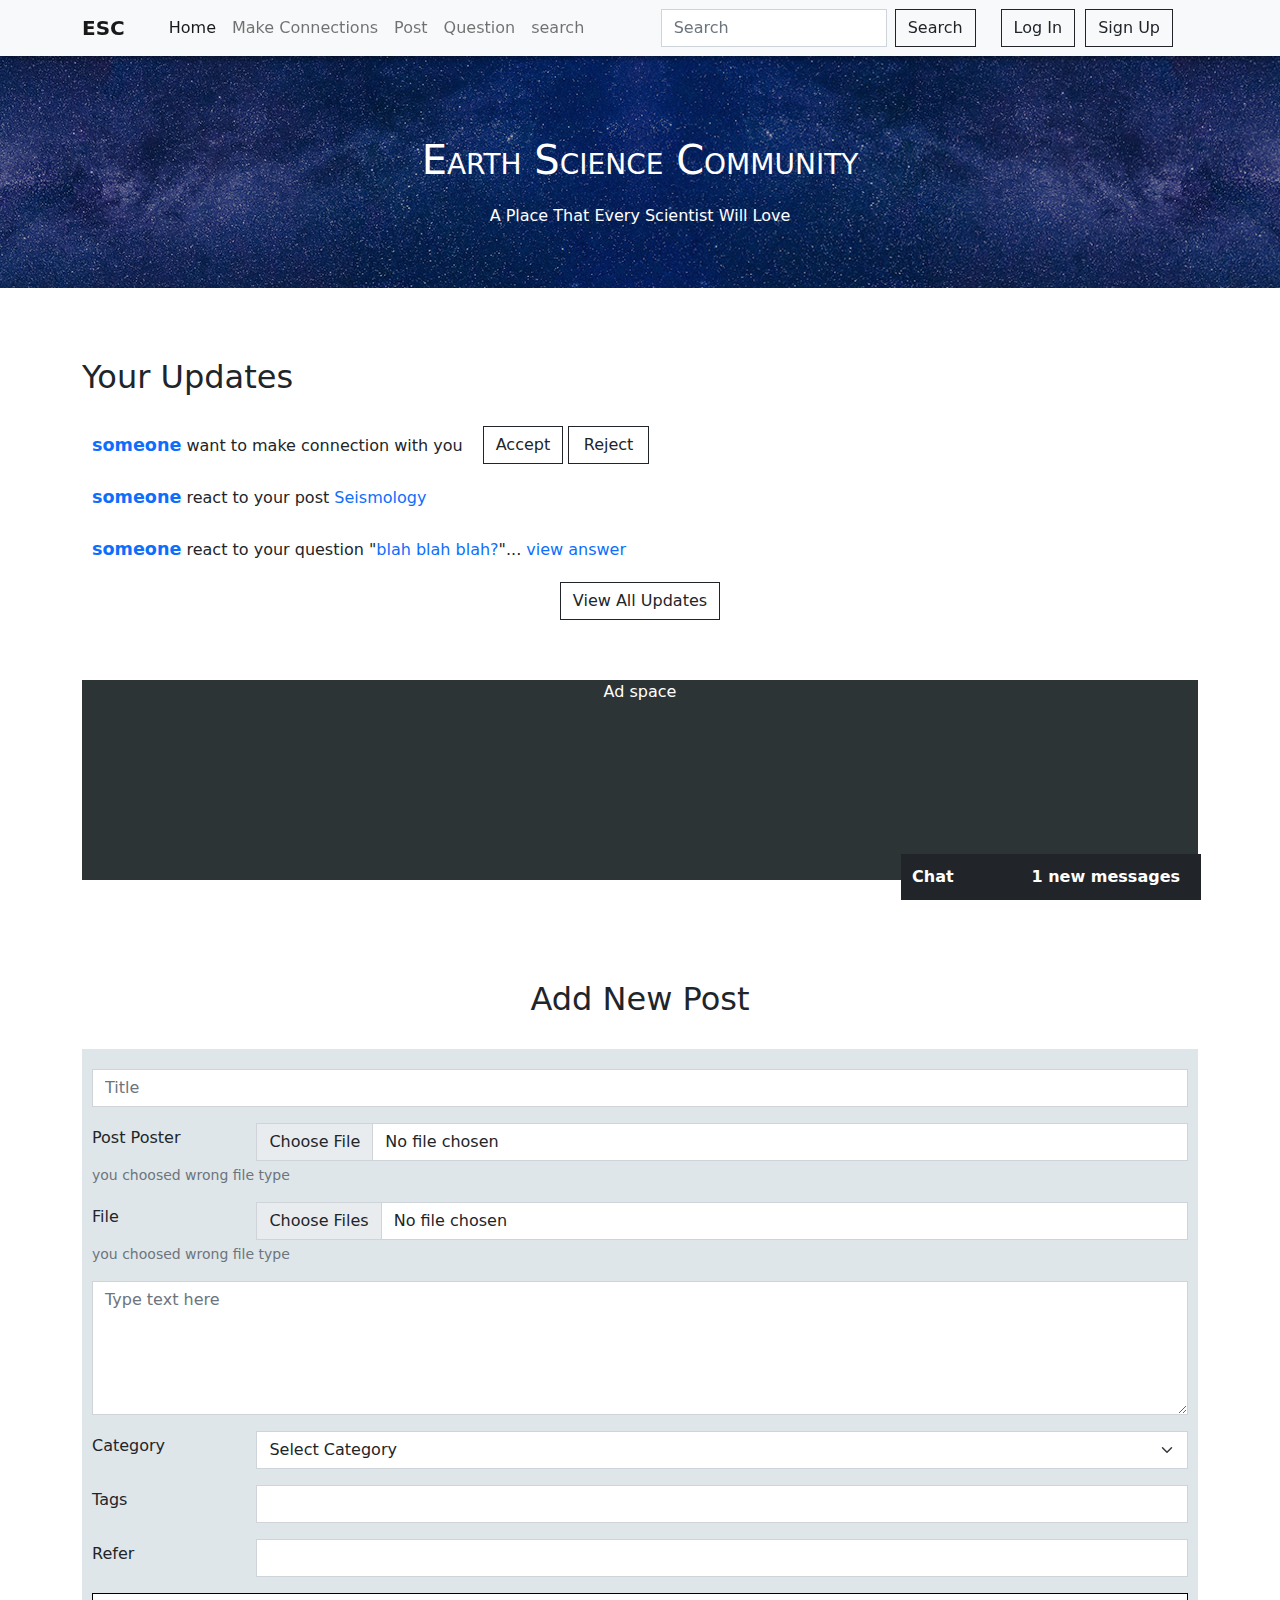
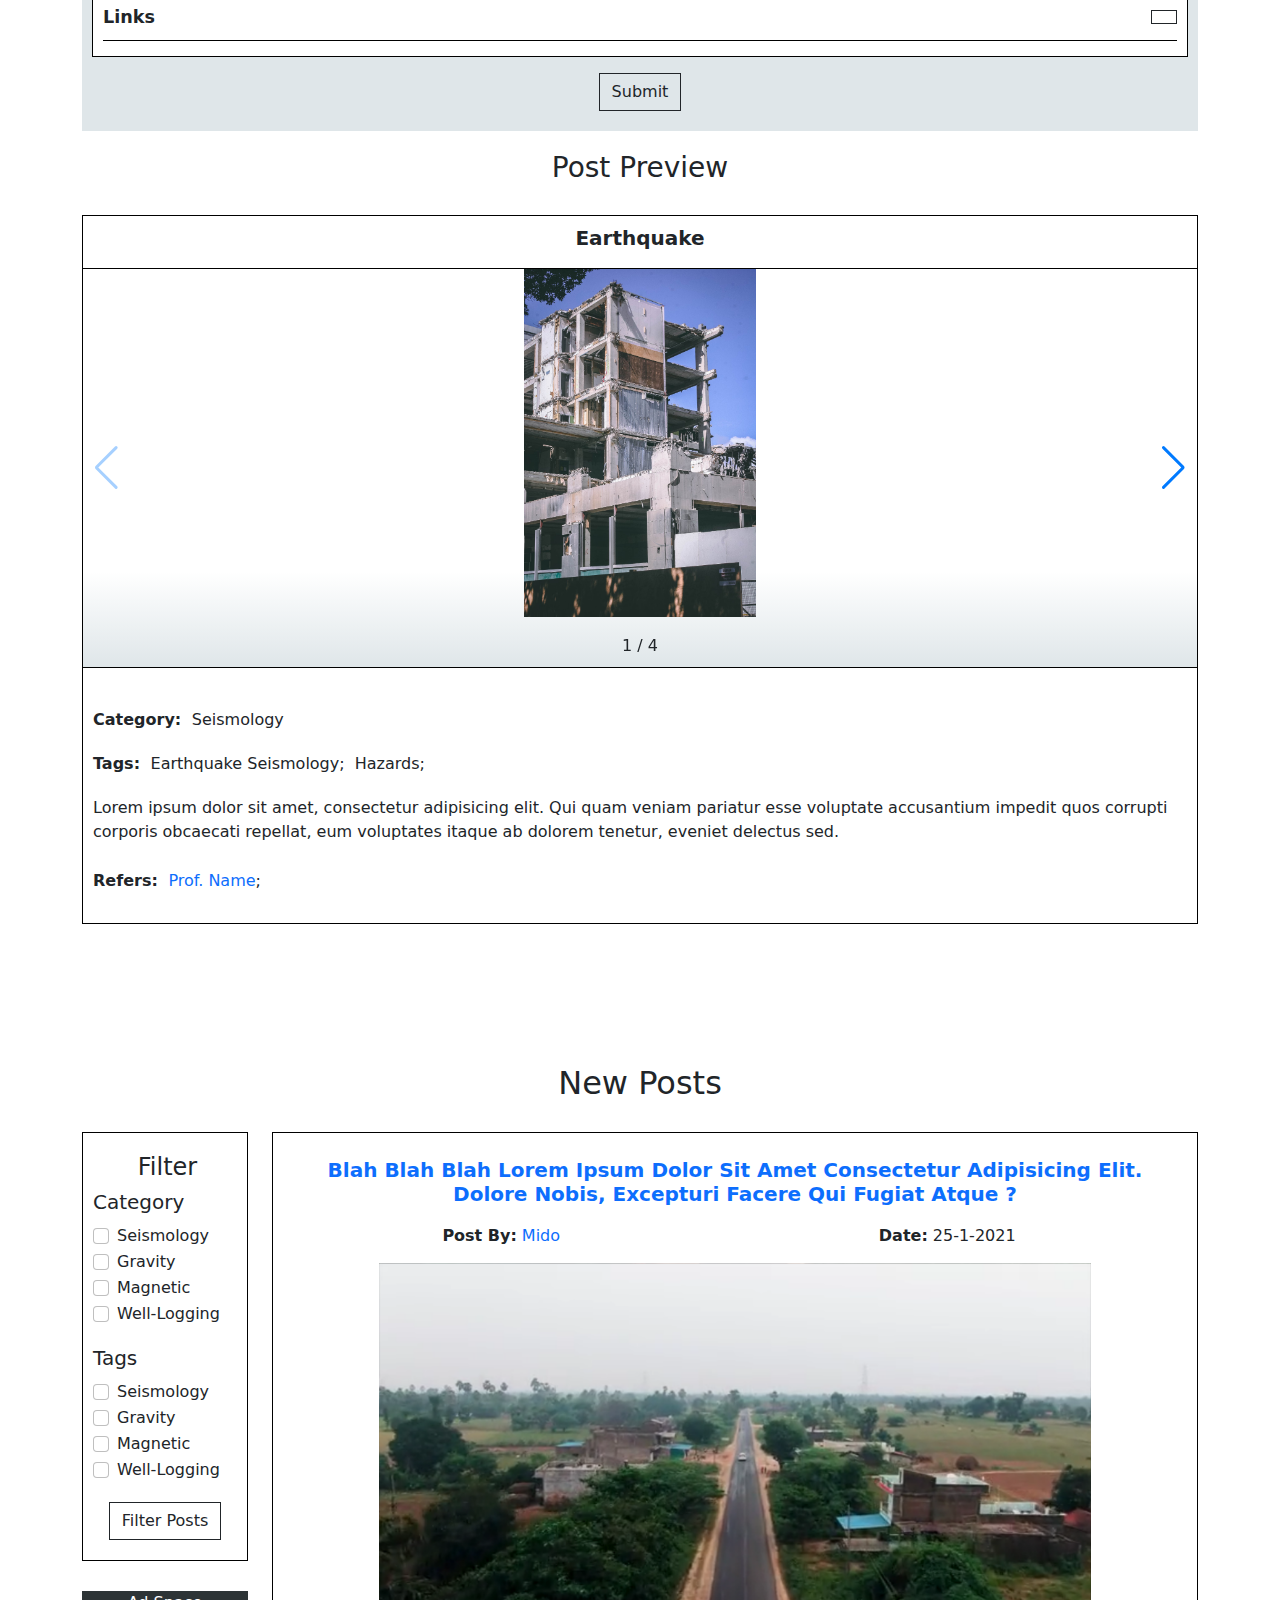
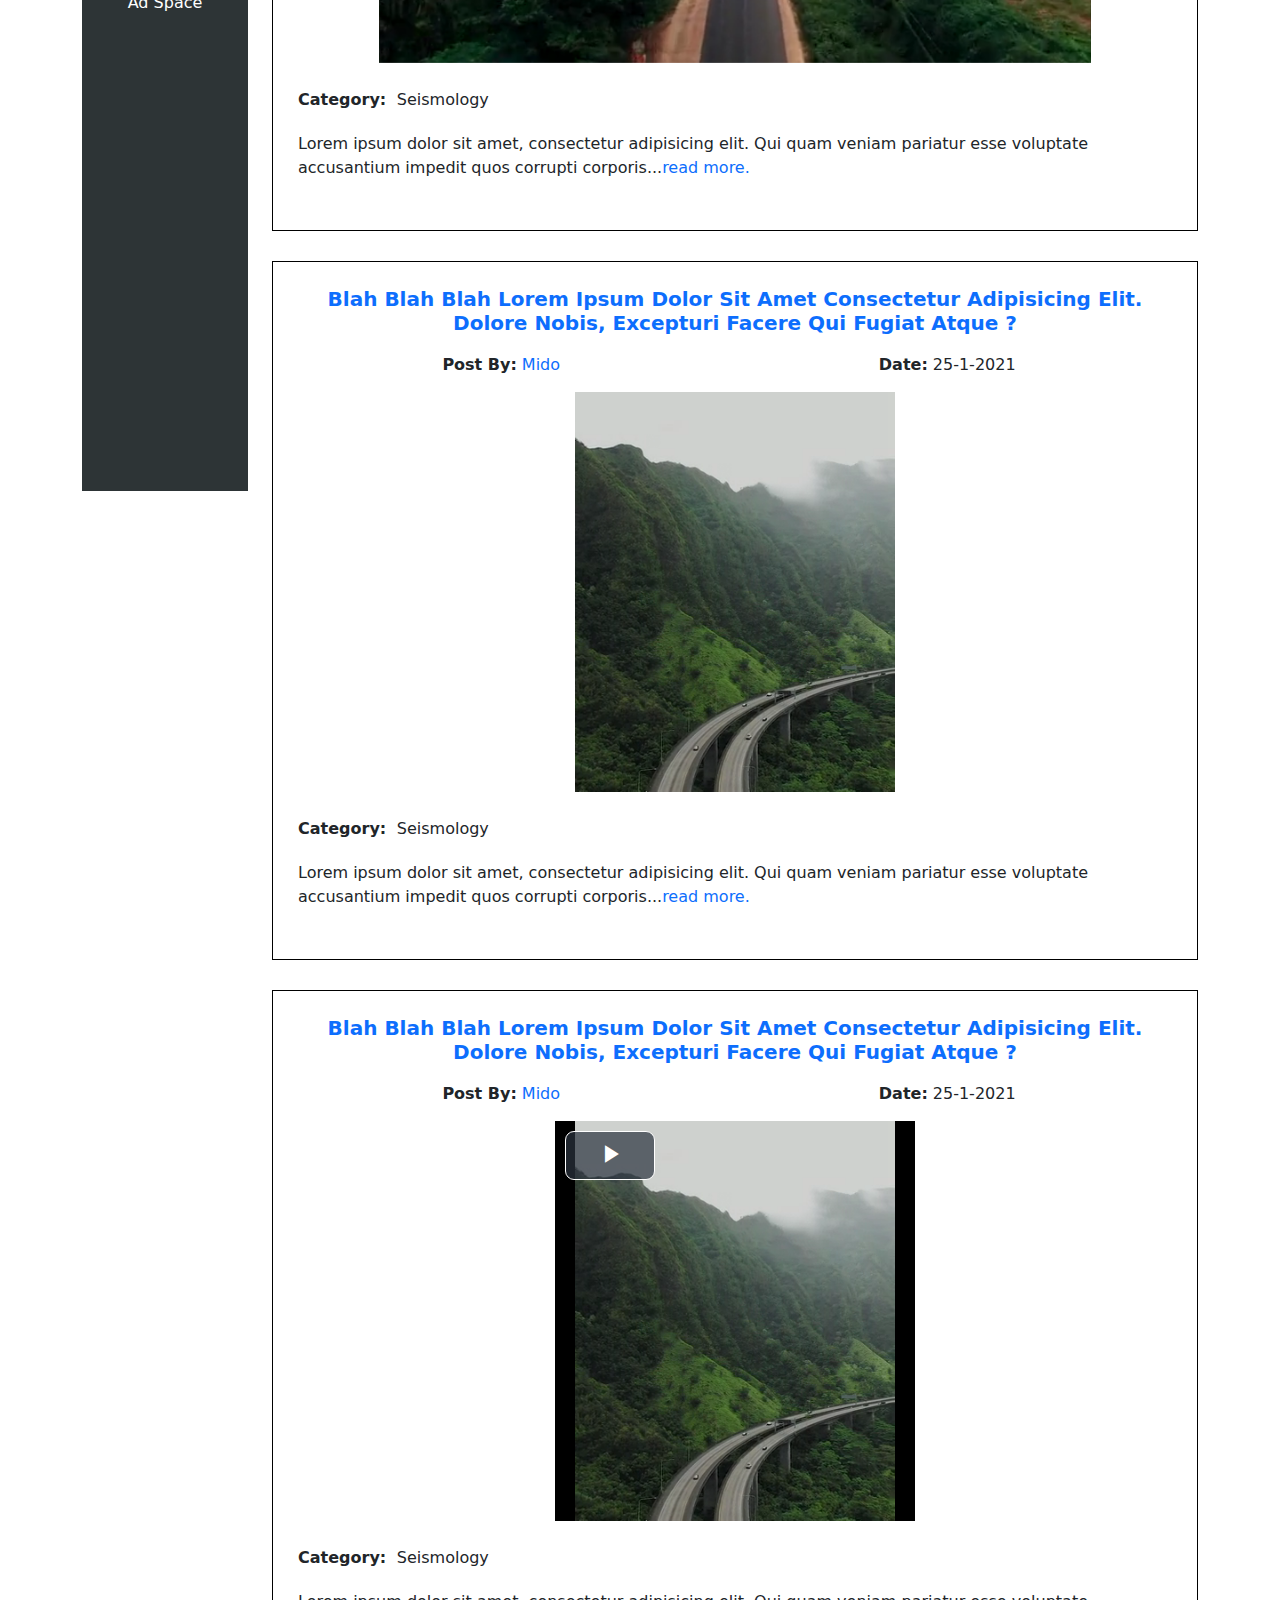
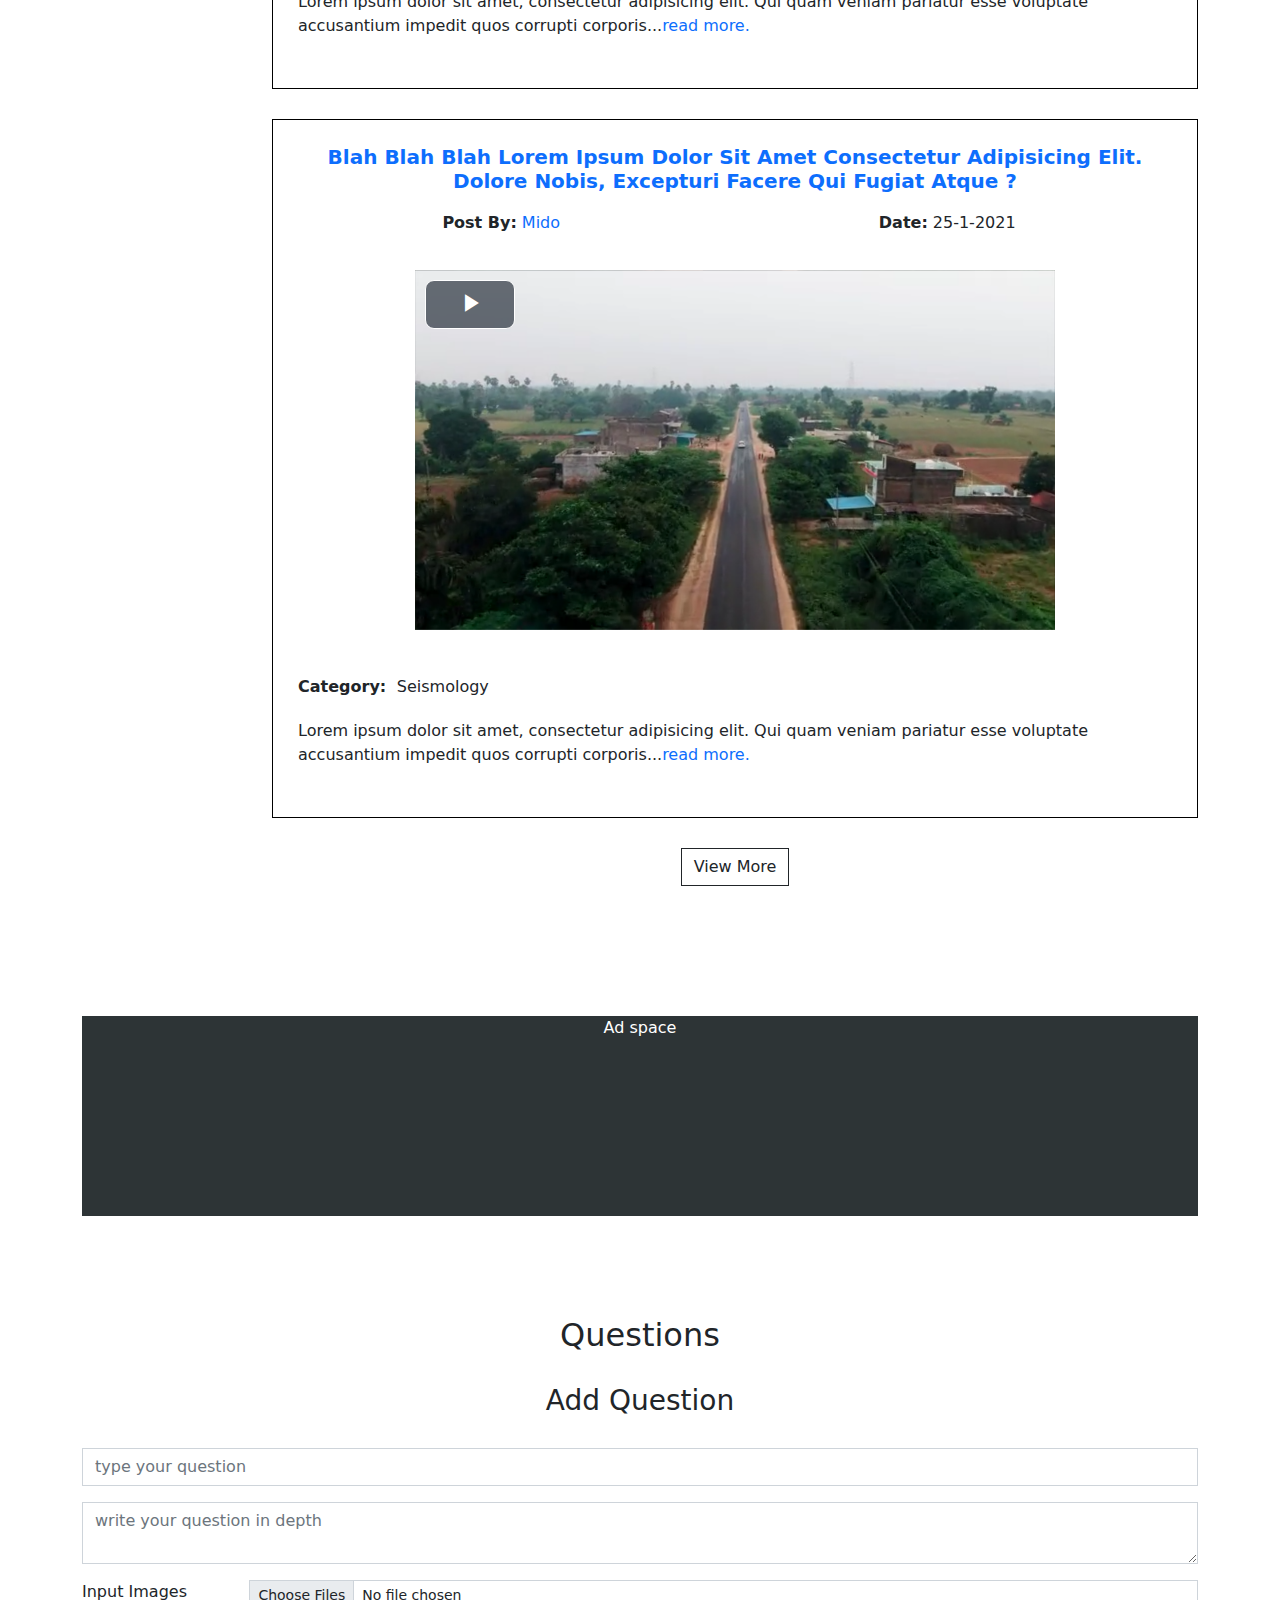
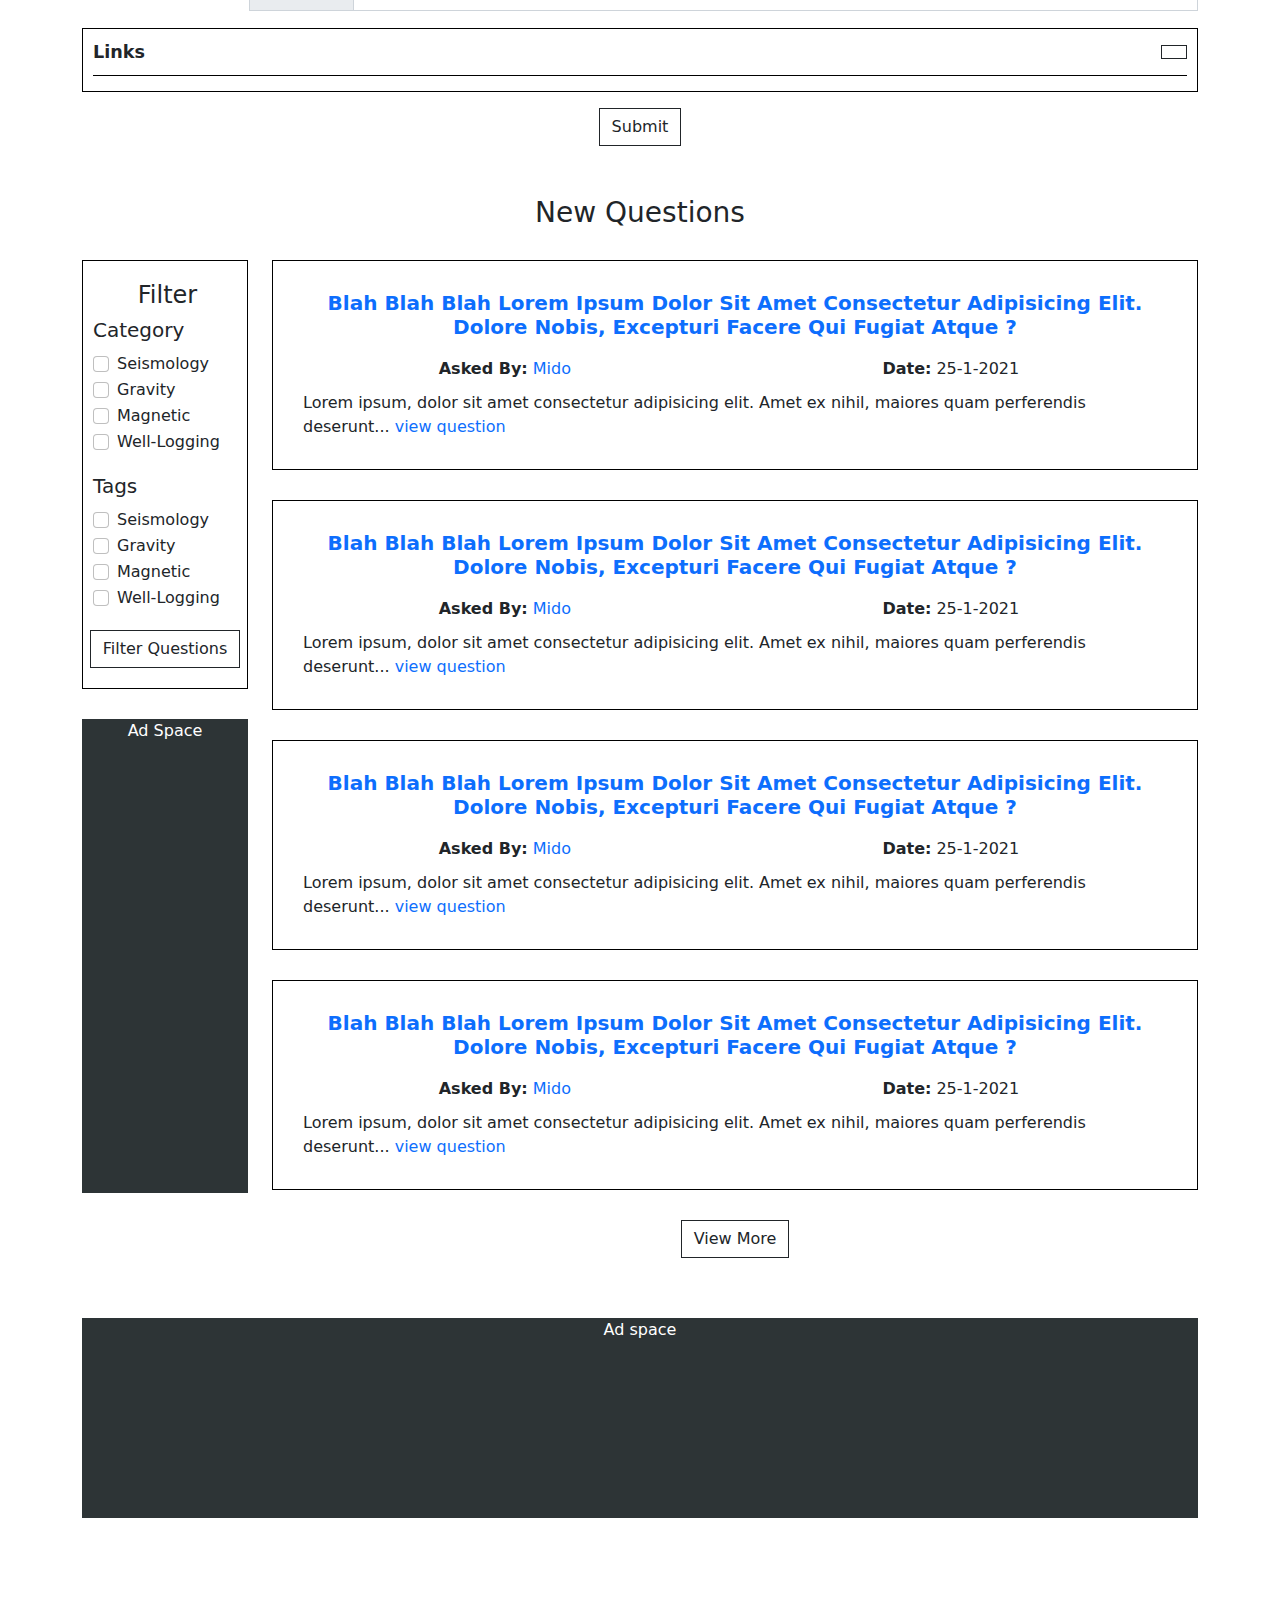
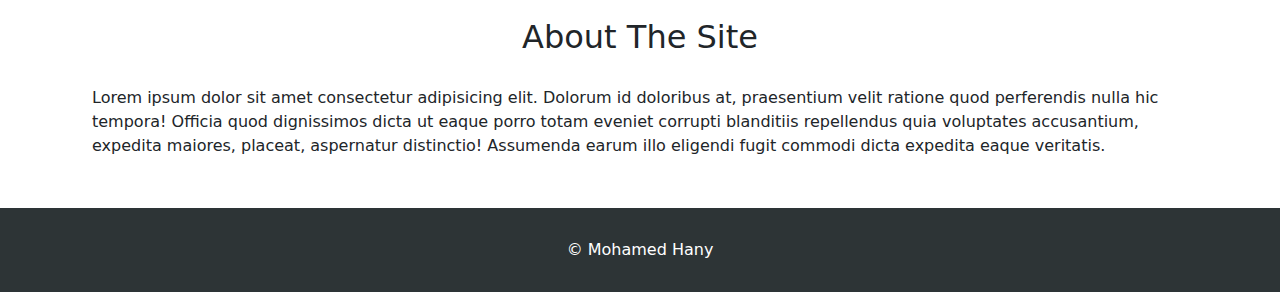
<file: index.html>
<!DOCTYPE html>
<html lang="en">
<head>
    <meta charset="UTF-8">
    <meta name="viewport" content="width=device-width, initial-scale=1.0">
    <title>ESC - Earth Science Community</title>
    <link rel="shortcut icon" href="./images/ESC.png" type="image/x-icon">
    <!--bootstrap-->
    <link rel="stylesheet" href="./styles/bootstrap.min.css">
    <!--swiper-->
    <link rel="stylesheet" href="./styles/swiper-bundle.min.css">
    <!--video-js-->
    <link rel="stylesheet" href="./styles/video-js.min.css">
    <link rel="stylesheet" href="./styles/video-js-city.css">
    <!--font awesome-->
    <link rel="stylesheet" href="https://pro.fontawesome.com/releases/v5.10.0/css/all.css" integrity="sha384-AYmEC3Yw5cVb3ZcuHtOA93w35dYTsvhLPVnYs9eStHfGJvOvKxVfELGroGkvsg+p" crossorigin="anonymous"/>
    <!--main style sheet-->
    <link rel="stylesheet" href="./styles/main.css">
</head>
<body id="home-page">
    <nav class="navbar navbar-expand-lg navbar-light bg-light sticky-top">
        <div class="container">
            <a class="navbar-brand" href="./index.html" data-bs-toggle="tooltip" data-bs-placement="bottom" title="Earth Science Community">ESC</a>
            <button class="navbar-toggler" type="button" data-bs-toggle="collapse" data-bs-target="#navbarSupportedContent" aria-controls="navbarSupportedContent" aria-expanded="false" aria-label="Toggle navigation">
                <span class="navbar-toggler-icon"></span>
            </button>
            <div class="collapse navbar-collapse " id="navbarSupportedContent">
                <ul class="navbar-nav me-auto mb-2 mb-lg-0">
                    <li class="nav-item">
                        <a class="nav-link active" aria-current="page" href="./index.html">Home</a>
                    </li>
                    <li class="nav-item">
                        <a class="nav-link" href="./connections.html">Make Connections</a>
                    </li>
                    <!-- <li class="nav-item">
                        <a class="nav-link" href="#">Top Scientist</a>
                    </li> -->
                    <li class="nav-item">
                        <a class="nav-link" href="./posts.html">Post</a>
                    </li>
                    <li class="nav-item">
                        <a class="nav-link" href="./questions.html">Question</a>
                    </li>
                    <li class="nav-item">
                        <a class="nav-link" href="./search.html">search</a>
                    </li>
                    <li><hr class="dropdown-divider d-lg-none"></li>
                </ul>
                <form class="d-flex">
                    <input class="form-control me-2" type="search" placeholder="Search" aria-label="Search">
                    <button class="btn btn-outline-dark" type="submit">Search</button>
                </form>

                <!-- <ul class="navbar-nav" id="profile-dropdown">
                    <li class="nav-item dropdown">
                        <a class="nav-link dropdown-toggle" href="#" id="navbarDropdown" role="button" data-bs-toggle="dropdown" aria-expanded="false">
                            <img class="p-pic" src="./images/M0.jpeg" alt="M0">
                        </a>
                        <ul class="dropdown-menu" aria-labelledby="navbarDropdown">
                            <li class="dropdown-item">name</li>
                            <li class="dropdown-item">Jop</li>
                            <li><a href="./profile.html" class="btn btn-outline-dark">View Profile</a></li>
                        </ul>
                    </li>
                </ul> -->

                <div class="sign-div">
                    <button type="button" class="btn btn-outline-dark" data-bs-toggle="modal" data-bs-target="#logInModal">Log In</button>
                    <a href="./sign-up.html" class="btn btn-outline-dark">Sign Up</a>
                </div>
            </div>
        </div>
    </nav>

    <header>
        <div class="fader"></div>
        <div class="container">
            <h1>Earth Science Community</h1>
            <p>A place that every scientist will love</p>
        </div>
    </header>


    <section id="updates">
        <div class="container">
            <h2>Your updates</h2>
            <div class="note-row">
                <p class="text"><a href="#" class="someone">someone</a> want to make connection with you</p> 
                <div class="note-btns">
                    <button class="btn btn-outline-dark connection-accept">Accept</button> <button class="btn btn-outline-dark connection-reject">Reject</button>
                </div>
            </div>
            <div class="note-row">
                <p><a href="#" class="someone">someone</a> react to your post <a href="#" class="note-post">Seismology</a></p> 
            </div>
            <div class="note-row">
                 <p><a href="#" class="someone">someone</a> <span class="reaction">react</span> to your question "<a href="#" class="note-question">blah blah blah?</a>"... <a href="#" class="view-ans">view answer</a></p> 
            </div>
            <div class="center-me">
                <a href="#" class="btn btn-outline-dark">View All Updates</a>
            </div>
        </div>
    </section>

    <!--add goes here-->
    <div class="large-ad-space">
        <div class="container">
            <div class="large-ad">
                Ad space
            </div>
        </div>
    </div>


    <section id="posts-section">
        <div class="container">
            <div id="add-post">
                <h2>add new post</h2>

                <!--add post form-->
                <!-- <h3>Add post</h3> -->
                <form method="post" id="home-add-post">
                    <div class="mb-3">
                        <label for="newPostTitle" class="form-label visually-hidden visually-hidden-focusable">Title</label>
                        <input type="text" class="form-control" id="newPostTitle" name="newPostTitle" placeholder="Title" required>
                    </div>
                    <div class="mb-3">
                        <div class="form-row">
                            <label for="newPostFile" class="form-label">Post Poster</label>
                            <input type="file" class="form-control" id="newPostFile" name="newPostCategory" aria-describedby="posterHelp">
                        </div>
                        <div id="posterHelp" class="form-text">you choosed wrong file type</div>
                    </div>
                    <div class="mb-3">
                        <div class="form-row">
                            <label for="newPostFiles" class="form-label">file</label>
                            <input type="file" class="form-control" id="newPostFiles" name="newPostCategory" aria-describedby="multiMediaHelp" multiple>
                        </div>
                        <div id="multiMediaHelp" class="form-text">you choosed wrong file type</div>
                    </div>
                    <div class="mb-3">
                        <textarea name="newPostText" class="form-control" id="new-post-text" rows="5" placeholder="Type text here"></textarea>
                    </div>
                    <div class="mb-3 form-row">
                        <label for="newPostSelect" class="form-label">category</label>
                        <select class="form-select" id="newPostSelect" aria-label="Default select example" required>
                            <option value="" selected>Select Category</option>
                            <option value="seismology">Seismology</option>
                            <option value="gravity">Gravity</option>
                            <option value="magnetic">Magnetic</option>
                            <option value="elctromagnetic">Elctromagnetic</option>
                            <option value="electric">Electric</option>
                            <option value="well-logging">Well Logging</option>
                        </select>
                    </div>
                    <div class="mb-3 form-row">
                        <label for="newPostTags" class="form-label">tags</label>
                        <input type="text" class="form-control" id="newPostTags" name="newPostTags">
                    </div>
                    <div class="mb-3 form-row">
                        <label for="newPostRefer" class="form-label">Refer</label>
                        <input type="text" class="form-control" id="newPostRefer" name="newPostRefer" >
                    </div>
                    <div class="mb-3 count-container" id="post-add-link">
                        <div class="count-header">
                           <span>Links</span>
                           <button type="button" class="btn btn-outline-dark" id="postAddLinkBtn" data-bs-toggle="tooltip" data-bs-placement="bottom" title="Add Link"><i class="fas fa-plus"></i></button>
                        </div>
                    </div>
                    <div class="center-me">
                        <input name="supmitNewPost" class="btn btn-outline-dark" type="submit" value="Submit">
                    </div>
                </form>

                <!--preview your post-->
                <h3>post preview</h3>
                
                <div class="post" id="new-post-preview">
                    <h5 class="title">Earthquake</h5>
                    <div class="swiper-container post-media" id="swipe1">
                        <div class="swiper-wrapper">
                            <div class="swiper-slide post-img"><img src="./images/eq1.jpeg" alt="eq1"></div>
                            
                            <div class="swiper-slide post-video swiper-no-swiping">
                                <video id="my-video" class="video-js vjs-theme-city" controls preload="auto" poster="./images/lanscape.png" data-setup="{}">
                                    <source src="./images/landscape.mp4" type="video/mp4" />
                                    <p class="vjs-no-js">
                                        To view this video please enable JavaScript, and consider upgrading to a
                                        web browser that
                                        <a href="https://videojs.com/html5-video-support/" target="_blank">supports HTML5 video</a>
                                    </p>
                                </video>
                            </div>
                            
                            <div class="swiper-slide post-img"><img src="./images/eq2.jpeg" alt="eq2"></div>

                            <div class="swiper-slide post-video swiper-no-swiping">
                                <video id="my-video-2" class="video-js vjs-theme-city" controls preload="auto" poster="./images/portrait.png" data-setup="{}">
                                    <source src="./images/portrait.mp4" type="video/mp4" />
                                    <p class="vjs-no-js">
                                        To view this video please enable JavaScript, and consider upgrading to a
                                        web browser that
                                        <a href="https://videojs.com/html5-video-support/" target="_blank">supports HTML5 video</a>
                                    </p>
                                </video>
                            </div>
                        </div>
                        <!-- Add Pagination -->
                        <div class="swiper-pagination"></div>
                        <!-- Add Arrows -->
                        <div class="swiper-button-next"></div>
                        <div class="swiper-button-prev"></div>
                    </div>
                    <div class="category"><span>Category: </span>seismology</div>
                    <div class="tags">
                        <span>Tags: </span>
                        <span class="tag">earthquake seismology</span>
                        <span class="tag">hazards</span>
                    </div>
                    <div class="post-text">
                        <p>Lorem ipsum dolor sit amet, consectetur adipisicing elit. Qui quam veniam pariatur esse voluptate accusantium impedit quos corrupti corporis obcaecati repellat, eum voluptates itaque ab dolorem tenetur, eveniet delectus sed.</p>
                    </div>
                    <div class="refers">
                        <span>Refers: </span>
                        <span class="refer"><a href="#">Prof. Name</a></span>
                    </div>
                </div>
            </div>


            <div class="posts" id="posts">
                <h2>New Posts</h2>

                <div class="row">
                    <div class="col-md-2">
                        <div class="filter">
                            <div class="filter-header">
                                <h4><i class="fas fa-filter"></i> Filter</h4>
                                <span class="filter-arrow"><i class="fas fa-sort-down"></i></span>
                            </div>
                            <form method="GET" class="filter-form">
                                <div class="check-group">
                                    <h5>category</h5>
                                    <div class="form-check">
                                        <input class="form-check-input" type="checkbox" value="" id="p-filter-seismology">
                                        <label class="form-check-label" for="p-filter-seismology">seismology</label>
                                    </div>
                                    <div class="form-check">
                                        <input class="form-check-input" type="checkbox" value="" id="p-filter-gravity">
                                        <label class="form-check-label" for="p-filter-gravity">gravity</label>
                                    </div>
                                    <div class="form-check">
                                        <input class="form-check-input" type="checkbox" value="" id="p-filter-magnetic">
                                        <label class="q-filter-magnetic" for="p-filter-seismology">magnetic</label>
                                    </div>
                                    <div class="form-check">
                                        <input class="form-check-input" type="checkbox" value="" id="p-filter-well-logging">
                                        <label class="form-check-label" for="p-filter-well-logging">well-logging</label>
                                    </div>
                                </div>
                                
                                <div class="check-group">
                                    <h5>Tags</h5>
                                    <div class="form-check">
                                        <input class="form-check-input" type="checkbox" value="" id="p-filter-seismology-2">
                                        <label class="form-check-label" for="p-filter-seismology-2">seismology</label>
                                    </div>
                                    <div class="form-check">
                                        <input class="form-check-input" type="checkbox" value="" id="p-filter-gravity-2">
                                        <label class="form-check-label" for="p-filter-gravity-2">gravity</label>
                                    </div>
                                    <div class="form-check">
                                        <input class="form-check-input" type="checkbox" value="" id="p-filter-magnetic-2">
                                        <label class="q-filter-magnetic" for="p-filter-seismology-2">magnetic</label>
                                    </div>
                                    <div class="form-check">
                                        <input class="form-check-input" type="checkbox" value="" id="p-filter-well-logging-2">
                                        <label class="form-check-label" for="p-filter-well-logging-2">well-logging</label>
                                    </div>
                                </div>
                                
                                <div class="center-me">
                                    <input type="submit" value="Filter Posts" name="submitPostFilter" class="btn btn-outline-dark">
                                </div>
                            </form>
                        </div>
                        <div class="ad-space">
                            Ad Space
                        </div>
                    </div>
                    <div class="col-md-10">
                        <div class="post">
                            <div class="post-header">
                                <h5 class="title"><a href="./post.html">blah blah blah Lorem ipsum dolor sit amet consectetur adipisicing elit. Dolore nobis, excepturi facere qui fugiat atque ?</a></h5>
                                <div class="post-row">
                                    <div class="post-author"><span>Post By: </span><a href="./profile.html">Mido</a></div>
                                    <div>
                                        <div class="date"><span>Date: </span> <span>25-1-2021</span></div>
                                        <button class="bookmark-btn btn not-bookmarked" data-bs-toggle="tooltip" data-bs-placement="left" title="Add to bookmarks"><i class="far fa-star"></i></button>
                                    </div>
                                </div>
                            </div>
                            <div class="post-media">
                                <img src="./images/lanscape.png" alt="55">
                            </div>
                            <div class="post-body">
                                <div class="category"><span>Category: </span>seismology</div>
                                <div class="post-text">
                                    <p>Lorem ipsum dolor sit amet, consectetur adipisicing elit. Qui quam veniam pariatur esse voluptate accusantium impedit quos corrupti corporis...<a href="./post.html" class="read-more">read more.</a></p>
                                    
                                </div>
                            </div>
                        </div>

                        <div class="post">
                            <div class="post-header">
                                <h5 class="title"><a href="./post.html">blah blah blah Lorem ipsum dolor sit amet consectetur adipisicing elit. Dolore nobis, excepturi facere qui fugiat atque ?</a></h5>
                                <div class="post-row">
                                    <div class="post-author"><span>Post By: </span><a href="./profile.html">Mido</a></div>
                                    <div>
                                        <div class="date"><span>Date: </span> <span>25-1-2021</span></div>
                                        <button class="bookmark-btn btn not-bookmarked" data-bs-toggle="tooltip" data-bs-placement="left" title="Add to bookmarks"><i class="far fa-star"></i></button>
                                    </div>
                                </div>
                            </div>
                            <div class="post-media">
                                <img src="./images/portrait.png" alt="54545">
                            </div>
                            <div class="post-body">
                                <div class="category"><span>Category: </span>seismology</div>
                                <div class="post-text">
                                    <p>Lorem ipsum dolor sit amet, consectetur adipisicing elit. Qui quam veniam pariatur esse voluptate accusantium impedit quos corrupti corporis...<a href="./post.html" class="read-more">read more.</a></p>
                                    
                                </div>
                            </div>
                        </div>

                        <div class="post">
                            <div class="post-header">
                                <h5 class="title"><a href="./post.html">blah blah blah Lorem ipsum dolor sit amet consectetur adipisicing elit. Dolore nobis, excepturi facere qui fugiat atque ?</a></h5>
                                <div class="post-row">
                                    <div class="post-author"><span>Post By: </span><a href="./profile.html">Mido</a></div>
                                    <div>
                                        <div class="date"><span>Date: </span> <span>25-1-2021</span></div>
                                        <button class="bookmark-btn btn not-bookmarked" data-bs-toggle="tooltip" data-bs-placement="left" title="Add to bookmarks"><i class="far fa-star"></i></button>
                                    </div>
                                </div>
                            </div>
                            <div class="post-media video">
                                <video id="my-video-3" class="video-js vjs-theme-city" controls preload="auto" poster="./images/portrait.png" data-setup="{}">
                                    <source src="./images/portrait.mp4" type="video/mp4" />
                                    <p class="vjs-no-js">
                                        To view this video please enable JavaScript, and consider upgrading to a
                                        web browser that
                                        <a href="https://videojs.com/html5-video-support/" target="_blank">supports HTML5 video</a>
                                    </p>
                                </video>
                            </div>
                            <div class="post-body">
                                <div class="category"><span>Category: </span>seismology</div>
                                <div class="post-text">
                                    <p>Lorem ipsum dolor sit amet, consectetur adipisicing elit. Qui quam veniam pariatur esse voluptate accusantium impedit quos corrupti corporis...<a href="./post.html" class="read-more">read more.</a></p>
                                </div>
                            </div>
                        </div>

                        <div class="post">
                            <div class="post-header">
                                <h5 class="title"><a href="./post.html">blah blah blah Lorem ipsum dolor sit amet consectetur adipisicing elit. Dolore nobis, excepturi facere qui fugiat atque ?</a></h5>
                                <div class="post-row">
                                    <div class="post-author"><span>Post By: </span><a href="./profile.html">Mido</a></div>
                                    <div>
                                        <div class="date"><span>Date: </span> <span>25-1-2021</span></div>
                                        <button class="bookmark-btn btn not-bookmarked" data-bs-toggle="tooltip" data-bs-placement="left" title="Add to bookmarks"><i class="far fa-star"></i></button>
                                    </div>
                                </div>
                            </div>
                            <div class="post-media video">
                                <video id="my-video-4" class="video-js vjs-theme-city" controls preload="auto" poster="./images/lanscape.png" data-setup="{}">
                                    <source src="./images/landscape.mp4" type="video/mp4" />
                                    <p class="vjs-no-js">
                                        To view this video please enable JavaScript, and consider upgrading to a
                                        web browser that
                                        <a href="https://videojs.com/html5-video-support/" target="_blank">supports HTML5 video</a>
                                    </p>
                                </video>
                            </div>
                            <div class="post-body">
                                <div class="category"><span>Category: </span>seismology</div>
                                <div class="post-text">
                                    <p>Lorem ipsum dolor sit amet, consectetur adipisicing elit. Qui quam veniam pariatur esse voluptate accusantium impedit quos corrupti corporis...<a href="./post.html" class="read-more">read more.</a></p>
                                </div>
                            </div>
                        </div>


                        <div class="center-me">
                            <a href="./posts.html" class="btn btn-outline-dark">View More</a>                    
                        </div>
                    </div>
                </div>
                
            </div>
        </div>
    </section>

    <!--add goes here-->
    <div class="large-ad-space">
        <div class="container">
            <div class="large-ad">
                Ad space
            </div>
        </div>
    </div>

    <section id="questions">
        <div class="container">
            <h2>Questions</h2>

            <!--add new question-->
            <h3>Add question</h3>
            <form method="POST" id="add-question-form">
                <div class="mb-3">
                    <input type="text" name="add-question-title" id="add-question-title" class="form-control" placeholder="type your question">
                </div>
                <div class="mb-3">
                    <textarea name="add-question-textarea" id="add-question-textarea" class="form-control" placeholder="write your question in depth"></textarea>
                </div>
                <div class="mb-3 form-row">
                    <label for="addQuestionMediaInput" class="form-label">input images</label>
                    <input class="form-control form-control-sm" id="addQuestionMediaInput" type="file" multiple>
                </div>
                <div class="mb-3 count-container" id="ques-add-link">
                    <div class="count-header">
                       <span>Links</span>
                       <button type="button" class="btn btn-outline-dark" id="quesAddLink" data-bs-toggle="tooltip" data-bs-placement="bottom" title="Add Link"><i class="fas fa-plus"></i></button>
                    </div>
                </div>
                <div class="center-me">
                    <input type="submit" value="Submit" name="submitNewQuestion" class="btn btn-outline-dark">
                </div>
            </form>

            
            <div class="row" id="new-questions">
                <h3>New Questions</h3>
                <div class="col-md-2">
                    <div class="filter">
                        <div class="filter-header">
                            <h4><i class="fas fa-filter"></i> Filter</h4>
                            <span class="filter-arrow"><i class="fas fa-sort-down"></i></span>
                        </div>
                        <form method="GET" class="filter-form">
                            <div class="check-group">
                                <h5>category</h5>
                                <div class="form-check">
                                    <input class="form-check-input" type="checkbox" value="" id="q-filter-seismology">
                                    <label class="form-check-label" for="q-filter-seismology">seismology</label>
                                </div>
                                <div class="form-check">
                                    <input class="form-check-input" type="checkbox" value="" id="q-filter-gravity">
                                    <label class="form-check-label" for="q-filter-gravity">gravity</label>
                                </div>
                                <div class="form-check">
                                    <input class="form-check-input" type="checkbox" value="" id="q-filter-magnetic">
                                    <label class="q-filter-magnetic" for="q-filter-seismology">magnetic</label>
                                </div>
                                <div class="form-check">
                                    <input class="form-check-input" type="checkbox" value="" id="q-filter-well-logging">
                                    <label class="form-check-label" for="q-filter-well-logging">well-logging</label>
                                </div>
                            </div>
                            
                            <div class="check-group">
                                <h5>Tags</h5>
                                <div class="form-check">
                                    <input class="form-check-input" type="checkbox" value="" id="q-filter-seismology-2">
                                    <label class="form-check-label" for="q-filter-seismology-2">seismology</label>
                                </div>
                                <div class="form-check">
                                    <input class="form-check-input" type="checkbox" value="" id="q-filter-gravity-2">
                                    <label class="form-check-label" for="q-filter-gravity-2">gravity</label>
                                </div>
                                <div class="form-check">
                                    <input class="form-check-input" type="checkbox" value="" id="q-filter-magnetic-2">
                                    <label class="q-filter-magnetic" for="q-filter-seismology-2">magnetic</label>
                                </div>
                                <div class="form-check">
                                    <input class="form-check-input" type="checkbox" value="" id="q-filter-well-logging-2">
                                    <label class="form-check-label" for="q-filter-well-logging-2">well-logging</label>
                                </div>
                            </div>
                            
                            <div class="center-me">
                                <input type="submit" value="Filter Questions" name="submitQuestionFilter" class="btn btn-outline-dark">
                            </div>
                        </form>
                    </div>
                    <div class="ad-space">
                        Ad Space
                    </div>
                </div>

                <div class="col-md-10 questions">
                    <!--questions-->
                    <div>
                        <div class="question">
                            <div class="question-header">
                                <h5 class="title"><a href="./question.html">blah blah blah Lorem ipsum dolor sit amet consectetur adipisicing elit. Dolore nobis, excepturi facere qui fugiat atque ?</a></h5>
                                <div class="question-row">
                                    <div class="questioner"><span>Asked By: </span><a href="./profile.html">Mido</a></div>
                                    <div>
                                        <div class="date"><span>Date: </span> <span>25-1-2021</span></div>
                                        <button class="bookmark-btn btn not-bookmarked" data-bs-toggle="tooltip" data-bs-placement="left" title="Add to bookmarks"><i class="far fa-star"></i></button>
                                    </div>
                                </div>
                            </div>
                            <div class="question-in-depth">
                                <p>Lorem ipsum, dolor sit amet consectetur adipisicing elit. Amet ex nihil, maiores quam perferendis deserunt... <a href="./question.html">view question</a></p>
                            </div>
                        </div>

                        <div class="question">
                            <div class="question-header">
                                <h5 class="title"><a href="./question.html">blah blah blah Lorem ipsum dolor sit amet consectetur adipisicing elit. Dolore nobis, excepturi facere qui fugiat atque ?</a></h5>
                                <div class="question-row">
                                    <div class="questioner"><span>Asked By: </span><a href="./profile.html">Mido</a></div>
                                    <div>
                                        <div class="date"><span>Date: </span> <span>25-1-2021</span></div>
                                        <button class="bookmark-btn btn not-bookmarked" data-bs-toggle="tooltip" data-bs-placement="left" title="Add to bookmarks"><i class="far fa-star"></i></button>
                                    </div>
                                </div>
                            </div>
                            <div class="question-in-depth">
                                <p>Lorem ipsum, dolor sit amet consectetur adipisicing elit. Amet ex nihil, maiores quam perferendis deserunt... <a href="./question.html">view question</a></p>
                            </div>
                        </div>

                        <div class="question">
                            <div class="question-header">
                                <h5 class="title"><a href="./question.html">blah blah blah Lorem ipsum dolor sit amet consectetur adipisicing elit. Dolore nobis, excepturi facere qui fugiat atque ?</a></h5>
                                <div class="question-row">
                                    <div class="questioner"><span>Asked By: </span><a href="./profile.html">Mido</a></div>
                                    <div>
                                        <div class="date"><span>Date: </span> <span>25-1-2021</span></div>
                                        <button class="bookmark-btn btn not-bookmarked" data-bs-toggle="tooltip" data-bs-placement="left" title="Add to bookmarks"><i class="far fa-star"></i></button>
                                    </div>
                                </div>
                            </div>
                            <div class="question-in-depth">
                                <p>Lorem ipsum, dolor sit amet consectetur adipisicing elit. Amet ex nihil, maiores quam perferendis deserunt... <a href="./question.html">view question</a></p>
                            </div>
                        </div>

                        <div class="question">
                            <div class="question-header">
                                <h5 class="title"><a href="./question.html">blah blah blah Lorem ipsum dolor sit amet consectetur adipisicing elit. Dolore nobis, excepturi facere qui fugiat atque ?</a></h5>
                                <div class="question-row">
                                    <div class="questioner"><span>Asked By: </span><a href="./profile.html">Mido</a></div>
                                    <div>
                                        <div class="date"><span>Date: </span> <span>25-1-2021</span></div>
                                        <button class="bookmark-btn btn not-bookmarked" data-bs-toggle="tooltip" data-bs-placement="left" title="Add to bookmarks"><i class="far fa-star"></i></button>
                                    </div>
                                </div>
                            </div>
                            <div class="question-in-depth">
                                <p>Lorem ipsum, dolor sit amet consectetur adipisicing elit. Amet ex nihil, maiores quam perferendis deserunt... <a href="./question.html">view question</a></p>
                            </div>
                        </div>

                        <div class="center-me">
                            <a href="./questions.html" class="btn btn-outline-dark">View More</a>
                        </div>
                    </div>

                </div>

            </div>
        </div>
    </section>

    <!--add goes here-->
    <div class="large-ad-space">
        <div class="container">
            <div class="large-ad">
                Ad space
            </div>
        </div>
    </div>

    <section id="about">
        <div class="container">
            <h2>about the site</h2>
            <p>
                Lorem ipsum dolor sit amet consectetur adipisicing elit. Dolorum id doloribus at, 
                praesentium velit ratione quod perferendis nulla hic tempora! Officia quod dignissimos
                dicta ut eaque porro totam eveniet corrupti blanditiis repellendus quia voluptates 
                accusantium, expedita maiores, placeat, aspernatur distinctio! 
                Assumenda earum illo eligendi fugit commodi dicta expedita eaque veritatis.
            </p>
        </div>
    </section>

    

    <footer>
        &copy; <a href="#">Mohamed Hany</a>
    </footer>

    <!--chat box-->
    <div class="chat-container">
        <div class="container mb-0">
            <div id="chat">
                <div id="all-chats">
                    <div class="chat-box d-none">
                        <div class="chat-box-header">
                            <p><span class="n-of-online">12</span> Online</p>
                            <span id="close">
                                <i class="fas fa-times"></i>
                            </span>
                        </div>
                        <div class="chat-box-search">
                            <form class="d-flex">
                                <input class="form-control me-2" type="search" placeholder="Search" aria-label="Search">
                                <button class="btn btn-outline-dark" type="submit">Search</button>
                            </form>
                        </div>

                        <div class="chat-box-body">
                            <div class="chat-friend">
                                <img src="./images/L6.jpeg" alt="kjf">
                                <div class="chat-friend-info">
                                    <div class="chat-box-row">
                                        <span class="chat-friend-name">Name 1</span>
                                        <span class="status offline"></span>
                                    </div>
                                    <div class="chat-box-row  all-chat-msg">
                                        <p>Lorem ipsum dolor sit, amet consectetur adipisicing elit. Enim consectetur facilis libero sit in eveniet earum, corrupti necessitatibus deserunt nulla qui deleniti, atque nihil! Debitis ex dolores sunt iure quas?</p>
                                    </div>
                                </div>
                            </div>

                            <div class="chat-friend">
                                <img src="./images/M3.jpeg" alt="kjf">
                                <div class="chat-friend-info">
                                    <div class="chat-box-row">
                                        <span class="chat-friend-name">Name 1</span>
                                        <span class="status online"></span>
                                    </div>
                                    <div class="chat-box-row all-chat-msg">
                                        <p>Lorem ipsum dolor sit, amet consectetur adipisicing elit. Enim consectetur facilis libero sit in eveniet earum, corrupti necessitatibus deserunt nulla qui deleniti, atque nihil! Debitis ex dolores sunt iure quas?</p>
                                    </div>
                                </div>
                            </div>

                            <div class="chat-friend">
                                <img src="./images/M4.jpeg" alt="kjf">
                                <div class="chat-friend-info">
                                    <div class="chat-box-row">
                                        <span class="chat-friend-name">Name 1</span>
                                        <span class="status online"></span>
                                    </div>
                                    <div class="chat-box-row all-chat-msg">
                                        <p>Lorem ipsum dolor sit amet consectetur adipisicing elit. Enim consectetur facilis libero sit in eveniet earum, corrupti necessitatibus deserunt nulla qui deleniti, atque nihil! Debitis ex dolores sunt iure quas?</p>
                                    </div>
                                </div>
                            </div>

                            <div class="chat-friend">
                                <img src="./images/L7.jpeg" alt="kjf">
                                <div class="chat-friend-info">
                                    <div class="chat-box-row">
                                        <span class="chat-friend-name">Name 1</span>
                                        <span class="status online"></span>
                                    </div>
                                    <div class="chat-box-row  all-chat-msg">
                                        <p>Lorem ipsum dolor sit amet consectetur adipisicing elit. Enim consectetur facilis libero sit in eveniet earum, corrupti necessitatibus deserunt nulla qui deleniti, atque nihil! Debitis ex dolores sunt iure quas?</p>
                                    </div>
                                </div>
                            </div>
                            <div class="chat-friend">
                                <img src="./images/L6.jpeg" alt="kjf">
                                <div class="chat-friend-info">
                                    <div class="chat-box-row">
                                        <span class="chat-friend-name">Name 1</span>
                                        <span class="status online"></span>
                                    </div>
                                    <div class="chat-box-row  all-chat-msg">
                                        <p>Lorem ipsum dolor sit, amet consectetur adipisicing elit. Enim consectetur facilis libero sit in eveniet earum, corrupti necessitatibus deserunt nulla qui deleniti, atque nihil! Debitis ex dolores sunt iure quas?</p>
                                    </div>
                                </div>
                            </div>

                            <div class="chat-friend">
                                <img src="./images/M3.jpeg" alt="kjf">
                                <div class="chat-friend-info">
                                    <div class="chat-box-row">
                                        <span class="chat-friend-name">Name 1</span>
                                        <span class="status offline"></span>
                                    </div>
                                    <div class="chat-box-row all-chat-msg">
                                        <p>Lorem ipsum dolor sit, amet consectetur adipisicing elit. Enim consectetur facilis libero sit in eveniet earum, corrupti necessitatibus deserunt nulla qui deleniti, atque nihil! Debitis ex dolores sunt iure quas?</p>
                                    </div>
                                </div>
                            </div>

                            <div class="chat-friend">
                                <img src="./images/M4.jpeg" alt="kjf">
                                <div class="chat-friend-info">
                                    <div class="chat-box-row">
                                        <span class="chat-friend-name">Name 1</span>
                                        <span class="status online"></span>
                                    </div>
                                    <div class="chat-box-row all-chat-msg">
                                        <p>Lorem ipsum dolor sit amet consectetur adipisicing elit. Enim consectetur facilis libero sit in eveniet earum, corrupti necessitatibus deserunt nulla qui deleniti, atque nihil! Debitis ex dolores sunt iure quas?</p>
                                    </div>
                                </div>
                            </div>

                            <div class="chat-friend">
                                <img src="./images/L7.jpeg" alt="kjf">
                                <div class="chat-friend-info">
                                    <div class="chat-box-row">
                                        <span class="chat-friend-name">Name 1</span>
                                        <span class="status offline"></span>
                                    </div>
                                    <div class="chat-box-row  all-chat-msg">
                                        <p>Lorem ipsum dolor sit amet consectetur adipisicing elit. Enim consectetur facilis libero sit in eveniet earum, corrupti necessitatibus deserunt nulla qui deleniti, atque nihil! Debitis ex dolores sunt iure quas?</p>
                                    </div>
                                </div>
                            </div>
                        </div>
                    </div>

                    <div class="chat-btn" id="chat-btn">
                        <span>Chat</span> <p><span class="n-of-n-mess">1</span> new messages</p>
                    </div>
                </div>



                <div class="single-chat d-none">
                    <div class="s-chat-header">
                        <div class="chat-box-row">
                            <div class="friend-img">
                                <img src="./images/L6.jpeg" alt="hghg">
                                <div class="friend-info">
                                    <p class="f-name"><a href="./profile.html">Name</a></p>
                                    <p class="status last-seen"></p>
                                </div>
                            </div>

                            <div class="chat-friend-options">
                                <i class="fas fa-times cls-s-chat"></i>
                                <div class="small-options">
                                    <i class="fas fa-video"></i>
                                    <i class="fas fa-phone"></i>
                                    <div class="navbar">
                                        <i class="fas fa-ellipsis-v dropdown-toggle" id="navbarDropdown" role="button" data-bs-toggle="dropdown" aria-expanded="false"></i>
                                        <ul class="dropdown-menu" aria-labelledby="navbarDropdown">
                                            <li class="dropdown-item mute">mute</li>
                                            <li class="dropdown-item block">block</li>
                                        </ul>
                                    </div>
                                </div>
                            </div>

                        </div>
                    </div>

                    <div class="s-chat-body">
                        <div class="message-row send">
                            <div class="message-box">
                                <p>Lorem ipsum dolor sit amet, consectetur adipisicing elit. Quidem, autem quae? Provident est obcaecati placeat sapiente magnam repudiandae adipisci qui!</p>
                                <span class="message-date-time"><span class="msg-date">12-12-2020</span> <span class="msg-time">13:50</span></span>
                            </div>
                        </div>
                        <div class="message-row recieve">
                            <div class="message-box">
                                <p>Lorem ipsum dolor sit amet, consectetur adipisicing elit. Quidem, autem quae? Provident est obcaecati placeat sapiente magnam repudiandae adipisci qui!</p>
                                <span class="message-date-time"><span class="msg-date">12-12-2020</span> <span class="msg-time">13:55</span></span>
                            </div>
                        </div>
                        <div class="message-row recieve">
                            <div class="message-box message-media">
                                <img src="./images/lanscape.png" alt="">
                                <span class="message-date-time"><span class="msg-date">18-1-2021</span> <span class="msg-time">11:30</span></span>
                            </div>
                        </div>
                        <div class="message-row send">
                            <div class="message-box message-media">
                                <img src="./images/M4.jpeg" alt="">
                                <span class="message-date-time"><span class="msg-date">20-1-2021</span><span class="msg-time">09:46</span></span>
                            </div>
                        </div>
                    </div>

                    <div class="s-chat-type-message">
                        <form method="POST">
                            <textarea name="s-chat-type-message-textarea" placeholder="Type your message here"></textarea>
                            <input type="file" class="d-none" name="s-chat-files" multiple>
                            <input type="submit" class="d-none" value="send">
                            <div>
                                <i class="fas fa-paperclip add-files-to-single-chat"></i>
                                <i class="fas fa-paper-plane send-msg-in-single-chat"></i>                                
                            </div>
                        </form>
                        
                    </div>
                </div>
            </div>
        </div>
    </div>

    <!-- Modal -->
    <div class="modal fade" id="logInModal" tabindex="-1" aria-labelledby="logInLabel" aria-hidden="true">
        <div class="modal-dialog modal-dialog-centered">
            <div class="modal-content">
                <div class="modal-header">
                    <h5 class="modal-title" id="logInLabel">Log in to your account</h5>
                    <button type="button" class="btn-close" data-bs-dismiss="modal" aria-label="Close"></button>
                </div>
                <div class="modal-body">
                    <form method="post">
                        <div class="mb-3">
                            <label for="loginEmail" class="form-label">Email address</label>
                            <input type="email" class="form-control" id="loginEmail" name="loginEmail" aria-describedby="emailHelp">
                            <div id="emailHelp" class="form-text">This email deson't exist</div>
                        </div>
                        <div class="mb-3">
                            <label for="loginPass" class="form-label">Password</label>
                            <input type="password" class="form-control" id="loginPass"  name="loginPass" aria-describedby="loginPassHelp">
                            <div id="loginPassHelp" class="form-text">Wrong Passowrd</div>
                        </div>
                        <div class="mb-3">
                            <div class="form-text"><a href="./forget-pass.html">Foregt Passowrd</a> <a href="./reset-pass.html">Reset Passowrd</a></div>
                        </div>
                        <input type="submit" name="logInSupmit" class="d-none">
                    </form>
                </div>
                <div class="modal-footer">
                    <button type="button" class="btn btn-outline-secondary" data-bs-dismiss="modal">Close</button>
                    <button type="button" class="btn btn-outline-dark">Login</button>
                </div>
            </div>
        </div>
    </div>

<!--scripts-->
<script src="./scripts/jquery-3.5.1.min.js"></script>
<script src="./scripts/bootstrap.min.js"></script>
<script src="./scripts/swiper-bundle.min.js"></script>
<script src="./scripts/video.min.js"></script>
<script src="./scripts/main.js"></script>
</body>
</html>
</file>
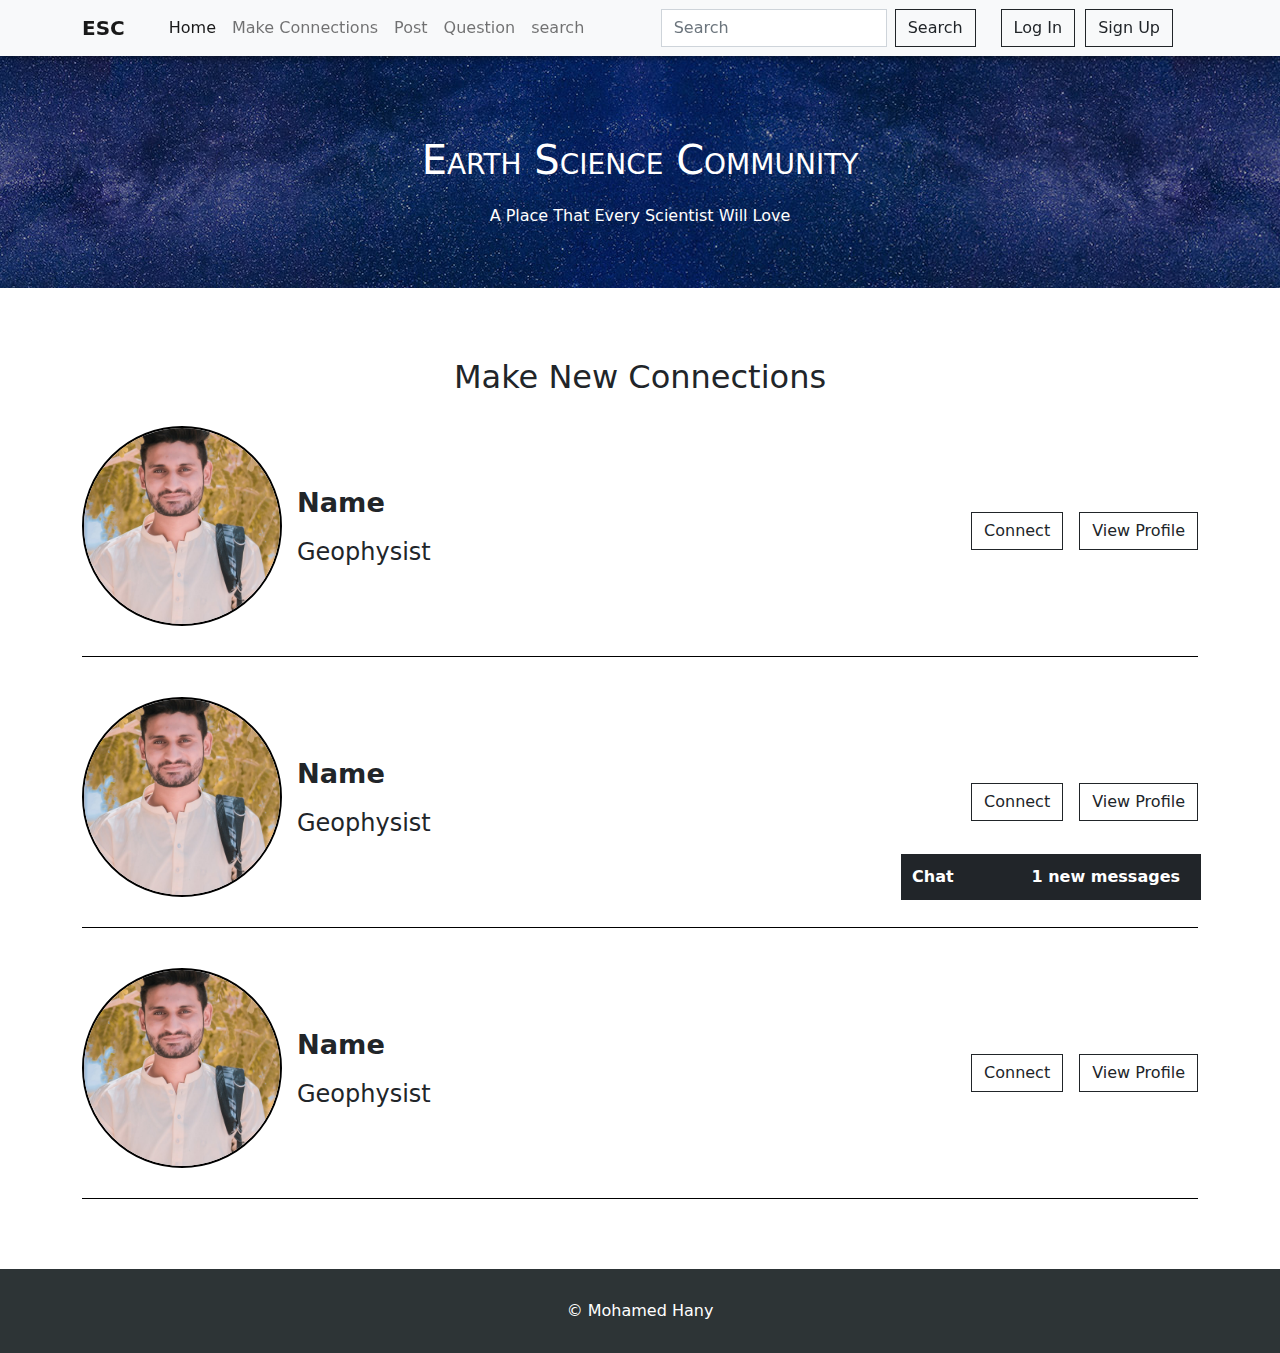
<file: connections.html>
<!DOCTYPE html>
<html lang="en">
<head>
    <meta charset="UTF-8">
    <meta name="viewport" content="width=device-width, initial-scale=1.0">
    <title>ESC - MAKE CONNECTIONS</title>
    <link rel="shortcut icon" href="./images/ESC.png" type="image/x-icon">
    <!--bootstrap-->
    <link rel="stylesheet" href="./styles/bootstrap.min.css">
    <!--swiper-->
    <link rel="stylesheet" href="./styles/swiper-bundle.min.css">
    <!--video-js-->
    <link rel="stylesheet" href="./styles/video-js.min.css">
    <link rel="stylesheet" href="./styles/video-js-city.css">
    <!--font awesome-->
    <link rel="stylesheet" href="https://pro.fontawesome.com/releases/v5.10.0/css/all.css" integrity="sha384-AYmEC3Yw5cVb3ZcuHtOA93w35dYTsvhLPVnYs9eStHfGJvOvKxVfELGroGkvsg+p" crossorigin="anonymous"/>
    <!--main style sheet-->
    <link rel="stylesheet" href="./styles/main.css">
</head>
<body id="connections-page">
    <nav class="navbar navbar-expand-lg navbar-light bg-light sticky-top">
        <div class="container">
            <a class="navbar-brand" href="./index.html" data-bs-toggle="tooltip" data-bs-placement="bottom" title="Earth Science Community">ESC</a>
            <button class="navbar-toggler" type="button" data-bs-toggle="collapse" data-bs-target="#navbarSupportedContent" aria-controls="navbarSupportedContent" aria-expanded="false" aria-label="Toggle navigation">
                <span class="navbar-toggler-icon"></span>
            </button>
            <div class="collapse navbar-collapse " id="navbarSupportedContent">
                <ul class="navbar-nav me-auto mb-2 mb-lg-0">
                    <li class="nav-item">
                        <a class="nav-link active" aria-current="page" href="./index.html">Home</a>
                    </li>
                    <li class="nav-item">
                        <a class="nav-link" href="./connections.html">Make Connections</a>
                    </li>
                    <!-- <li class="nav-item">
                        <a class="nav-link" href="#">Top Scientist</a>
                    </li> -->
                    <li class="nav-item">
                        <a class="nav-link" href="./posts.html">Post</a>
                    </li>
                    <li class="nav-item">
                        <a class="nav-link" href="./questions.html">Question</a>
                    </li>
                    <li class="nav-item">
                        <a class="nav-link" href="./search.html">search</a>
                    </li>
                    <li><hr class="dropdown-divider d-lg-none"></li>
                </ul>
                <form class="d-flex">
                    <input class="form-control me-2" type="search" placeholder="Search" aria-label="Search">
                    <button class="btn btn-outline-dark" type="submit">Search</button>
                </form>

                <!-- <ul class="navbar-nav" id="profile-dropdown">
                    <li class="nav-item dropdown">
                        <a class="nav-link dropdown-toggle" href="#" id="navbarDropdown" role="button" data-bs-toggle="dropdown" aria-expanded="false">
                            <img class="p-pic" src="./images/M0.jpeg" alt="M0">
                        </a>
                        <ul class="dropdown-menu" aria-labelledby="navbarDropdown">
                            <li class="dropdown-item">name</li>
                            <li class="dropdown-item">Jop</li>
                            <li><a href="./profile.html" class="btn btn-outline-dark">View Profile</a></li>
                        </ul>
                    </li>
                </ul> -->

                <div class="sign-div">
                    <button type="button" class="btn btn-outline-dark" data-bs-toggle="modal" data-bs-target="#logInModal">Log In</button>
                    <a href="./sign-up.html" class="btn btn-outline-dark">Sign Up</a>
                </div>
            </div>
        </div>
    </nav>

    <header>
        <div class="fader"></div>
        <div class="container">
            <h1>Earth Science Community</h1>
            <p>A place that every scientist will love</p>
        </div>
    </header>

    <section>
        <div class="container">
            <h2>Make New Connections</h2>
            <div class="profiles">
                <div class="profile-row">
                    <div class="profile-data">
                        <img src="./images/M4.jpeg" alt="">
                        <div class="name-job">
                            <p class="profile-name">Name</p>
                            <p class="profile-job">Geophysist</p>
                        </div>
                    </div>
                    <div class="action-btns">
                        <form method="post" id="1">
                            <input type="submit" class="btn btn-outline-dark" value="Connect" name="connect1">
                        </form>
                        <a class="btn btn-outline-dark ms-3" href="./profile.html">View Profile</a>
                    </div>
                </div>

                <div class="profile-row">
                    <div class="profile-data">
                        <img src="./images/M4.jpeg" alt="">
                        <div class="name-job">
                            <p class="profile-name">Name</p>
                            <p class="profile-job">Geophysist</p>
                        </div>
                    </div>
                    <div class="action-btns">
                        <form method="post" id="2">
                            <input type="submit" class="btn btn-outline-dark" value="Connect" name="connect1">
                        </form>
                        <a class="btn btn-outline-dark ms-3" href="./profile.html">View Profile</a>
                    </div>
                </div>

                <div class="profile-row">
                    <div class="profile-data">
                        <img src="./images/M4.jpeg" alt="">
                        <div class="name-job">
                            <p class="profile-name">Name</p>
                            <p class="profile-job">Geophysist</p>
                        </div>
                    </div>
                    <div class="action-btns">
                        <form method="post" id="3">
                            <input type="submit" class="btn btn-outline-dark" value="Connect" name="connect1">
                        </form>
                        <a class="btn btn-outline-dark ms-3" href="./profile.html">View Profile</a>
                    </div>
                </div>
                
            </div>
        </div>
    </section>
    
    <footer>
        &copy; <a href="#">Mohamed Hany</a>
    </footer>

    <!--chat box-->
    <div class="chat-container">
        <div class="container mb-0">
            <div id="chat">
                <div id="all-chats">
                    <div class="chat-box d-none">
                        <div class="chat-box-header">
                            <p><span class="n-of-online">12</span> Online</p>
                            <span id="close">
                                <i class="fas fa-times"></i>
                            </span>
                        </div>
                        <div class="chat-box-search">
                            <form class="d-flex">
                                <input class="form-control me-2" type="search" placeholder="Search" aria-label="Search">
                                <button class="btn btn-outline-dark" type="submit">Search</button>
                            </form>
                        </div>

                        <div class="chat-box-body">
                            <div class="chat-friend">
                                <img src="./images/L6.jpeg" alt="kjf">
                                <div class="chat-friend-info">
                                    <div class="chat-box-row">
                                        <span class="chat-friend-name">Name 1</span>
                                        <span class="status offline"></span>
                                    </div>
                                    <div class="chat-box-row  all-chat-msg">
                                        <p>Lorem ipsum dolor sit, amet consectetur adipisicing elit. Enim consectetur facilis libero sit in eveniet earum, corrupti necessitatibus deserunt nulla qui deleniti, atque nihil! Debitis ex dolores sunt iure quas?</p>
                                    </div>
                                </div>
                            </div>

                            <div class="chat-friend">
                                <img src="./images/M3.jpeg" alt="kjf">
                                <div class="chat-friend-info">
                                    <div class="chat-box-row">
                                        <span class="chat-friend-name">Name 1</span>
                                        <span class="status online"></span>
                                    </div>
                                    <div class="chat-box-row all-chat-msg">
                                        <p>Lorem ipsum dolor sit, amet consectetur adipisicing elit. Enim consectetur facilis libero sit in eveniet earum, corrupti necessitatibus deserunt nulla qui deleniti, atque nihil! Debitis ex dolores sunt iure quas?</p>
                                    </div>
                                </div>
                            </div>

                            <div class="chat-friend">
                                <img src="./images/M4.jpeg" alt="kjf">
                                <div class="chat-friend-info">
                                    <div class="chat-box-row">
                                        <span class="chat-friend-name">Name 1</span>
                                        <span class="status online"></span>
                                    </div>
                                    <div class="chat-box-row all-chat-msg">
                                        <p>Lorem ipsum dolor sit amet consectetur adipisicing elit. Enim consectetur facilis libero sit in eveniet earum, corrupti necessitatibus deserunt nulla qui deleniti, atque nihil! Debitis ex dolores sunt iure quas?</p>
                                    </div>
                                </div>
                            </div>

                            <div class="chat-friend">
                                <img src="./images/L7.jpeg" alt="kjf">
                                <div class="chat-friend-info">
                                    <div class="chat-box-row">
                                        <span class="chat-friend-name">Name 1</span>
                                        <span class="status online"></span>
                                    </div>
                                    <div class="chat-box-row  all-chat-msg">
                                        <p>Lorem ipsum dolor sit amet consectetur adipisicing elit. Enim consectetur facilis libero sit in eveniet earum, corrupti necessitatibus deserunt nulla qui deleniti, atque nihil! Debitis ex dolores sunt iure quas?</p>
                                    </div>
                                </div>
                            </div>
                            <div class="chat-friend">
                                <img src="./images/L6.jpeg" alt="kjf">
                                <div class="chat-friend-info">
                                    <div class="chat-box-row">
                                        <span class="chat-friend-name">Name 1</span>
                                        <span class="status online"></span>
                                    </div>
                                    <div class="chat-box-row  all-chat-msg">
                                        <p>Lorem ipsum dolor sit, amet consectetur adipisicing elit. Enim consectetur facilis libero sit in eveniet earum, corrupti necessitatibus deserunt nulla qui deleniti, atque nihil! Debitis ex dolores sunt iure quas?</p>
                                    </div>
                                </div>
                            </div>

                            <div class="chat-friend">
                                <img src="./images/M3.jpeg" alt="kjf">
                                <div class="chat-friend-info">
                                    <div class="chat-box-row">
                                        <span class="chat-friend-name">Name 1</span>
                                        <span class="status offline"></span>
                                    </div>
                                    <div class="chat-box-row all-chat-msg">
                                        <p>Lorem ipsum dolor sit, amet consectetur adipisicing elit. Enim consectetur facilis libero sit in eveniet earum, corrupti necessitatibus deserunt nulla qui deleniti, atque nihil! Debitis ex dolores sunt iure quas?</p>
                                    </div>
                                </div>
                            </div>

                            <div class="chat-friend">
                                <img src="./images/M4.jpeg" alt="kjf">
                                <div class="chat-friend-info">
                                    <div class="chat-box-row">
                                        <span class="chat-friend-name">Name 1</span>
                                        <span class="status online"></span>
                                    </div>
                                    <div class="chat-box-row all-chat-msg">
                                        <p>Lorem ipsum dolor sit amet consectetur adipisicing elit. Enim consectetur facilis libero sit in eveniet earum, corrupti necessitatibus deserunt nulla qui deleniti, atque nihil! Debitis ex dolores sunt iure quas?</p>
                                    </div>
                                </div>
                            </div>

                            <div class="chat-friend">
                                <img src="./images/L7.jpeg" alt="kjf">
                                <div class="chat-friend-info">
                                    <div class="chat-box-row">
                                        <span class="chat-friend-name">Name 1</span>
                                        <span class="status offline"></span>
                                    </div>
                                    <div class="chat-box-row  all-chat-msg">
                                        <p>Lorem ipsum dolor sit amet consectetur adipisicing elit. Enim consectetur facilis libero sit in eveniet earum, corrupti necessitatibus deserunt nulla qui deleniti, atque nihil! Debitis ex dolores sunt iure quas?</p>
                                    </div>
                                </div>
                            </div>
                        </div>
                    </div>

                    <div class="chat-btn" id="chat-btn">
                        <span>Chat</span> <p><span class="n-of-n-mess">1</span> new messages</p>
                    </div>
                </div>



                <div class="single-chat d-none">
                    <div class="s-chat-header">
                        <div class="chat-box-row">
                            <div class="friend-img">
                                <img src="./images/L6.jpeg" alt="hghg">
                                <div class="friend-info">
                                    <p class="f-name"><a href="./profile.html">Name</a></p>
                                    <p class="status last-seen"></p>
                                </div>
                            </div>

                            <div class="chat-friend-options">
                                <i class="fas fa-times cls-s-chat"></i>
                                <div class="small-options">
                                    <i class="fas fa-video"></i>
                                    <i class="fas fa-phone"></i>
                                    <div class="navbar">
                                        <i class="fas fa-ellipsis-v dropdown-toggle" id="navbarDropdown" role="button" data-bs-toggle="dropdown" aria-expanded="false"></i>
                                        <ul class="dropdown-menu" aria-labelledby="navbarDropdown">
                                            <li class="dropdown-item mute">mute</li>
                                            <li class="dropdown-item block">block</li>
                                        </ul>
                                    </div>
                                </div>
                            </div>

                        </div>
                    </div>

                    <div class="s-chat-body">
                        <div class="message-row send">
                            <div class="message-box">
                                <p>Lorem ipsum dolor sit amet, consectetur adipisicing elit. Quidem, autem quae? Provident est obcaecati placeat sapiente magnam repudiandae adipisci qui!</p>
                                <span class="message-date-time"><span class="msg-date">12-12-2020</span> <span class="msg-time">13:50</span></span>
                            </div>
                        </div>
                        <div class="message-row recieve">
                            <div class="message-box">
                                <p>Lorem ipsum dolor sit amet, consectetur adipisicing elit. Quidem, autem quae? Provident est obcaecati placeat sapiente magnam repudiandae adipisci qui!</p>
                                <span class="message-date-time"><span class="msg-date">12-12-2020</span> <span class="msg-time">13:55</span></span>
                            </div>
                        </div>
                        <div class="message-row recieve">
                            <div class="message-box message-media">
                                <img src="./images/lanscape.png" alt="">
                                <span class="message-date-time"><span class="msg-date">18-1-2021</span> <span class="msg-time">11:30</span></span>
                            </div>
                        </div>
                        <div class="message-row send">
                            <div class="message-box message-media">
                                <img src="./images/M4.jpeg" alt="">
                                <span class="message-date-time"><span class="msg-date">20-1-2021</span><span class="msg-time">09:46</span></span>
                            </div>
                        </div>
                    </div>

                    <div class="s-chat-type-message">
                        <form method="POST">
                            <textarea name="s-chat-type-message-textarea" placeholder="Type your message here"></textarea>
                            <input type="file" class="d-none" name="s-chat-files" multiple>
                            <input type="submit" class="d-none" value="send">
                            <div>
                                <i class="fas fa-paperclip add-files-to-single-chat"></i>
                                <i class="fas fa-paper-plane send-msg-in-single-chat"></i>                                
                            </div>
                        </form>
                        
                    </div>
                </div>
            </div>
        </div>
    </div>

    <!-- Modal -->
    <div class="modal fade" id="logInModal" tabindex="-1" aria-labelledby="logInLabel" aria-hidden="true">
        <div class="modal-dialog">
            <div class="modal-content">
                <div class="modal-header">
                    <h5 class="modal-title" id="logInLabel">Log in to your account</h5>
                    <button type="button" class="btn-close" data-bs-dismiss="modal" aria-label="Close"></button>
                </div>
                <div class="modal-body">
                    <form method="post">
                        <div class="mb-3">
                            <label for="loginEmail" class="form-label">Email address</label>
                            <input type="email" class="form-control" id="loginEmail" name="loginEmail" aria-describedby="emailHelp">
                            <div id="emailHelp" class="form-text">This email deson't exist</div>
                        </div>
                        <div class="mb-3">
                            <label for="loginPass" class="form-label">Password</label>
                            <input type="password" class="form-control" id="loginPass"  name="loginPass" aria-describedby="loginPassHelp">
                            <div id="loginPassHelp" class="form-text">Wrong Passowrd</div>
                        </div>
                        <div class="mb-3">
                            <div class="form-text"><a href="./forget-pass.html">Foregt Passowrd</a> <a href="./reset-pass.html">Reset Passowrd</a></div>
                        </div>
                        <input type="submit" name="logInSupmit" class="d-none">
                    </form>
                </div>
                <div class="modal-footer">
                    <button type="button" class="btn btn-outline-secondary" data-bs-dismiss="modal">Close</button>
                    <button type="button" class="btn btn-outline-dark">Login</button>
                </div>
            </div>
        </div>
    </div>


<!--scripts-->
<script src="./scripts/jquery-3.5.1.min.js"></script>
<script src="./scripts/bootstrap.min.js"></script>
<script src="./scripts/swiper-bundle.min.js"></script>
<script src="./scripts/video.min.js"></script>
<script src="./scripts/main.js"></script>
</body>
</html>
</file>
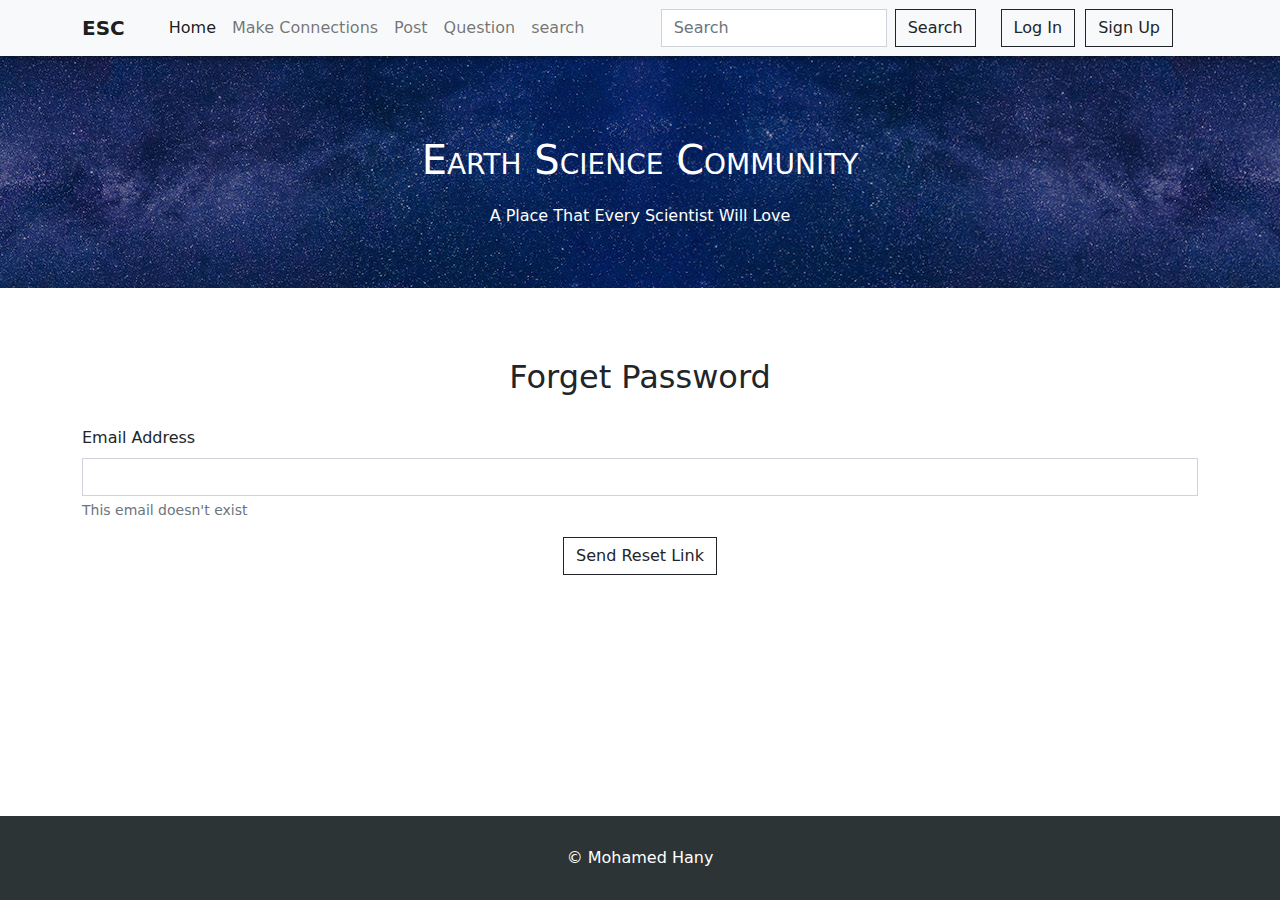
<file: forget-pass.html>
<!DOCTYPE html>
<html lang="en">
<head>
    <meta charset="UTF-8">
    <meta name="viewport" content="width=device-width, initial-scale=1.0">
    <title>ESC - FORGET PASSWORD</title>
    <link rel="shortcut icon" href="./images/ESC.png" type="image/x-icon">
    <!--bootstrap-->
    <link rel="stylesheet" href="./styles/bootstrap.min.css">
    <!--swiper-->
    <link rel="stylesheet" href="./styles/swiper-bundle.min.css">
    <!--video-js-->
    <link rel="stylesheet" href="./styles/video-js.min.css">
    <link rel="stylesheet" href="./styles/video-js-city.css">
    <!--font awesome-->
    <link rel="stylesheet" href="https://pro.fontawesome.com/releases/v5.10.0/css/all.css" integrity="sha384-AYmEC3Yw5cVb3ZcuHtOA93w35dYTsvhLPVnYs9eStHfGJvOvKxVfELGroGkvsg+p" crossorigin="anonymous"/>
    <!--main style sheet-->
    <link rel="stylesheet" href="./styles/main.css">
</head>
<body id="forget-pass-page">
    <nav class="navbar navbar-expand-lg navbar-light bg-light sticky-top">
        <div class="container">
            <a class="navbar-brand" href="./index.html" data-bs-toggle="tooltip" data-bs-placement="bottom" title="Earth Science Community">ESC</a>
            <button class="navbar-toggler" type="button" data-bs-toggle="collapse" data-bs-target="#navbarSupportedContent" aria-controls="navbarSupportedContent" aria-expanded="false" aria-label="Toggle navigation">
                <span class="navbar-toggler-icon"></span>
            </button>
            <div class="collapse navbar-collapse " id="navbarSupportedContent">
                <ul class="navbar-nav me-auto mb-2 mb-lg-0">
                    <li class="nav-item">
                        <a class="nav-link active" aria-current="page" href="./index.html">Home</a>
                    </li>
                    <li class="nav-item">
                        <a class="nav-link" href="./connections.html">Make Connections</a>
                    </li>
                    <!-- <li class="nav-item">
                        <a class="nav-link" href="#">Top Scientist</a>
                    </li> -->
                    <li class="nav-item">
                        <a class="nav-link" href="./posts.html">Post</a>
                    </li>
                    <li class="nav-item">
                        <a class="nav-link" href="./questions.html">Question</a>
                    </li>
                    <li class="nav-item">
                        <a class="nav-link" href="./search.html">search</a>
                    </li>
                    <li><hr class="dropdown-divider d-lg-none"></li>
                </ul>
                <form class="d-flex">
                    <input class="form-control me-2" type="search" placeholder="Search" aria-label="Search">
                    <button class="btn btn-outline-dark" type="submit">Search</button>
                </form>

                <!-- <ul class="navbar-nav" id="profile-dropdown">
                    <li class="nav-item dropdown">
                        <a class="nav-link dropdown-toggle" href="#" id="navbarDropdown" role="button" data-bs-toggle="dropdown" aria-expanded="false">
                            <img class="p-pic" src="./images/M0.jpeg" alt="M0">
                        </a>
                        <ul class="dropdown-menu" aria-labelledby="navbarDropdown">
                            <li class="dropdown-item">name</li>
                            <li class="dropdown-item">Jop</li>
                            <li><a href="./profile.html" class="btn btn-outline-dark">View Profile</a></li>
                        </ul>
                    </li>
                </ul> -->

                <div class="sign-div">
                    <button type="button" class="btn btn-outline-dark" data-bs-toggle="modal" data-bs-target="#logInModal">Log In</button>
                    <a href="./sign-up.html" class="btn btn-outline-dark">Sign Up</a>
                </div>
            </div>
        </div>
    </nav>

    <header>
        <div class="fader"></div>
        <div class="container">
            <h1>Earth Science Community</h1>
            <p>A place that every scientist will love</p>
        </div>
    </header>

    <section id="forget-pass">
        <h2>Forget Password</h2>
        <div class="container">
            <form method="post">
                <div class="mb-3">
                    <label for="forget-pass-input" class="form-label">Email address</label>
                    <input type="email" class="form-control" id="forget-pass-input" aria-describedby="forgetPassHelp">
                    <div id="forgetPassHelp" class="form-text">This email doesn't exist</div>
                </div>
                <div class="center-me">
                    <input type="submit" value="Send Reset Link" class="btn btn-outline-dark" id="forget-pass-submit">
                </div>
            </form>
        </div>
       
    </section>

    
    <footer >
        &copy; <a href="#">Mohamed Hany</a>
    </footer>
    <!-- Modal -->
    <div class="modal fade" id="logInModal" tabindex="-1" aria-labelledby="logInLabel" aria-hidden="true">
        <div class="modal-dialog">
            <div class="modal-content">
                <div class="modal-header">
                    <h5 class="modal-title" id="logInLabel">Log in to your account</h5>
                    <button type="button" class="btn-close" data-bs-dismiss="modal" aria-label="Close"></button>
                </div>
                <div class="modal-body">
                    <form method="post">
                        <div class="mb-3">
                            <label for="loginEmail" class="form-label">Email address</label>
                            <input type="email" class="form-control" id="loginEmail" name="loginEmail" aria-describedby="emailHelp">
                            <div id="emailHelp" class="form-text">This email deson't exist</div>
                        </div>
                        <div class="mb-3">
                            <label for="loginPass" class="form-label">Password</label>
                            <input type="password" class="form-control" id="loginPass"  name="loginPass" aria-describedby="loginPassHelp">
                            <div id="loginPassHelp" class="form-text">Wrong Passowrd</div>
                        </div>
                        <div class="mb-3">
                            <div class="form-text"><a href="./forget-pass.html">Foregt Passowrd</a> <a href="./reset-pass.html">Reset Passowrd</a></div>
                        </div>
                        <input type="submit" name="logInSupmit" class="d-none">
                    </form>
                </div>
                <div class="modal-footer">
                    <button type="button" class="btn btn-outline-secondary" data-bs-dismiss="modal">Close</button>
                    <button type="button" class="btn btn-outline-dark">Login</button>
                </div>
            </div>
        </div>
    </div>


<!--scripts-->
<script src="./scripts/jquery-3.5.1.min.js"></script>
<script src="./scripts/bootstrap.min.js"></script>
<script src="./scripts/swiper-bundle.min.js"></script>
<script src="./scripts/video.min.js"></script>
<script src="./scripts/main.js"></script>
</body>
</html>
</file>
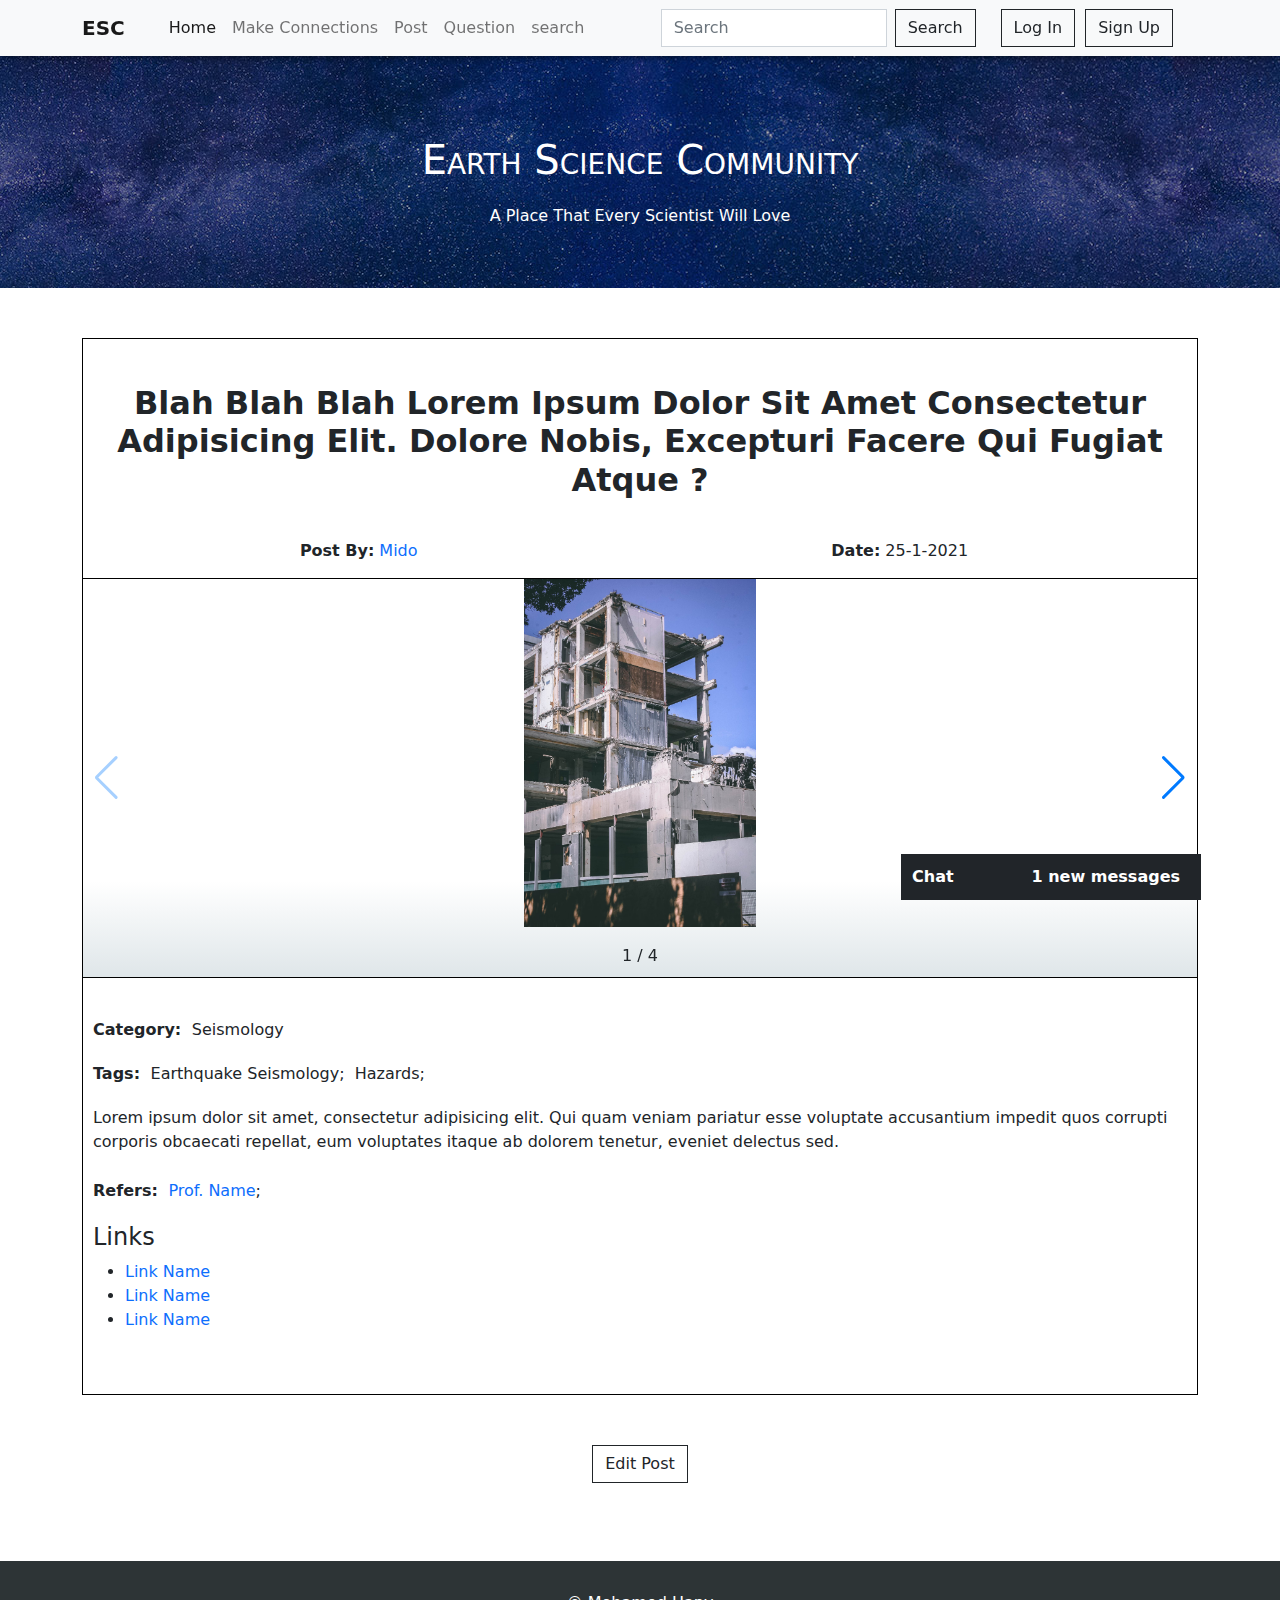
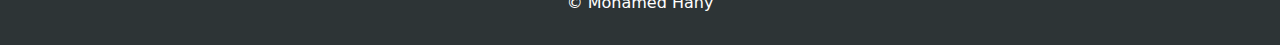
<file: post.html>
<!DOCTYPE html>
<html lang="en">
<head>
    <meta charset="UTF-8">
    <meta name="viewport" content="width=device-width, initial-scale=1.0">
    <title>ESC - POST NAME</title>
    <link rel="shortcut icon" href="./images/ESC.png" type="image/x-icon">
    <!--bootstrap-->
    <link rel="stylesheet" href="./styles/bootstrap.min.css">
    <!--swiper-->
    <link rel="stylesheet" href="./styles/swiper-bundle.min.css">
    <!--video-js-->
    <link rel="stylesheet" href="./styles/video-js.min.css">
    <link rel="stylesheet" href="./styles/video-js-city.css">
    <!--font awesome-->
    <link rel="stylesheet" href="https://pro.fontawesome.com/releases/v5.10.0/css/all.css" integrity="sha384-AYmEC3Yw5cVb3ZcuHtOA93w35dYTsvhLPVnYs9eStHfGJvOvKxVfELGroGkvsg+p" crossorigin="anonymous"/>
    <!--main style sheet-->
    <link rel="stylesheet" href="./styles/main.css">
</head>
<body id="post-page">
    <nav class="navbar navbar-expand-lg navbar-light bg-light sticky-top">
        <div class="container">
            <a class="navbar-brand" href="./index.html" data-bs-toggle="tooltip" data-bs-placement="bottom" title="Earth Science Community">ESC</a>
            <button class="navbar-toggler" type="button" data-bs-toggle="collapse" data-bs-target="#navbarSupportedContent" aria-controls="navbarSupportedContent" aria-expanded="false" aria-label="Toggle navigation">
                <span class="navbar-toggler-icon"></span>
            </button>
            <div class="collapse navbar-collapse " id="navbarSupportedContent">
                <ul class="navbar-nav me-auto mb-2 mb-lg-0">
                    <li class="nav-item">
                        <a class="nav-link active" aria-current="page" href="./index.html">Home</a>
                    </li>
                    <li class="nav-item">
                        <a class="nav-link" href="./connections.html">Make Connections</a>
                    </li>
                    <!-- <li class="nav-item">
                        <a class="nav-link" href="#">Top Scientist</a>
                    </li> -->
                    <li class="nav-item">
                        <a class="nav-link" href="./posts.html">Post</a>
                    </li>
                    <li class="nav-item">
                        <a class="nav-link" href="./questions.html">Question</a>
                    </li>
                    <li class="nav-item">
                        <a class="nav-link" href="./search.html">search</a>
                    </li>
                    <li><hr class="dropdown-divider d-lg-none"></li>
                </ul>
                <form class="d-flex">
                    <input class="form-control me-2" type="search" placeholder="Search" aria-label="Search">
                    <button class="btn btn-outline-dark" type="submit">Search</button>
                </form>

                <!-- <ul class="navbar-nav" id="profile-dropdown">
                    <li class="nav-item dropdown">
                        <a class="nav-link dropdown-toggle" href="#" id="navbarDropdown" role="button" data-bs-toggle="dropdown" aria-expanded="false">
                            <img class="p-pic" src="./images/M0.jpeg" alt="M0">
                        </a>
                        <ul class="dropdown-menu" aria-labelledby="navbarDropdown">
                            <li class="dropdown-item">name</li>
                            <li class="dropdown-item">Jop</li>
                            <li><a href="./profile.html" class="btn btn-outline-dark">View Profile</a></li>
                        </ul>
                    </li>
                </ul> -->

                <div class="sign-div">
                    <button type="button" class="btn btn-outline-dark" data-bs-toggle="modal" data-bs-target="#logInModal">Log In</button>
                    <a href="./sign-up.html" class="btn btn-outline-dark">Sign Up</a>
                </div>
            </div>
        </div>
    </nav>

    <header>
        <div class="fader"></div>
        <div class="container">
            <h1>Earth Science Community</h1>
            <p>A place that every scientist will love</p>
        </div>
    </header>


    <section id="s-post">
        <div class="container">
            <div class="post" id="new-post-preview">
                <div class="post-header">
                    <h2 class="title">blah blah blah Lorem ipsum dolor sit amet consectetur adipisicing elit. Dolore nobis, excepturi facere qui fugiat atque ?</h2>
                    <div class="post-row">
                        <div class="post-author"><span>Post By: </span><a href="./profile.html">Mido</a></div>
                        <div>
                            <div class="date"><span>Date: </span> <span>25-1-2021</span></div>
                            <button class="bookmark-btn btn not-bookmarked" data-bs-toggle="tooltip" data-bs-placement="left" title="Add to bookmarks"><i class="far fa-star"></i></button>
                        </div>
                    </div>
                </div>
                <div class="swiper-container post-media" id="swipe1">
                    <div class="swiper-wrapper">
                        <div class="swiper-slide post-img"><img src="./images/eq1.jpeg" alt="eq1"></div>
                        
                        <div class="swiper-slide post-video swiper-no-swiping">
                            <video id="my-video" class="video-js vjs-theme-city" controls preload="auto" poster="./images/lanscape.png" data-setup="{}">
                                <source src="./images/landscape.mp4" type="video/mp4" />
                                <p class="vjs-no-js">
                                    To view this video please enable JavaScript, and consider upgrading to a
                                    web browser that
                                    <a href="https://videojs.com/html5-video-support/" target="_blank">supports HTML5 video</a>
                                </p>
                            </video>
                        </div>
                        
                        <div class="swiper-slide post-img"><img src="./images/eq2.jpeg" alt="eq2"></div>

                        <div class="swiper-slide post-video swiper-no-swiping">
                            <video id="my-video-2" class="video-js vjs-theme-city" controls preload="auto" poster="./images/portrait.png" data-setup="{}">
                                <source src="./images/portrait.mp4" type="video/mp4" />
                                <p class="vjs-no-js">
                                    To view this video please enable JavaScript, and consider upgrading to a
                                    web browser that
                                    <a href="https://videojs.com/html5-video-support/" target="_blank">supports HTML5 video</a>
                                </p>
                            </video>
                        </div>
                    </div>
                    <!-- Add Pagination -->
                    <div class="swiper-pagination"></div>
                    <!-- Add Arrows -->
                    <div class="swiper-button-next"></div>
                    <div class="swiper-button-prev"></div>
                </div>
                <div class="category"><span>Category: </span>seismology</div>
                <div class="tags">
                    <span>Tags: </span>
                    <span class="tag">earthquake seismology</span>
                    <span class="tag">hazards</span>
                </div>
                <div class="post-text">
                    <p>Lorem ipsum dolor sit amet, consectetur adipisicing elit. Qui quam veniam pariatur esse voluptate accusantium impedit quos corrupti corporis obcaecati repellat, eum voluptates itaque ab dolorem tenetur, eveniet delectus sed.</p>
                </div>
                <div class="refers">
                    <span>Refers: </span>
                    <span class="refer"><a href="#">Prof. Name</a></span>
                </div>
                <div class="post-links mb-3">
                    <h4>Links</h4>
                    <ul>
                        <li class="list-item"><a href="#">Link Name</a></li>
                        <li class="list-item"><a href="#">Link Name</a></li>
                        <li class="list-item"><a href="#">Link Name</a></li>
                    </ul>
                </div>
            </div>


            <div class="center-me mb-5">
                <button type="button" id="edit-post" class="btn btn-outline-dark">edit post</button>
            </div>


            <form method="post" id="edit-post-form" class="d-none">
                <div class="mb-3">
                    <label for="newPostTitle" class="form-label visually-hidden visually-hidden-focusable">Title</label>
                    <input type="text" class="form-control" id="newPostTitle" name="newPostTitle" placeholder="Title" required>
                </div>
                <div class="mb-3">
                    <div class="form-row">
                        <label for="newPostFile" class="form-label">Post Poster</label>
                        <input type="file" class="form-control" id="newPostFile" name="newPostCategory" aria-describedby="posterHelp">
                    </div>
                    <div id="posterHelp" class="form-text">you choosed wrong file type</div>
                </div>
                <div class="mb-3">
                    <div class="form-row">
                        <label for="newPostFiles" class="form-label">file</label>
                        <input type="file" class="form-control" id="newPostFiles" name="newPostCategory" aria-describedby="multiMediaHelp" multiple>
                    </div>
                    <div id="multiMediaHelp" class="form-text">you choosed wrong file type</div>
                </div>
                <div class="mb-3">
                    <textarea name="newPostText" class="form-control" id="new-post-text" rows="5" placeholder="Type text here"></textarea>
                </div>
                <div class="mb-3 form-row">
                    <label for="newPostSelect" class="form-label">category</label>
                    <select class="form-select" id="newPostSelect" aria-label="Default select example" required>
                        <option value="" selected>Select Category</option>
                        <option value="seismology">Seismology</option>
                        <option value="gravity">Gravity</option>
                        <option value="magnetic">Magnetic</option>
                        <option value="elctromagnetic">Elctromagnetic</option>
                        <option value="electric">Electric</option>
                        <option value="well-logging">Well Logging</option>
                    </select>
                </div>
                <div class="mb-3 form-row">
                    <label for="newPostTags" class="form-label">tags</label>
                    <input type="text" class="form-control" id="newPostTags" name="newPostTags">
                </div>
                <div class="mb-3 form-row">
                    <label for="newPostRefer" class="form-label">Refer</label>
                    <input type="text" class="form-control" id="newPostRefer" name="newPostRefer" >
                </div>
                <div class="mb-3 count-container" id="post-add-link">
                    <div class="count-header">
                       <span>Links</span>
                       <button type="button" class="btn btn-outline-dark" id="postAddLinkBtn" data-bs-toggle="tooltip" data-bs-placement="bottom" title="Add Link"><i class="fas fa-plus"></i></button>
                    </div>
                </div>
                <div class="center-me">
                    <input name="supmitNewPost" class="btn btn-outline-dark" type="submit" value="Submit">
                    <button type="button" id="cancel-edit-post" class="btn btn-outline-dark ms-3">Cancel</button>
                </div>
            </form>
        </div>
    </section>

    
    <footer>
        &copy; <a href="#">Mohamed Hany</a>
    </footer>

    <!--chat box-->
    <div class="chat-container">
        <div class="container mb-0">
            <div id="chat">
                <div id="all-chats">
                    <div class="chat-box d-none">
                        <div class="chat-box-header">
                            <p><span class="n-of-online">12</span> Online</p>
                            <span id="close">
                                <i class="fas fa-times"></i>
                            </span>
                        </div>
                        <div class="chat-box-search">
                            <form class="d-flex">
                                <input class="form-control me-2" type="search" placeholder="Search" aria-label="Search">
                                <button class="btn btn-outline-dark" type="submit">Search</button>
                            </form>
                        </div>

                        <div class="chat-box-body">
                            <div class="chat-friend">
                                <img src="./images/L6.jpeg" alt="kjf">
                                <div class="chat-friend-info">
                                    <div class="chat-box-row">
                                        <span class="chat-friend-name">Name 1</span>
                                        <span class="status offline"></span>
                                    </div>
                                    <div class="chat-box-row  all-chat-msg">
                                        <p>Lorem ipsum dolor sit, amet consectetur adipisicing elit. Enim consectetur facilis libero sit in eveniet earum, corrupti necessitatibus deserunt nulla qui deleniti, atque nihil! Debitis ex dolores sunt iure quas?</p>
                                    </div>
                                </div>
                            </div>

                            <div class="chat-friend">
                                <img src="./images/M3.jpeg" alt="kjf">
                                <div class="chat-friend-info">
                                    <div class="chat-box-row">
                                        <span class="chat-friend-name">Name 1</span>
                                        <span class="status online"></span>
                                    </div>
                                    <div class="chat-box-row all-chat-msg">
                                        <p>Lorem ipsum dolor sit, amet consectetur adipisicing elit. Enim consectetur facilis libero sit in eveniet earum, corrupti necessitatibus deserunt nulla qui deleniti, atque nihil! Debitis ex dolores sunt iure quas?</p>
                                    </div>
                                </div>
                            </div>

                            <div class="chat-friend">
                                <img src="./images/M4.jpeg" alt="kjf">
                                <div class="chat-friend-info">
                                    <div class="chat-box-row">
                                        <span class="chat-friend-name">Name 1</span>
                                        <span class="status online"></span>
                                    </div>
                                    <div class="chat-box-row all-chat-msg">
                                        <p>Lorem ipsum dolor sit amet consectetur adipisicing elit. Enim consectetur facilis libero sit in eveniet earum, corrupti necessitatibus deserunt nulla qui deleniti, atque nihil! Debitis ex dolores sunt iure quas?</p>
                                    </div>
                                </div>
                            </div>

                            <div class="chat-friend">
                                <img src="./images/L7.jpeg" alt="kjf">
                                <div class="chat-friend-info">
                                    <div class="chat-box-row">
                                        <span class="chat-friend-name">Name 1</span>
                                        <span class="status online"></span>
                                    </div>
                                    <div class="chat-box-row  all-chat-msg">
                                        <p>Lorem ipsum dolor sit amet consectetur adipisicing elit. Enim consectetur facilis libero sit in eveniet earum, corrupti necessitatibus deserunt nulla qui deleniti, atque nihil! Debitis ex dolores sunt iure quas?</p>
                                    </div>
                                </div>
                            </div>
                            <div class="chat-friend">
                                <img src="./images/L6.jpeg" alt="kjf">
                                <div class="chat-friend-info">
                                    <div class="chat-box-row">
                                        <span class="chat-friend-name">Name 1</span>
                                        <span class="status online"></span>
                                    </div>
                                    <div class="chat-box-row  all-chat-msg">
                                        <p>Lorem ipsum dolor sit, amet consectetur adipisicing elit. Enim consectetur facilis libero sit in eveniet earum, corrupti necessitatibus deserunt nulla qui deleniti, atque nihil! Debitis ex dolores sunt iure quas?</p>
                                    </div>
                                </div>
                            </div>

                            <div class="chat-friend">
                                <img src="./images/M3.jpeg" alt="kjf">
                                <div class="chat-friend-info">
                                    <div class="chat-box-row">
                                        <span class="chat-friend-name">Name 1</span>
                                        <span class="status offline"></span>
                                    </div>
                                    <div class="chat-box-row all-chat-msg">
                                        <p>Lorem ipsum dolor sit, amet consectetur adipisicing elit. Enim consectetur facilis libero sit in eveniet earum, corrupti necessitatibus deserunt nulla qui deleniti, atque nihil! Debitis ex dolores sunt iure quas?</p>
                                    </div>
                                </div>
                            </div>

                            <div class="chat-friend">
                                <img src="./images/M4.jpeg" alt="kjf">
                                <div class="chat-friend-info">
                                    <div class="chat-box-row">
                                        <span class="chat-friend-name">Name 1</span>
                                        <span class="status online"></span>
                                    </div>
                                    <div class="chat-box-row all-chat-msg">
                                        <p>Lorem ipsum dolor sit amet consectetur adipisicing elit. Enim consectetur facilis libero sit in eveniet earum, corrupti necessitatibus deserunt nulla qui deleniti, atque nihil! Debitis ex dolores sunt iure quas?</p>
                                    </div>
                                </div>
                            </div>

                            <div class="chat-friend">
                                <img src="./images/L7.jpeg" alt="kjf">
                                <div class="chat-friend-info">
                                    <div class="chat-box-row">
                                        <span class="chat-friend-name">Name 1</span>
                                        <span class="status offline"></span>
                                    </div>
                                    <div class="chat-box-row  all-chat-msg">
                                        <p>Lorem ipsum dolor sit amet consectetur adipisicing elit. Enim consectetur facilis libero sit in eveniet earum, corrupti necessitatibus deserunt nulla qui deleniti, atque nihil! Debitis ex dolores sunt iure quas?</p>
                                    </div>
                                </div>
                            </div>
                        </div>
                    </div>

                    <div class="chat-btn" id="chat-btn">
                        <span>Chat</span> <p><span class="n-of-n-mess">1</span> new messages</p>
                    </div>
                </div>



                <div class="single-chat d-none">
                    <div class="s-chat-header">
                        <div class="chat-box-row">
                            <div class="friend-img">
                                <img src="./images/L6.jpeg" alt="hghg">
                                <div class="friend-info">
                                    <p class="f-name"><a href="./profile.html">Name</a></p>
                                    <p class="status last-seen"></p>
                                </div>
                            </div>

                            <div class="chat-friend-options">
                                <i class="fas fa-times cls-s-chat"></i>
                                <div class="small-options">
                                    <i class="fas fa-video"></i>
                                    <i class="fas fa-phone"></i>
                                    <div class="navbar">
                                        <i class="fas fa-ellipsis-v dropdown-toggle" id="navbarDropdown" role="button" data-bs-toggle="dropdown" aria-expanded="false"></i>
                                        <ul class="dropdown-menu" aria-labelledby="navbarDropdown">
                                            <li class="dropdown-item mute">mute</li>
                                            <li class="dropdown-item block">block</li>
                                        </ul>
                                    </div>
                                </div>
                            </div>

                        </div>
                    </div>

                    <div class="s-chat-body">
                        <div class="message-row send">
                            <div class="message-box">
                                <p>Lorem ipsum dolor sit amet, consectetur adipisicing elit. Quidem, autem quae? Provident est obcaecati placeat sapiente magnam repudiandae adipisci qui!</p>
                                <span class="message-date-time"><span class="msg-date">12-12-2020</span> <span class="msg-time">13:50</span></span>
                            </div>
                        </div>
                        <div class="message-row recieve">
                            <div class="message-box">
                                <p>Lorem ipsum dolor sit amet, consectetur adipisicing elit. Quidem, autem quae? Provident est obcaecati placeat sapiente magnam repudiandae adipisci qui!</p>
                                <span class="message-date-time"><span class="msg-date">12-12-2020</span> <span class="msg-time">13:55</span></span>
                            </div>
                        </div>
                        <div class="message-row recieve">
                            <div class="message-box message-media">
                                <img src="./images/lanscape.png" alt="">
                                <span class="message-date-time"><span class="msg-date">18-1-2021</span> <span class="msg-time">11:30</span></span>
                            </div>
                        </div>
                        <div class="message-row send">
                            <div class="message-box message-media">
                                <img src="./images/M4.jpeg" alt="">
                                <span class="message-date-time"><span class="msg-date">20-1-2021</span><span class="msg-time">09:46</span></span>
                            </div>
                        </div>
                    </div>

                    <div class="s-chat-type-message">
                        <form method="POST">
                            <textarea name="s-chat-type-message-textarea" placeholder="Type your message here"></textarea>
                            <input type="file" class="d-none" name="s-chat-files" multiple>
                            <input type="submit" class="d-none" value="send">
                            <div>
                                <i class="fas fa-paperclip add-files-to-single-chat"></i>
                                <i class="fas fa-paper-plane send-msg-in-single-chat"></i>                                
                            </div>
                        </form>
                        
                    </div>
                </div>
            </div>
        </div>
    </div>

    <!-- Modal -->
    <div class="modal fade" id="logInModal" tabindex="-1" aria-labelledby="logInLabel" aria-hidden="true">
        <div class="modal-dialog">
            <div class="modal-content">
                <div class="modal-header">
                    <h5 class="modal-title" id="logInLabel">Log in to your account</h5>
                    <button type="button" class="btn-close" data-bs-dismiss="modal" aria-label="Close"></button>
                </div>
                <div class="modal-body">
                    <form method="post">
                        <div class="mb-3">
                            <label for="loginEmail" class="form-label">Email address</label>
                            <input type="email" class="form-control" id="loginEmail" name="loginEmail" aria-describedby="emailHelp">
                            <div id="emailHelp" class="form-text">This email deson't exist</div>
                        </div>
                        <div class="mb-3">
                            <label for="loginPass" class="form-label">Password</label>
                            <input type="password" class="form-control" id="loginPass"  name="loginPass" aria-describedby="loginPassHelp">
                            <div id="loginPassHelp" class="form-text">Wrong Passowrd</div>
                        </div>
                        <div class="mb-3">
                            <div class="form-text"><a href="./forget-pass.html">Foregt Passowrd</a> <a href="./reset-pass.html">Reset Passowrd</a></div>
                        </div>
                        <input type="submit" name="logInSupmit" class="d-none">
                    </form>
                </div>
                <div class="modal-footer">
                    <button type="button" class="btn btn-outline-secondary" data-bs-dismiss="modal">Close</button>
                    <button type="button" class="btn btn-outline-dark">Login</button>
                </div>
            </div>
        </div>
    </div>


<!--scripts-->
<script src="./scripts/jquery-3.5.1.min.js"></script>
<script src="./scripts/bootstrap.min.js"></script>
<script src="./scripts/swiper-bundle.min.js"></script>
<script src="./scripts/video.min.js"></script>
<script src="./scripts/main.js"></script>
</body>
</html>
</file>
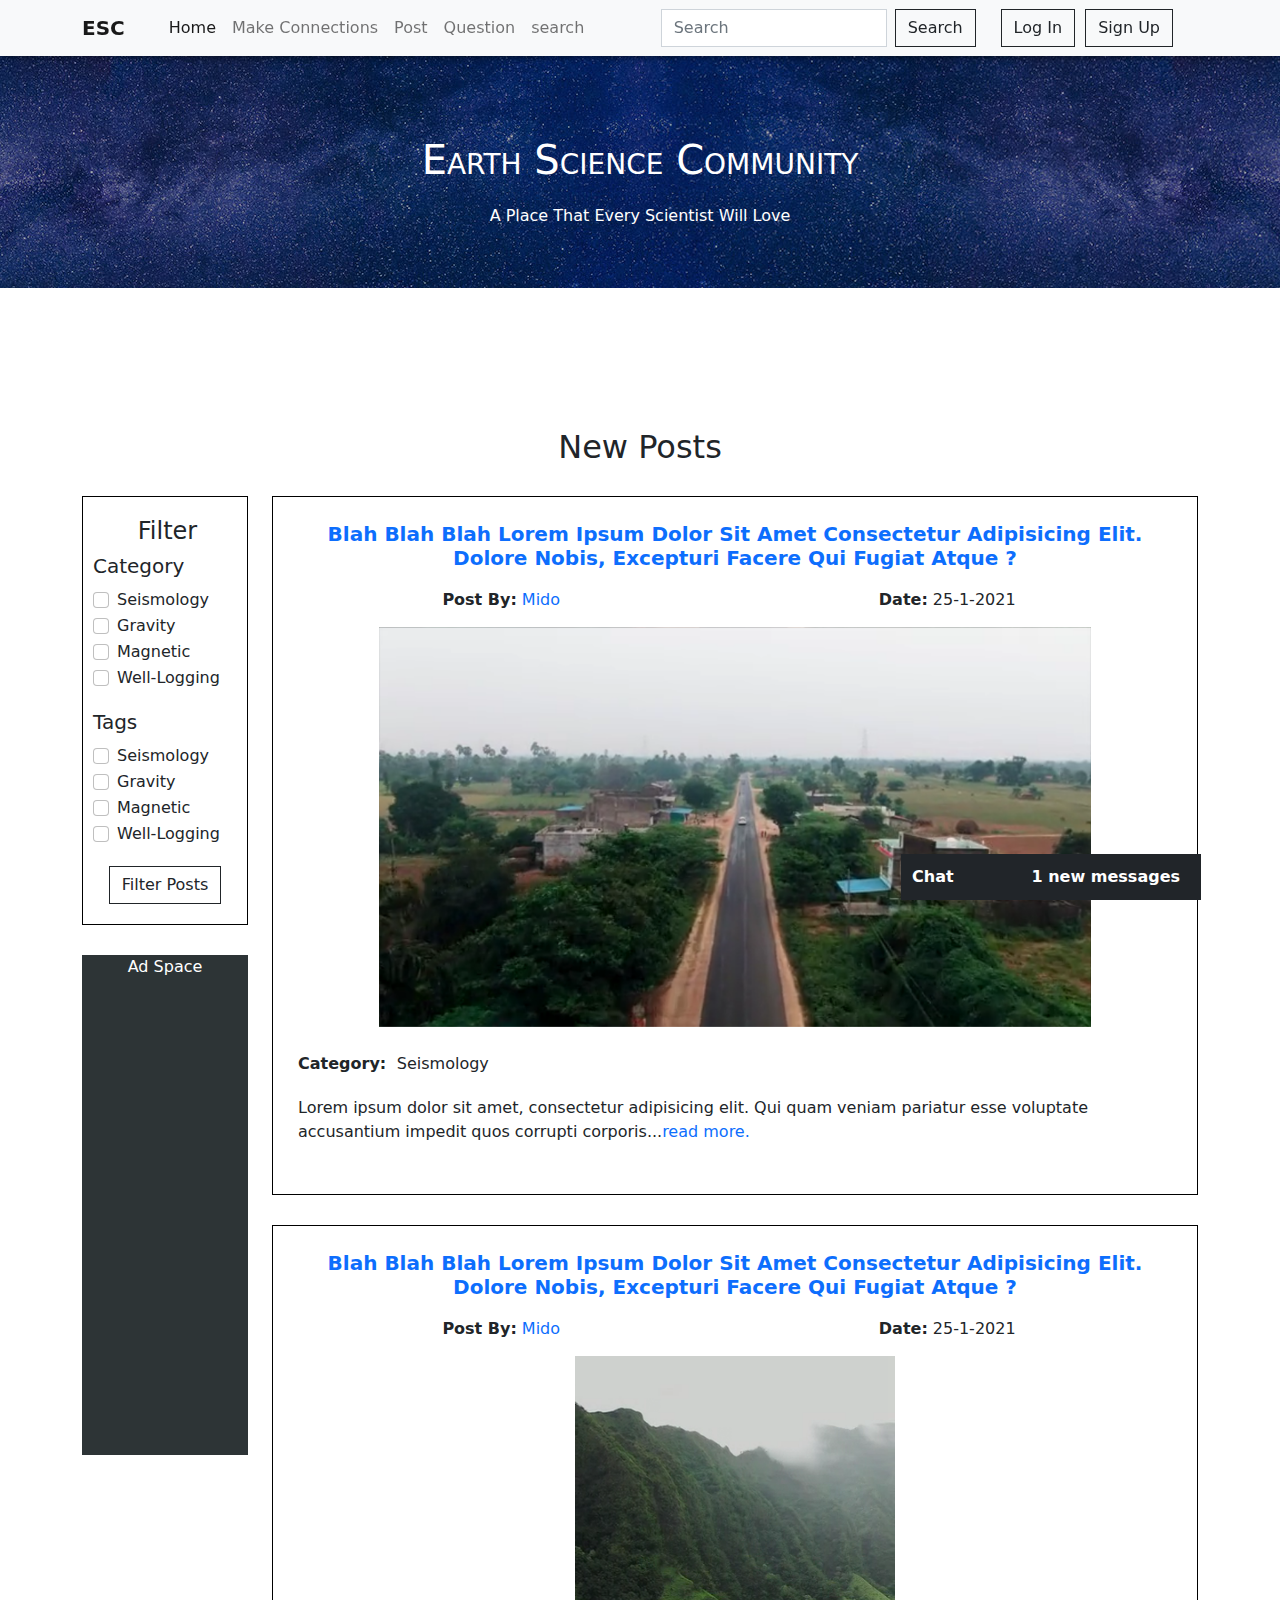
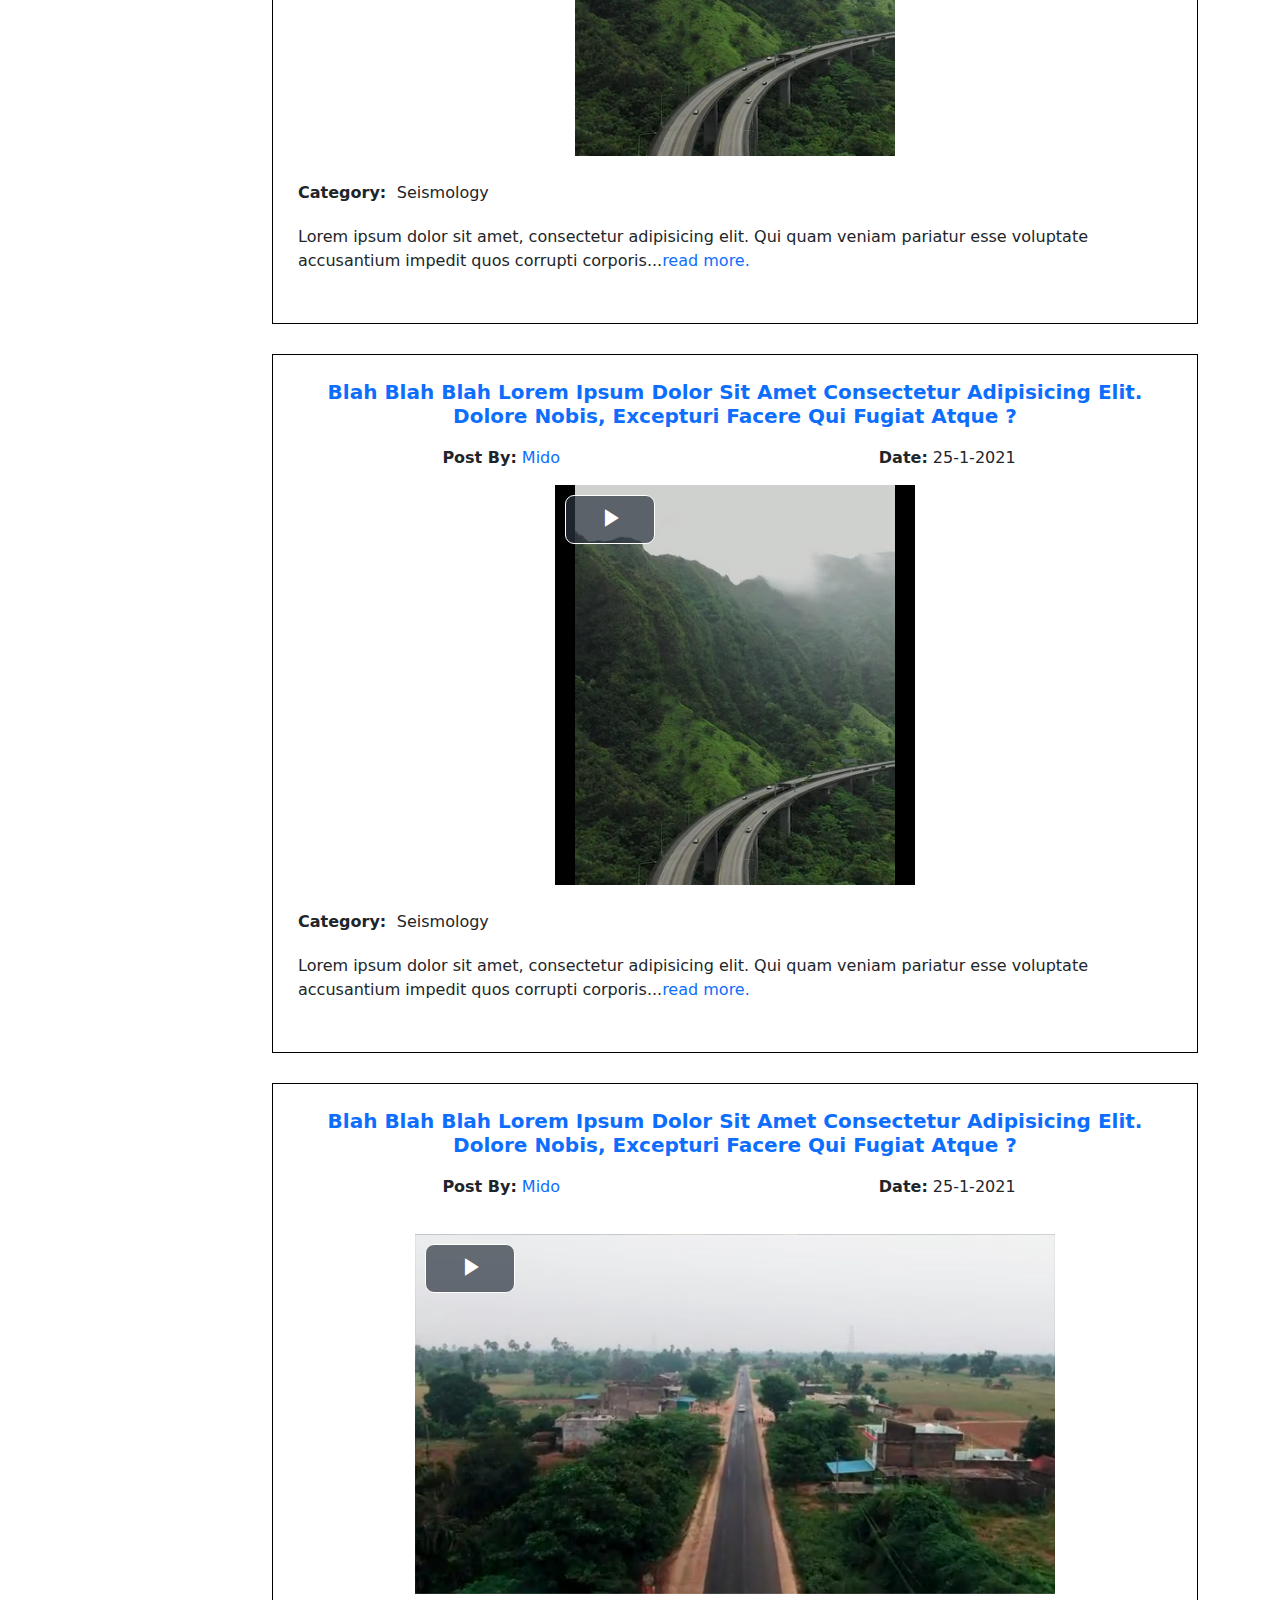
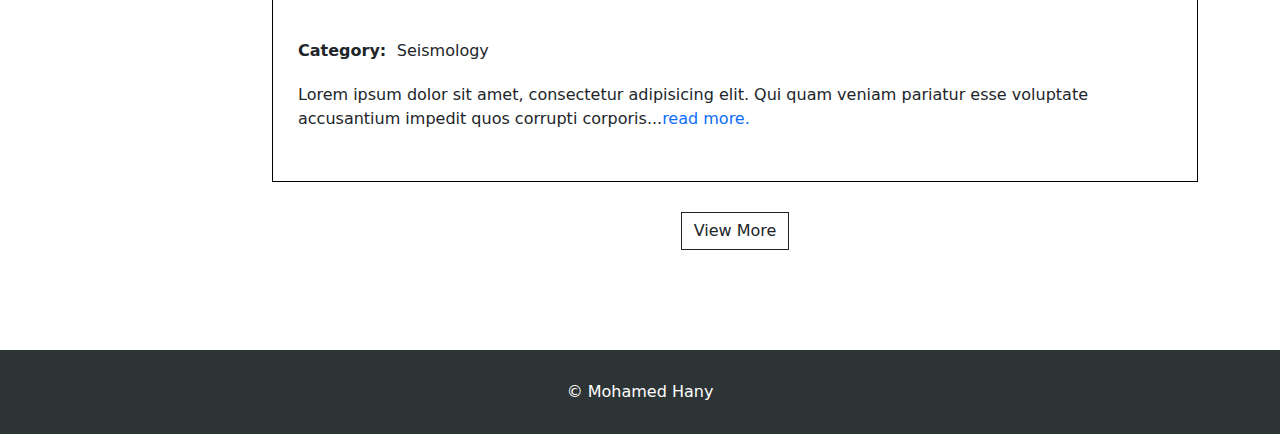
<file: posts.html>
<!DOCTYPE html>
<html lang="en">
<head>
    <meta charset="UTF-8">
    <meta name="viewport" content="width=device-width, initial-scale=1.0">
    <title>ESC - SIGN UP</title>
    <link rel="shortcut icon" href="./images/ESC.png" type="image/x-icon">
    <!--bootstrap-->
    <link rel="stylesheet" href="./styles/bootstrap.min.css">
    <!--swiper-->
    <link rel="stylesheet" href="./styles/swiper-bundle.min.css">
    <!--video-js-->
    <link rel="stylesheet" href="./styles/video-js.min.css">
    <link rel="stylesheet" href="./styles/video-js-city.css">
    <!--font awesome-->
    <link rel="stylesheet" href="https://pro.fontawesome.com/releases/v5.10.0/css/all.css" integrity="sha384-AYmEC3Yw5cVb3ZcuHtOA93w35dYTsvhLPVnYs9eStHfGJvOvKxVfELGroGkvsg+p" crossorigin="anonymous"/>
    <!--main style sheet-->
    <link rel="stylesheet" href="./styles/main.css">
</head>
<body id="all-posts-page">
    <nav class="navbar navbar-expand-lg navbar-light bg-light sticky-top">
        <div class="container">
            <a class="navbar-brand" href="./index.html" data-bs-toggle="tooltip" data-bs-placement="bottom" title="Earth Science Community">ESC</a>
            <button class="navbar-toggler" type="button" data-bs-toggle="collapse" data-bs-target="#navbarSupportedContent" aria-controls="navbarSupportedContent" aria-expanded="false" aria-label="Toggle navigation">
                <span class="navbar-toggler-icon"></span>
            </button>
            <div class="collapse navbar-collapse " id="navbarSupportedContent">
                <ul class="navbar-nav me-auto mb-2 mb-lg-0">
                    <li class="nav-item">
                        <a class="nav-link active" aria-current="page" href="./index.html">Home</a>
                    </li>
                    <li class="nav-item">
                        <a class="nav-link" href="./connections.html">Make Connections</a>
                    </li>
                    <!-- <li class="nav-item">
                        <a class="nav-link" href="#">Top Scientist</a>
                    </li> -->
                    <li class="nav-item">
                        <a class="nav-link" href="./posts.html">Post</a>
                    </li>
                    <li class="nav-item">
                        <a class="nav-link" href="./questions.html">Question</a>
                    </li>
                    <li class="nav-item">
                        <a class="nav-link" href="./search.html">search</a>
                    </li>
                    <li><hr class="dropdown-divider d-lg-none"></li>
                </ul>
                <form class="d-flex">
                    <input class="form-control me-2" type="search" placeholder="Search" aria-label="Search">
                    <button class="btn btn-outline-dark" type="submit">Search</button>
                </form>

                <!-- <ul class="navbar-nav" id="profile-dropdown">
                    <li class="nav-item dropdown">
                        <a class="nav-link dropdown-toggle" href="#" id="navbarDropdown" role="button" data-bs-toggle="dropdown" aria-expanded="false">
                            <img class="p-pic" src="./images/M0.jpeg" alt="M0">
                        </a>
                        <ul class="dropdown-menu" aria-labelledby="navbarDropdown">
                            <li class="dropdown-item">name</li>
                            <li class="dropdown-item">Jop</li>
                            <li><a href="./profile.html" class="btn btn-outline-dark">View Profile</a></li>
                        </ul>
                    </li>
                </ul> -->

                <div class="sign-div">
                    <button type="button" class="btn btn-outline-dark" data-bs-toggle="modal" data-bs-target="#logInModal">Log In</button>
                    <a href="./sign-up.html" class="btn btn-outline-dark">Sign Up</a>
                </div>
            </div>
        </div>
    </nav>

    <header>
        <div class="fader"></div>
        <div class="container">
            <h1>Earth Science Community</h1>
            <p>A place that every scientist will love</p>
        </div>
    </header>

    <section>
        <div class="container">
            <div class="posts" id="posts">
                <h2>New Posts</h2>

                <div class="row">
                    <div class="col-md-3 col-xl-2">
                        <div class="filter">
                            <div class="filter-header">
                                <h4><i class="fas fa-filter"></i> Filter</h4>
                                <span class="filter-arrow"><i class="fas fa-sort-down"></i></span>
                            </div>
                            <form method="GET" class="filter-form" id="filter-posts">
                                <div class="check-group">
                                    <h5>category</h5>
                                    <div class="form-check">
                                        <input class="form-check-input" type="checkbox" value="" id="p-filter-seismology">
                                        <label class="form-check-label" for="p-filter-seismology">seismology</label>
                                    </div>
                                    <div class="form-check">
                                        <input class="form-check-input" type="checkbox" value="" id="p-filter-gravity">
                                        <label class="form-check-label" for="p-filter-gravity">gravity</label>
                                    </div>
                                    <div class="form-check">
                                        <input class="form-check-input" type="checkbox" value="" id="p-filter-magnetic">
                                        <label class="q-filter-magnetic" for="p-filter-seismology">magnetic</label>
                                    </div>
                                    <div class="form-check">
                                        <input class="form-check-input" type="checkbox" value="" id="p-filter-well-logging">
                                        <label class="form-check-label" for="p-filter-well-logging">well-logging</label>
                                    </div>
                                </div>
                                
                                <div class="check-group">
                                    <h5>Tags</h5>
                                    <div class="form-check">
                                        <input class="form-check-input" type="checkbox" value="" id="p-filter-seismology-2">
                                        <label class="form-check-label" for="p-filter-seismology-2">seismology</label>
                                    </div>
                                    <div class="form-check">
                                        <input class="form-check-input" type="checkbox" value="" id="p-filter-gravity-2">
                                        <label class="form-check-label" for="p-filter-gravity-2">gravity</label>
                                    </div>
                                    <div class="form-check">
                                        <input class="form-check-input" type="checkbox" value="" id="p-filter-magnetic-2">
                                        <label class="q-filter-magnetic" for="p-filter-seismology-2">magnetic</label>
                                    </div>
                                    <div class="form-check">
                                        <input class="form-check-input" type="checkbox" value="" id="p-filter-well-logging-2">
                                        <label class="form-check-label" for="p-filter-well-logging-2">well-logging</label>
                                    </div>
                                </div>
                                
                                <div class="center-me">
                                    <input type="submit" value="Filter Posts" name="submitPostFilter" class="btn btn-outline-dark">
                                </div>
                            </form>
                        </div>
                        <div class="ad-space">
                            Ad Space
                        </div>
                    </div>
                    <div class="col-md-9 col-xl-10">
                        <div class="post">
                            <div class="post-header">
                                <h5 class="title"><a href="./post.html">blah blah blah Lorem ipsum dolor sit amet consectetur adipisicing elit. Dolore nobis, excepturi facere qui fugiat atque ?</a></h5>
                                <div class="post-row">
                                    <div class="post-author"><span>Post By: </span><a href="./profile.html">Mido</a></div>
                                    <div>
                                        <div class="date"><span>Date: </span> <span>25-1-2021</span></div>
                                        <button class="bookmark-btn btn not-bookmarked" data-bs-toggle="tooltip" data-bs-placement="left" title="Add to bookmarks"><i class="far fa-star"></i></button>
                                    </div>
                                </div>
                            </div>
                            <div class="post-media">
                                <img src="./images/lanscape.png" alt="55">
                            </div>
                            <div class="post-body">
                                <div class="category"><span>Category: </span>seismology</div>
                                <div class="post-text">
                                    <p>Lorem ipsum dolor sit amet, consectetur adipisicing elit. Qui quam veniam pariatur esse voluptate accusantium impedit quos corrupti corporis...<a href="./post.html" class="read-more">read more.</a></p>
                                    
                                </div>
                            </div>
                        </div>

                        <div class="post">
                            <div class="post-header">
                                <h5 class="title"><a href="./post.html">blah blah blah Lorem ipsum dolor sit amet consectetur adipisicing elit. Dolore nobis, excepturi facere qui fugiat atque ?</a></h5>
                                <div class="post-row">
                                    <div class="post-author"><span>Post By: </span><a href="./profile.html">Mido</a></div>
                                    <div>
                                        <div class="date"><span>Date: </span> <span>25-1-2021</span></div>
                                        <button class="bookmark-btn btn not-bookmarked" data-bs-toggle="tooltip" data-bs-placement="left" title="Add to bookmarks"><i class="far fa-star"></i></button>
                                    </div>
                                </div>
                            </div>
                            <div class="post-media">
                                <img src="./images/portrait.png" alt="54545">
                            </div>
                            <div class="post-body">
                                <div class="category"><span>Category: </span>seismology</div>
                                <div class="post-text">
                                    <p>Lorem ipsum dolor sit amet, consectetur adipisicing elit. Qui quam veniam pariatur esse voluptate accusantium impedit quos corrupti corporis...<a href="./post.html" class="read-more">read more.</a></p>
                                    
                                </div>
                            </div>
                        </div>

                        <div class="post">
                            <div class="post-header">
                                <h5 class="title"><a href="./post.html">blah blah blah Lorem ipsum dolor sit amet consectetur adipisicing elit. Dolore nobis, excepturi facere qui fugiat atque ?</a></h5>
                                <div class="post-row">
                                    <div class="post-author"><span>Post By: </span><a href="./profile.html">Mido</a></div>
                                    <div>
                                        <div class="date"><span>Date: </span> <span>25-1-2021</span></div>
                                        <button class="bookmark-btn btn not-bookmarked" data-bs-toggle="tooltip" data-bs-placement="left" title="Add to bookmarks"><i class="far fa-star"></i></button>
                                    </div>
                                </div>
                            </div>
                            <div class="post-media video">
                                <video id="my-video-3" class="video-js vjs-theme-city" controls preload="auto" poster="./images/portrait.png" data-setup="{}">
                                    <source src="./images/portrait.mp4" type="video/mp4" />
                                    <p class="vjs-no-js">
                                        To view this video please enable JavaScript, and consider upgrading to a
                                        web browser that
                                        <a href="https://videojs.com/html5-video-support/" target="_blank">supports HTML5 video</a>
                                    </p>
                                </video>
                            </div>
                            <div class="post-body">
                                <div class="category"><span>Category: </span>seismology</div>
                                <div class="post-text">
                                    <p>Lorem ipsum dolor sit amet, consectetur adipisicing elit. Qui quam veniam pariatur esse voluptate accusantium impedit quos corrupti corporis...<a href="./post.html" class="read-more">read more.</a></p>
                                </div>
                            </div>
                        </div>

                        <div class="post">
                            <div class="post-header">
                                <h5 class="title"><a href="./post.html">blah blah blah Lorem ipsum dolor sit amet consectetur adipisicing elit. Dolore nobis, excepturi facere qui fugiat atque ?</a></h5>
                                <div class="post-row">
                                    <div class="post-author"><span>Post By: </span><a href="./profile.html">Mido</a></div>
                                    <div>
                                        <div class="date"><span>Date: </span> <span>25-1-2021</span></div>
                                        <button class="bookmark-btn btn not-bookmarked" data-bs-toggle="tooltip" data-bs-placement="left" title="Add to bookmarks"><i class="far fa-star"></i></button>
                                    </div>
                                </div>
                            </div>
                            <div class="post-media video">
                                <video id="my-video-4" class="video-js vjs-theme-city" controls preload="auto" poster="./images/lanscape.png" data-setup="{}">
                                    <source src="./images/landscape.mp4" type="video/mp4" />
                                    <p class="vjs-no-js">
                                        To view this video please enable JavaScript, and consider upgrading to a
                                        web browser that
                                        <a href="https://videojs.com/html5-video-support/" target="_blank">supports HTML5 video</a>
                                    </p>
                                </video>
                            </div>
                            <div class="post-body">
                                <div class="category"><span>Category: </span>seismology</div>
                                <div class="post-text">
                                    <p>Lorem ipsum dolor sit amet, consectetur adipisicing elit. Qui quam veniam pariatur esse voluptate accusantium impedit quos corrupti corporis...<a href="./post.html" class="read-more">read more.</a></p>
                                </div>
                            </div>
                        </div>


                        <div class="center-me">
                            <a href="#" class="btn btn-outline-dark">View More</a>                    
                        </div>
                    </div>
                </div>
                
            </div>
        </div>
    </section>
            

    
    <footer>
        &copy; <a href="#">Mohamed Hany</a>
    </footer>

    <!--chat box-->
    <div class="chat-container">
        <div class="container mb-0">
            <div id="chat">
                <div id="all-chats">
                    <div class="chat-box d-none">
                        <div class="chat-box-header">
                            <p><span class="n-of-online">12</span> Online</p>
                            <span id="close">
                                <i class="fas fa-times"></i>
                            </span>
                        </div>
                        <div class="chat-box-search">
                            <form class="d-flex">
                                <input class="form-control me-2" type="search" placeholder="Search" aria-label="Search">
                                <button class="btn btn-outline-dark" type="submit">Search</button>
                            </form>
                        </div>

                        <div class="chat-box-body">
                            <div class="chat-friend">
                                <img src="./images/L6.jpeg" alt="kjf">
                                <div class="chat-friend-info">
                                    <div class="chat-box-row">
                                        <span class="chat-friend-name">Name 1</span>
                                        <span class="status offline"></span>
                                    </div>
                                    <div class="chat-box-row  all-chat-msg">
                                        <p>Lorem ipsum dolor sit, amet consectetur adipisicing elit. Enim consectetur facilis libero sit in eveniet earum, corrupti necessitatibus deserunt nulla qui deleniti, atque nihil! Debitis ex dolores sunt iure quas?</p>
                                    </div>
                                </div>
                            </div>

                            <div class="chat-friend">
                                <img src="./images/M3.jpeg" alt="kjf">
                                <div class="chat-friend-info">
                                    <div class="chat-box-row">
                                        <span class="chat-friend-name">Name 1</span>
                                        <span class="status online"></span>
                                    </div>
                                    <div class="chat-box-row all-chat-msg">
                                        <p>Lorem ipsum dolor sit, amet consectetur adipisicing elit. Enim consectetur facilis libero sit in eveniet earum, corrupti necessitatibus deserunt nulla qui deleniti, atque nihil! Debitis ex dolores sunt iure quas?</p>
                                    </div>
                                </div>
                            </div>

                            <div class="chat-friend">
                                <img src="./images/M4.jpeg" alt="kjf">
                                <div class="chat-friend-info">
                                    <div class="chat-box-row">
                                        <span class="chat-friend-name">Name 1</span>
                                        <span class="status online"></span>
                                    </div>
                                    <div class="chat-box-row all-chat-msg">
                                        <p>Lorem ipsum dolor sit amet consectetur adipisicing elit. Enim consectetur facilis libero sit in eveniet earum, corrupti necessitatibus deserunt nulla qui deleniti, atque nihil! Debitis ex dolores sunt iure quas?</p>
                                    </div>
                                </div>
                            </div>

                            <div class="chat-friend">
                                <img src="./images/L7.jpeg" alt="kjf">
                                <div class="chat-friend-info">
                                    <div class="chat-box-row">
                                        <span class="chat-friend-name">Name 1</span>
                                        <span class="status online"></span>
                                    </div>
                                    <div class="chat-box-row  all-chat-msg">
                                        <p>Lorem ipsum dolor sit amet consectetur adipisicing elit. Enim consectetur facilis libero sit in eveniet earum, corrupti necessitatibus deserunt nulla qui deleniti, atque nihil! Debitis ex dolores sunt iure quas?</p>
                                    </div>
                                </div>
                            </div>
                            <div class="chat-friend">
                                <img src="./images/L6.jpeg" alt="kjf">
                                <div class="chat-friend-info">
                                    <div class="chat-box-row">
                                        <span class="chat-friend-name">Name 1</span>
                                        <span class="status online"></span>
                                    </div>
                                    <div class="chat-box-row  all-chat-msg">
                                        <p>Lorem ipsum dolor sit, amet consectetur adipisicing elit. Enim consectetur facilis libero sit in eveniet earum, corrupti necessitatibus deserunt nulla qui deleniti, atque nihil! Debitis ex dolores sunt iure quas?</p>
                                    </div>
                                </div>
                            </div>

                            <div class="chat-friend">
                                <img src="./images/M3.jpeg" alt="kjf">
                                <div class="chat-friend-info">
                                    <div class="chat-box-row">
                                        <span class="chat-friend-name">Name 1</span>
                                        <span class="status offline"></span>
                                    </div>
                                    <div class="chat-box-row all-chat-msg">
                                        <p>Lorem ipsum dolor sit, amet consectetur adipisicing elit. Enim consectetur facilis libero sit in eveniet earum, corrupti necessitatibus deserunt nulla qui deleniti, atque nihil! Debitis ex dolores sunt iure quas?</p>
                                    </div>
                                </div>
                            </div>

                            <div class="chat-friend">
                                <img src="./images/M4.jpeg" alt="kjf">
                                <div class="chat-friend-info">
                                    <div class="chat-box-row">
                                        <span class="chat-friend-name">Name 1</span>
                                        <span class="status online"></span>
                                    </div>
                                    <div class="chat-box-row all-chat-msg">
                                        <p>Lorem ipsum dolor sit amet consectetur adipisicing elit. Enim consectetur facilis libero sit in eveniet earum, corrupti necessitatibus deserunt nulla qui deleniti, atque nihil! Debitis ex dolores sunt iure quas?</p>
                                    </div>
                                </div>
                            </div>

                            <div class="chat-friend">
                                <img src="./images/L7.jpeg" alt="kjf">
                                <div class="chat-friend-info">
                                    <div class="chat-box-row">
                                        <span class="chat-friend-name">Name 1</span>
                                        <span class="status offline"></span>
                                    </div>
                                    <div class="chat-box-row  all-chat-msg">
                                        <p>Lorem ipsum dolor sit amet consectetur adipisicing elit. Enim consectetur facilis libero sit in eveniet earum, corrupti necessitatibus deserunt nulla qui deleniti, atque nihil! Debitis ex dolores sunt iure quas?</p>
                                    </div>
                                </div>
                            </div>
                        </div>
                    </div>

                    <div class="chat-btn" id="chat-btn">
                        <span>Chat</span> <p><span class="n-of-n-mess">1</span> new messages</p>
                    </div>
                </div>



                <div class="single-chat d-none">
                    <div class="s-chat-header">
                        <div class="chat-box-row">
                            <div class="friend-img">
                                <img src="./images/L6.jpeg" alt="hghg">
                                <div class="friend-info">
                                    <p class="f-name"><a href="./profile.html">Name</a></p>
                                    <p class="status last-seen"></p>
                                </div>
                            </div>

                            <div class="chat-friend-options">
                                <i class="fas fa-times cls-s-chat"></i>
                                <div class="small-options">
                                    <i class="fas fa-video"></i>
                                    <i class="fas fa-phone"></i>
                                    <div class="navbar">
                                        <i class="fas fa-ellipsis-v dropdown-toggle" id="navbarDropdown" role="button" data-bs-toggle="dropdown" aria-expanded="false"></i>
                                        <ul class="dropdown-menu" aria-labelledby="navbarDropdown">
                                            <li class="dropdown-item mute">mute</li>
                                            <li class="dropdown-item block">block</li>
                                        </ul>
                                    </div>
                                </div>
                            </div>

                        </div>
                    </div>

                    <div class="s-chat-body">
                        <div class="message-row send">
                            <div class="message-box">
                                <p>Lorem ipsum dolor sit amet, consectetur adipisicing elit. Quidem, autem quae? Provident est obcaecati placeat sapiente magnam repudiandae adipisci qui!</p>
                                <span class="message-date-time"><span class="msg-date">12-12-2020</span> <span class="msg-time">13:50</span></span>
                            </div>
                        </div>
                        <div class="message-row recieve">
                            <div class="message-box">
                                <p>Lorem ipsum dolor sit amet, consectetur adipisicing elit. Quidem, autem quae? Provident est obcaecati placeat sapiente magnam repudiandae adipisci qui!</p>
                                <span class="message-date-time"><span class="msg-date">12-12-2020</span> <span class="msg-time">13:55</span></span>
                            </div>
                        </div>
                        <div class="message-row recieve">
                            <div class="message-box message-media">
                                <img src="./images/lanscape.png" alt="">
                                <span class="message-date-time"><span class="msg-date">18-1-2021</span> <span class="msg-time">11:30</span></span>
                            </div>
                        </div>
                        <div class="message-row send">
                            <div class="message-box message-media">
                                <img src="./images/M4.jpeg" alt="">
                                <span class="message-date-time"><span class="msg-date">20-1-2021</span><span class="msg-time">09:46</span></span>
                            </div>
                        </div>
                    </div>

                    <div class="s-chat-type-message">
                        <form method="POST">
                            <textarea name="s-chat-type-message-textarea" placeholder="Type your message here"></textarea>
                            <input type="file" class="d-none" name="s-chat-files" multiple>
                            <input type="submit" class="d-none" value="send">
                            <div>
                                <i class="fas fa-paperclip add-files-to-single-chat"></i>
                                <i class="fas fa-paper-plane send-msg-in-single-chat"></i>                                
                            </div>
                        </form>
                        
                    </div>
                </div>
            </div>
        </div>
    </div>

    <!-- Modal -->
    <div class="modal fade" id="logInModal" tabindex="-1" aria-labelledby="logInLabel" aria-hidden="true">
        <div class="modal-dialog">
            <div class="modal-content">
                <div class="modal-header">
                    <h5 class="modal-title" id="logInLabel">Log in to your account</h5>
                    <button type="button" class="btn-close" data-bs-dismiss="modal" aria-label="Close"></button>
                </div>
                <div class="modal-body">
                    <form method="post">
                        <div class="mb-3">
                            <label for="loginEmail" class="form-label">Email address</label>
                            <input type="email" class="form-control" id="loginEmail" name="loginEmail" aria-describedby="emailHelp">
                            <div id="emailHelp" class="form-text">This email deson't exist</div>
                        </div>
                        <div class="mb-3">
                            <label for="loginPass" class="form-label">Password</label>
                            <input type="password" class="form-control" id="loginPass"  name="loginPass" aria-describedby="loginPassHelp">
                            <div id="loginPassHelp" class="form-text">Wrong Passowrd</div>
                        </div>
                        <div class="mb-3">
                            <div class="form-text"><a href="./forget-pass.html">Foregt Passowrd</a> <a href="./reset-pass.html">Reset Passowrd</a></div>
                        </div>
                        <input type="submit" name="logInSupmit" class="d-none">
                    </form>
                </div>
                <div class="modal-footer">
                    <button type="button" class="btn btn-outline-secondary" data-bs-dismiss="modal">Close</button>
                    <button type="button" class="btn btn-outline-dark">Login</button>
                </div>
            </div>
        </div>
    </div>


<!--scripts-->
<script src="./scripts/jquery-3.5.1.min.js"></script>
<script src="./scripts/bootstrap.min.js"></script>
<script src="./scripts/swiper-bundle.min.js"></script>
<script src="./scripts/video.min.js"></script>
<script src="./scripts/main.js"></script>
</body>
</html>
</file>
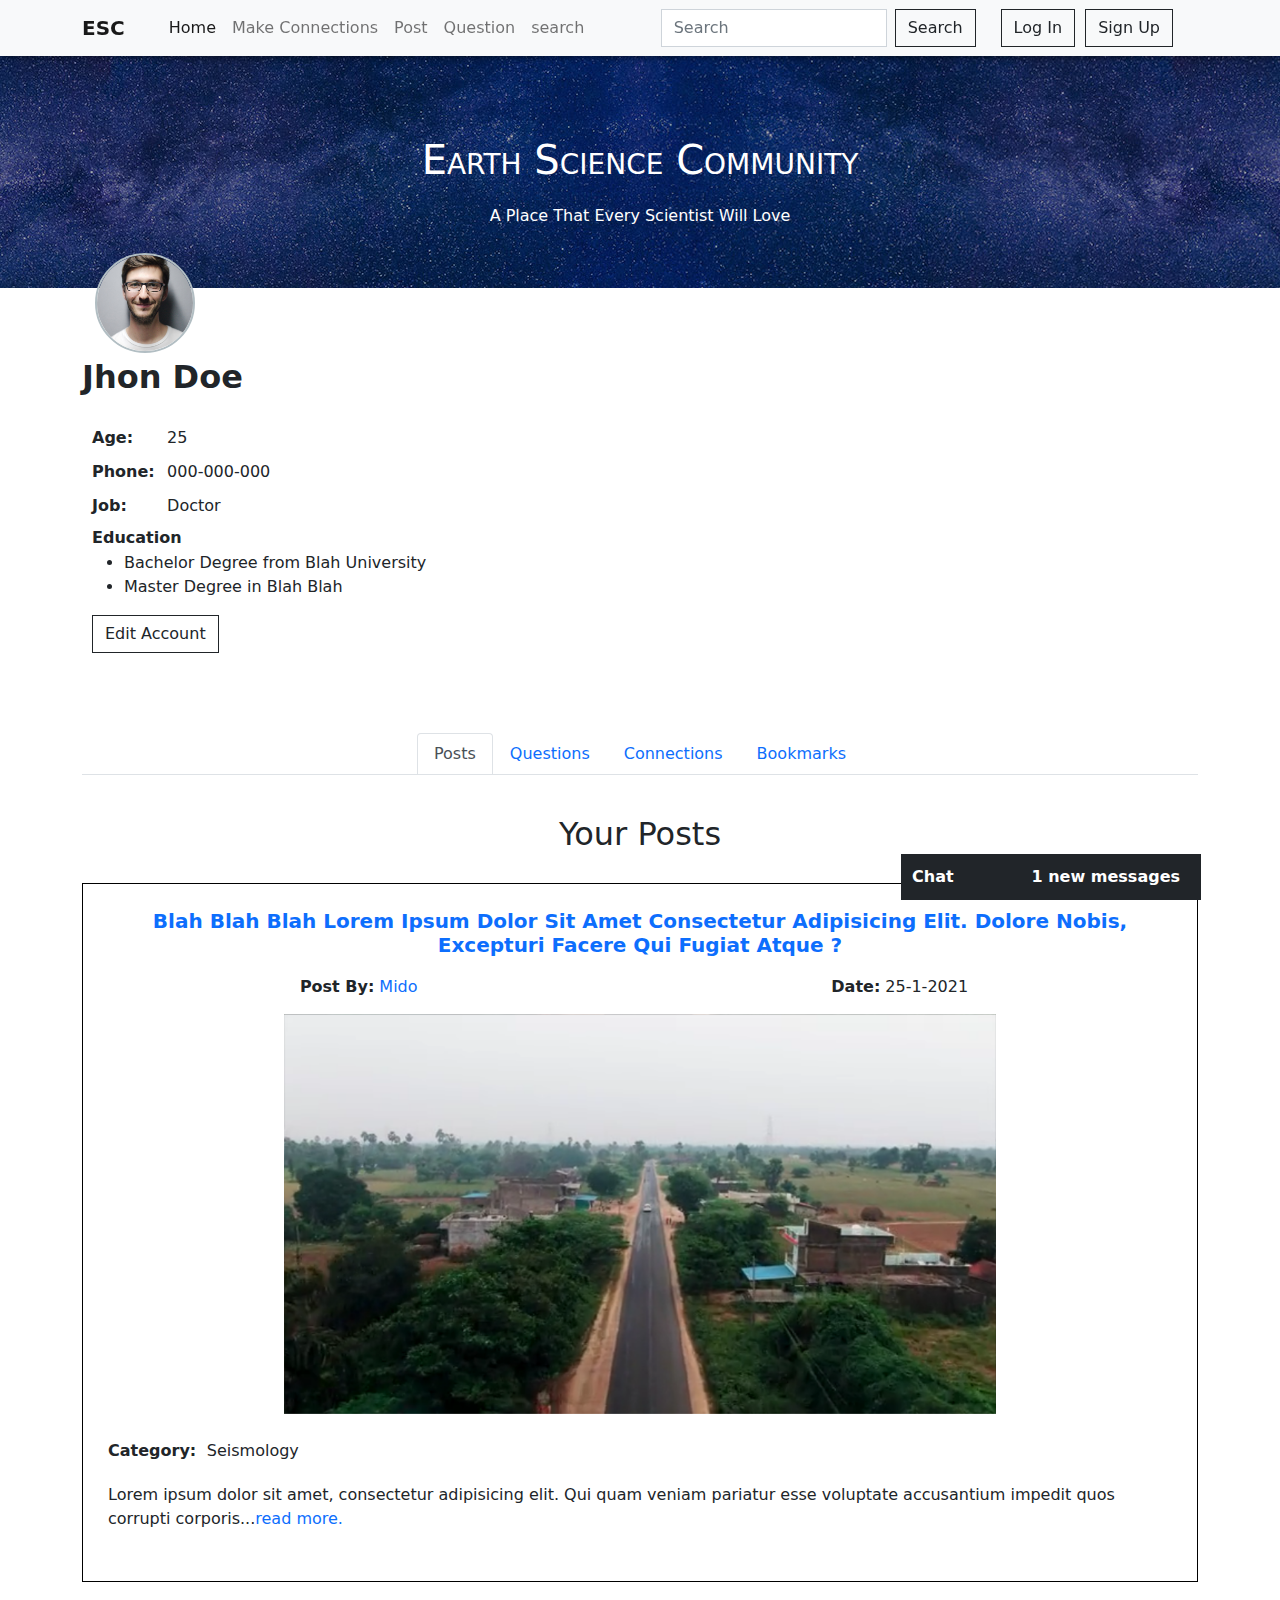
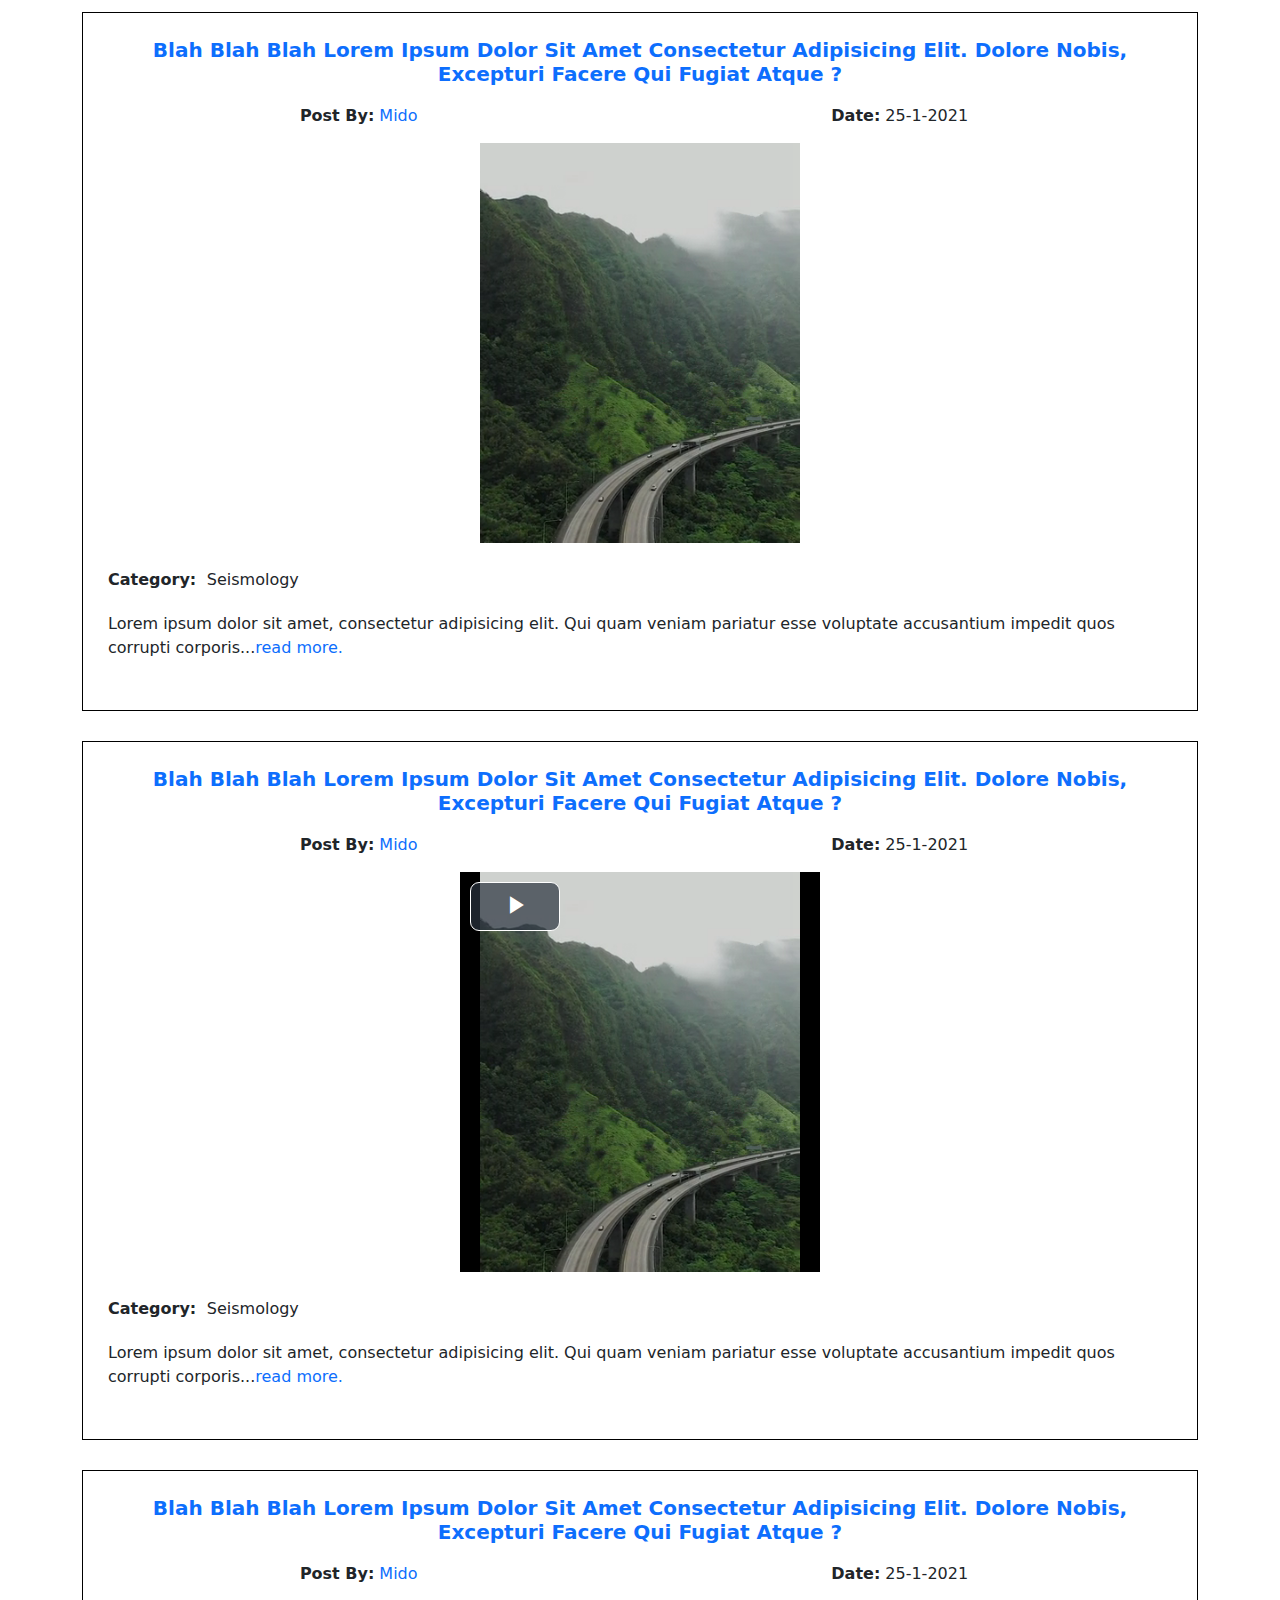
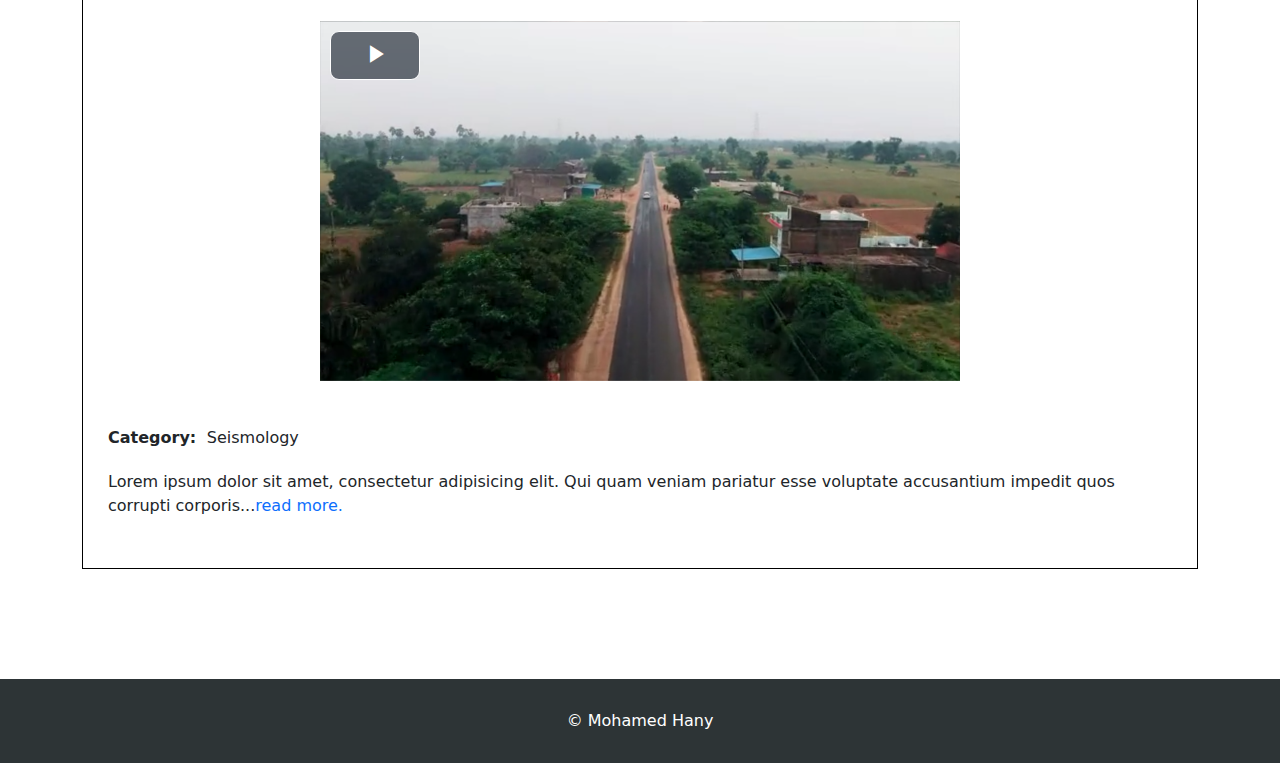
<file: profile.html>
<!DOCTYPE html>
<html lang="en">
<head>
    <meta charset="UTF-8">
    <meta name="viewport" content="width=device-width, initial-scale=1.0">
    <title>ESC - NAME OF PROFILE</title>
    <link rel="shortcut icon" href="./images/ESC.png" type="image/x-icon">
    <!--bootstrap-->
    <link rel="stylesheet" href="./styles/bootstrap.min.css">
    <!--swiper-->
    <link rel="stylesheet" href="./styles/swiper-bundle.min.css">
    <!--video-js-->
    <link rel="stylesheet" href="./styles/video-js.min.css">
    <link rel="stylesheet" href="./styles/video-js-city.css">
    <!--font awesome-->
    <link rel="stylesheet" href="https://pro.fontawesome.com/releases/v5.10.0/css/all.css" integrity="sha384-AYmEC3Yw5cVb3ZcuHtOA93w35dYTsvhLPVnYs9eStHfGJvOvKxVfELGroGkvsg+p" crossorigin="anonymous"/>
    <!--main style sheet-->
    <link rel="stylesheet" href="./styles/main.css">
</head>
<body id="account-page">
    <nav class="navbar navbar-expand-lg navbar-light bg-light sticky-top">
        <div class="container">
            <a class="navbar-brand" href="./index.html" data-bs-toggle="tooltip" data-bs-placement="bottom" title="Earth Science Community">ESC</a>
            <button class="navbar-toggler" type="button" data-bs-toggle="collapse" data-bs-target="#navbarSupportedContent" aria-controls="navbarSupportedContent" aria-expanded="false" aria-label="Toggle navigation">
                <span class="navbar-toggler-icon"></span>
            </button>
            <div class="collapse navbar-collapse " id="navbarSupportedContent">
                <ul class="navbar-nav me-auto mb-2 mb-lg-0">
                    <li class="nav-item">
                        <a class="nav-link active" aria-current="page" href="./index.html">Home</a>
                    </li>
                    <li class="nav-item">
                        <a class="nav-link" href="./connections.html">Make Connections</a>
                    </li>
                    <!-- <li class="nav-item">
                        <a class="nav-link" href="#">Top Scientist</a>
                    </li> -->
                    <li class="nav-item">
                        <a class="nav-link" href="./posts.html">Post</a>
                    </li>
                    <li class="nav-item">
                        <a class="nav-link" href="./questions.html">Question</a>
                    </li>
                    <li class="nav-item">
                        <a class="nav-link" href="./search.html">search</a>
                    </li>
                    <li><hr class="dropdown-divider d-lg-none"></li>
                </ul>
                <form class="d-flex">
                    <input class="form-control me-2" type="search" placeholder="Search" aria-label="Search">
                    <button class="btn btn-outline-dark" type="submit">Search</button>
                </form>

                <!-- <ul class="navbar-nav" id="profile-dropdown">
                    <li class="nav-item dropdown">
                        <a class="nav-link dropdown-toggle" href="#" id="navbarDropdown" role="button" data-bs-toggle="dropdown" aria-expanded="false">
                            <img class="p-pic" src="./images/M0.jpeg" alt="M0">
                        </a>
                        <ul class="dropdown-menu" aria-labelledby="navbarDropdown">
                            <li class="dropdown-item">name</li>
                            <li class="dropdown-item">Jop</li>
                            <li><a href="./profile.html" class="btn btn-outline-dark">View Profile</a></li>
                        </ul>
                    </li>
                </ul> -->

                <div class="sign-div">
                    <button type="button" class="btn btn-outline-dark" data-bs-toggle="modal" data-bs-target="#logInModal">Log In</button>
                    <a href="./sign-up.html" class="btn btn-outline-dark">Sign Up</a>
                </div>
            </div>
        </div>
    </nav>

    <header>
        <div class="fader"></div>
        <div class="container">
            <h1>Earth Science Community</h1>
            <p>A place that every scientist will love</p>
        </div>
    </header>

    <div id="account">
        <div id="veiw-account">
            <section id="account-header">
                <div class="container">
                    <img src="./images/M0.jpeg" alt="">
                    <div class="acount-data">
                        <h2>Jhon Doe</h2>
                        <p id="age" class="account-sub-title"><span>Age: </span> 25</p>
                        <p id="phone" class="account-sub-title"><span>Phone: </span> 000-000-000</p>
                        <p id="job" class="account-sub-title"><span>Job: </span> Doctor</p>
                        <div id="education" class="account-sub-title">
                            <h3>Education</h3>
                            <ul>
                                <li>Bachelor Degree from Blah University</li>
                                <li>Master Degree in Blah Blah</li>
                            </ul>
                        </div>
                        
                        <div class="center-me">
                            <button type="button" id="edit-account" class="btn btn-outline-dark">Edit Account</button>
                        </div>
                    </div>
                </div>
            </section>

            <section id="account-body">
                <div class="container">
                    <ul class="nav nav-tabs" id="profileTab" role="tablist">
                        <li class="nav-item" role="presentation">
                            <a class="nav-link active" id="posts-tab" data-bs-toggle="tab" href="#account-posts" role="tab" aria-controls="account-posts" aria-selected="true">Posts</a>
                        </li>
                        <li class="nav-item" role="presentation">
                            <a class="nav-link" id="questions-tab" data-bs-toggle="tab" href="#account-questions" role="tab" aria-controls="account-questions" aria-selected="false">Questions</a>
                        </li>
                        <li class="nav-item" role="presentation">
                            <a class="nav-link" id="connections-tab" data-bs-toggle="tab" href="#account-connections" role="tab" aria-controls="account-connections" aria-selected="false">Connections</a>
                        </li>
                        <li class="nav-item" role="presentation">
                            <a class="nav-link" id="bookmarks-tab" data-bs-toggle="tab" href="#account-bookmarks" role="tab" aria-controls="account-bookmarks" aria-selected="false">Bookmarks</a>
                        </li>
                    </ul>
                    <div class="tab-content" id="profileTabContent">
                        <!--account posts-->
                        <div class="tab-pane fade show active" id="account-posts" role="tabpanel" aria-labelledby="posts-tab">
                            <div class="posts">
                                <h2>Your Posts</h2>
                                <div>
                                    <div class="post">
                                        <div class="post-header">
                                            <h5 class="title"><a href="./question.html">blah blah blah Lorem ipsum dolor sit amet consectetur adipisicing elit. Dolore nobis, excepturi facere qui fugiat atque ?</a></h5>
                                            <div class="post-row">
                                                <div class="post-author"><span>Post By: </span><a href="./profile.html">Mido</a></div>
                                                <div>
                                                    <div class="date"><span>Date: </span> <span>25-1-2021</span></div>
                                                    <button class="bookmark-btn btn not-bookmarked" data-bs-toggle="tooltip" data-bs-placement="left" title="Add to bookmarks"><i class="far fa-star"></i></button>
                                                </div>
                                            </div>
                                        </div>
                                        <div class="post-media">
                                            <img src="./images/lanscape.png" alt="55">
                                        </div>
                                        <div class="post-body">
                                            <div class="category"><span>Category: </span>seismology</div>
                                            <div class="post-text">
                                                <p>Lorem ipsum dolor sit amet, consectetur adipisicing elit. Qui quam veniam pariatur esse voluptate accusantium impedit quos corrupti corporis...<a href="./post.html" class="read-more">read more.</a></p>
                                                
                                            </div>
                                        </div>
                                    </div>
            
                                    <div class="post">
                                        <div class="post-header">
                                            <h5 class="title"><a href="./question.html">blah blah blah Lorem ipsum dolor sit amet consectetur adipisicing elit. Dolore nobis, excepturi facere qui fugiat atque ?</a></h5>
                                            <div class="post-row">
                                                <div class="post-author"><span>Post By: </span><a href="./profile.html">Mido</a></div>
                                                <div>
                                                    <div class="date"><span>Date: </span> <span>25-1-2021</span></div>
                                                    <button class="bookmark-btn btn not-bookmarked" data-bs-toggle="tooltip" data-bs-placement="left" title="Add to bookmarks"><i class="far fa-star"></i></button>
                                                </div>
                                            </div>
                                        </div>
                                        <div class="post-media">
                                            <img src="./images/portrait.png" alt="54545">
                                        </div>
                                        <div class="post-body">
                                            <div class="category"><span>Category: </span>seismology</div>
                                            <div class="post-text">
                                                <p>Lorem ipsum dolor sit amet, consectetur adipisicing elit. Qui quam veniam pariatur esse voluptate accusantium impedit quos corrupti corporis...<a href="./post.html" class="read-more">read more.</a></p>
                                                
                                            </div>
                                        </div>
                                    </div>
            
                                    <div class="post">
                                        <div class="post-header">
                                            <h5 class="title"><a href="./question.html">blah blah blah Lorem ipsum dolor sit amet consectetur adipisicing elit. Dolore nobis, excepturi facere qui fugiat atque ?</a></h5>
                                            <div class="post-row">
                                                <div class="post-author"><span>Post By: </span><a href="./profile.html">Mido</a></div>
                                                <div>
                                                    <div class="date"><span>Date: </span> <span>25-1-2021</span></div>
                                                    <button class="bookmark-btn btn not-bookmarked" data-bs-toggle="tooltip" data-bs-placement="left" title="Add to bookmarks"><i class="far fa-star"></i></button>
                                                </div>
                                            </div>
                                        </div>
                                        <div class="post-media video">
                                            <video id="my-video-3" class="video-js vjs-theme-city" controls preload="auto" poster="./images/portrait.png" data-setup="{}">
                                                <source src="./images/portrait.mp4" type="video/mp4" />
                                                <p class="vjs-no-js">
                                                    To view this video please enable JavaScript, and consider upgrading to a
                                                    web browser that
                                                    <a href="https://videojs.com/html5-video-support/" target="_blank">supports HTML5 video</a>
                                                </p>
                                            </video>
                                        </div>
                                        <div class="post-body">
                                            <div class="category"><span>Category: </span>seismology</div>
                                            <div class="post-text">
                                                <p>Lorem ipsum dolor sit amet, consectetur adipisicing elit. Qui quam veniam pariatur esse voluptate accusantium impedit quos corrupti corporis...<a href="./post.html" class="read-more">read more.</a></p>
                                            </div>
                                        </div>
                                    </div>
            
                                    <div class="post">
                                        <div class="post-header">
                                            <h5 class="title"><a href="./question.html">blah blah blah Lorem ipsum dolor sit amet consectetur adipisicing elit. Dolore nobis, excepturi facere qui fugiat atque ?</a></h5>
                                            <div class="post-row">
                                                <div class="post-author"><span>Post By: </span><a href="./profile.html">Mido</a></div>
                                                <div>
                                                    <div class="date"><span>Date: </span> <span>25-1-2021</span></div>
                                                    <button class="bookmark-btn btn not-bookmarked" data-bs-toggle="tooltip" data-bs-placement="left" title="Add to bookmarks"><i class="far fa-star"></i></button>
                                                </div>
                                            </div>
                                        </div>
                                        <div class="post-media video">
                                            <video id="my-video-4" class="video-js vjs-theme-city" controls preload="auto" poster="./images/lanscape.png" data-setup="{}">
                                                <source src="./images/landscape.mp4" type="video/mp4" />
                                                <p class="vjs-no-js">
                                                    To view this video please enable JavaScript, and consider upgrading to a
                                                    web browser that
                                                    <a href="https://videojs.com/html5-video-support/" target="_blank">supports HTML5 video</a>
                                                </p>
                                            </video>
                                        </div>
                                        <div class="post-body">
                                            <div class="category"><span>Category: </span>seismology</div>
                                            <div class="post-text">
                                                <p>Lorem ipsum dolor sit amet, consectetur adipisicing elit. Qui quam veniam pariatur esse voluptate accusantium impedit quos corrupti corporis...<a href="./post.html" class="read-more">read more.</a></p>
                                            </div>
                                        </div>
                                    </div>
                                </div>
                            </div>
                        </div>

                        <!--account questiions-->
                        <div class="tab-pane fade" id="account-questions" role="tabpanel" aria-labelledby="questions-tab">
                            <h2>Your Questions</h2>
                            <div class="questions">
                                <!--questions-->
                                <div>
                                    <div class="question">
                                        <div class="question-header">
                                            <h5 class="title"><a href="./question.html">blah blah blah Lorem ipsum dolor sit amet consectetur adipisicing elit. Dolore nobis, excepturi facere qui fugiat atque ?</a></h5>
                                            <div class="question-row">
                                                <div class="questioner"><span>Asked By: </span><a href="./profile.html">Mido</a></div>
                                                <div>
                                                    <div class="date"><span>Date: </span> <span>25-1-2021</span></div>
                                                    <button class="bookmark-btn btn not-bookmarked" data-bs-toggle="tooltip" data-bs-placement="left" title="Add to bookmarks"><i class="far fa-star"></i></button>
                                                </div>
                                            </div>
                                        </div>
                                        <div class="question-in-depth">
                                            <p>Lorem ipsum, dolor sit amet consectetur adipisicing elit. Amet ex nihil, maiores quam perferendis deserunt... <a href="./question.html">view question</a></p>
                                        </div>
                                    </div>
            
                                    <div class="question">
                                        <div class="question-header">
                                            <h5 class="title"><a href="./question.html">blah blah blah Lorem ipsum dolor sit amet consectetur adipisicing elit. Dolore nobis, excepturi facere qui fugiat atque ?</a></h5>
                                            <div class="question-row">
                                                <div class="questioner"><span>Asked By: </span><a href="./profile.html">Mido</a></div>
                                                <div>
                                                    <div class="date"><span>Date: </span> <span>25-1-2021</span></div>
                                                    <button class="bookmark-btn btn not-bookmarked" data-bs-toggle="tooltip" data-bs-placement="left" title="Add to bookmarks"><i class="far fa-star"></i></button>
                                                </div>
                                            </div>
                                        </div>
                                        <div class="question-in-depth">
                                            <p>Lorem ipsum, dolor sit amet consectetur adipisicing elit. Amet ex nihil, maiores quam perferendis deserunt... <a href="./question.html">view question</a></p>
                                        </div>
                                    </div>
            
                                    <div class="question">
                                        <div class="question-header">
                                            <h5 class="title"><a href="./question.html">blah blah blah Lorem ipsum dolor sit amet consectetur adipisicing elit. Dolore nobis, excepturi facere qui fugiat atque ?</a></h5>
                                            <div class="question-row">
                                                <div class="questioner"><span>Asked By: </span><a href="./profile.html">Mido</a></div>
                                                <div>
                                                    <div class="date"><span>Date: </span> <span>25-1-2021</span></div>
                                                    <button class="bookmark-btn btn not-bookmarked" data-bs-toggle="tooltip" data-bs-placement="left" title="Add to bookmarks"><i class="far fa-star"></i></button>
                                                </div>
                                            </div>
                                        </div>
                                        <div class="question-in-depth">
                                            <p>Lorem ipsum, dolor sit amet consectetur adipisicing elit. Amet ex nihil, maiores quam perferendis deserunt... <a href="./question.html">view question</a></p>
                                        </div>
                                    </div>
            
                                    <div class="question">
                                        <div class="question-header">
                                            <h5 class="title"><a href="./question.html">blah blah blah Lorem ipsum dolor sit amet consectetur adipisicing elit. Dolore nobis, excepturi facere qui fugiat atque ?</a></h5>
                                            <div class="question-row">
                                                <div class="questioner"><span>Asked By: </span><a href="./profile.html">Mido</a></div>
                                                <div>
                                                    <div class="date"><span>Date: </span> <span>25-1-2021</span></div>
                                                    <button class="bookmark-btn btn not-bookmarked" data-bs-toggle="tooltip" data-bs-placement="left" title="Add to bookmarks"><i class="far fa-star"></i></button>
                                                </div>
                                            </div>
                                        </div>
                                        <div class="question-in-depth">
                                            <p>Lorem ipsum, dolor sit amet consectetur adipisicing elit. Amet ex nihil, maiores quam perferendis deserunt... <a href="./question.html">view question</a></p>
                                        </div>
                                    </div>
            
                                </div>
                            </div>
                        </div>

                        <!--account connections-->
                        <div class="tab-pane fade" id="account-connections" role="tabpanel" aria-labelledby="connections-tab">
                            <div class="profiles">
                                <h2>Your Connections</h2>
                                <div class="profile-row">
                                    <div class="profile-data">
                                        <img src="./images/M4.jpeg" alt="">
                                        <div class="name-job">
                                            <p class="profile-name">Name</p>
                                            <p class="profile-job">Geophysist</p>
                                        </div>
                                    </div>
                                    <div class="action-btns">
                                        <a class="btn btn-outline-dark" href="./profile.html">View Profile</a>
                                        <form method="post" id="1">
                                            <input type="submit" class="btn btn-outline-dark ms-3" value="Cancel Connection" name="disconnect1">
                                        </form>
                                    </div>
                                </div>
                                
                                <div class="profile-row">
                                    <div class="profile-data">
                                        <img src="./images/L7.jpeg" alt="">
                                        <div class="name-job">
                                            <p class="profile-name">Name</p>
                                            <p class="profile-job">Geophysist</p>
                                        </div>
                                    </div>
                                    <div class="action-btns">
                                        <a class="btn btn-outline-dark" href="./profile.html">View Profile</a>
                                        <form method="post" id="2">
                                            <input type="submit" class="btn btn-outline-dark ms-3" value="Cancel Connection" name="disconnect2">
                                        </form>
                                    </div>
                                </div>
                                
                                <div class="profile-row">
                                    <div class="profile-data">
                                        <img src="./images/M3.jpeg" alt="">
                                        <div class="name-job">
                                            <p class="profile-name">Name</p>
                                            <p class="profile-job">Geophysist</p>
                                        </div>
                                    </div>
                                    <div class="action-btns">
                                        <a class="btn btn-outline-dark" href="./profile.html">View Profile</a>
                                        <form method="post" id="3">
                                            <input type="submit" class="btn btn-outline-dark ms-3" value="Cancel Connection" name="disconnect3">
                                        </form>
                                    </div>
                                </div>
                            </div>
                        </div>

                        <!--account bookmarks-->
                        <div class="tab-pane fade" id="account-bookmarks" role="tabpanel" aria-labelledby="bookmarks-tab">
                            <ul class="nav nav-tabs" id="bookmarkTab" role="tablist">
                                <li class="nav-item" role="presentation">
                                    <a class="nav-link active" id="bookmarked-posts-tab" data-bs-toggle="tab" href="#bookmarked-posts" role="tab" aria-controls="bookmarked-posts" aria-selected="true">Posts</a>
                                </li>
                                <li class="nav-item" role="presentation">
                                    <a class="nav-link" id="bookmarked-questions-tab" data-bs-toggle="tab" href="#bookmarked-questions" role="tab" aria-controls="bookmarked-questions" aria-selected="false">Questions</a>
                                </li>
                                <li class="nav-item" role="presentation">
                                    <a class="nav-link" id="bookmarked-answers-tab" data-bs-toggle="tab" href="#bookmarked-answers" role="tab" aria-controls="bookmarked-answers" aria-selected="false">Answers</a>
                                </li>
                            </ul>

                            <div class="tab-content" id="bookmarkTabContent">
                                <!-- bookmarked posts -->
                                <div class="tab-pane fade show active" id="bookmarked-posts" role="tabpanel" aria-labelledby="bookmarked-posts-tab">
                                    <div class="posts">
                                        <h3>Your Bookmarked Posts</h3>
                                        <div>
                                            <div class="post">
                                                <div class="post-header">
                                                    <h5 class="title"><a href="./question.html">blah blah blah Lorem ipsum dolor sit amet consectetur adipisicing elit. Dolore nobis, excepturi facere qui fugiat atque ?</a></h5>
                                                    <div class="post-row">
                                                        <div class="post-author"><span>Post By: </span><a href="./profile.html">Mido</a></div>
                                                        <div>
                                                            <div class="date"><span>Date: </span> <span>25-1-2021</span></div>
                                                            <button class="bookmark-btn btn not-bookmarked" data-bs-toggle="tooltip" data-bs-placement="left" title="Add to bookmarks"><i class="far fa-star"></i></button>
                                                        </div>
                                                    </div>
                                                </div>
                                                <div class="post-media">
                                                    <img src="./images/lanscape.png" alt="55">
                                                </div>
                                                <div class="post-body">
                                                    <div class="category"><span>Category: </span>seismology</div>
                                                    <div class="post-text">
                                                        <p>Lorem ipsum dolor sit amet, consectetur adipisicing elit. Qui quam veniam pariatur esse voluptate accusantium impedit quos corrupti corporis...<a href="./post.html" class="read-more">read more.</a></p>
                                                        
                                                    </div>
                                                </div>
                                            </div>
                    
                                            <div class="post">
                                                <div class="post-header">
                                                    <h5 class="title"><a href="./question.html">blah blah blah Lorem ipsum dolor sit amet consectetur adipisicing elit. Dolore nobis, excepturi facere qui fugiat atque ?</a></h5>
                                                    <div class="post-row">
                                                        <div class="post-author"><span>Post By: </span><a href="./profile.html">Mido</a></div>
                                                        <div>
                                                            <div class="date"><span>Date: </span> <span>25-1-2021</span></div>
                                                            <button class="bookmark-btn btn not-bookmarked" data-bs-toggle="tooltip" data-bs-placement="left" title="Add to bookmarks"><i class="far fa-star"></i></button>
                                                        </div>
                                                    </div>
                                                </div>
                                                <div class="post-media">
                                                    <img src="./images/portrait.png" alt="54545">
                                                </div>
                                                <div class="post-body">
                                                    <div class="category"><span>Category: </span>seismology</div>
                                                    <div class="post-text">
                                                        <p>Lorem ipsum dolor sit amet, consectetur adipisicing elit. Qui quam veniam pariatur esse voluptate accusantium impedit quos corrupti corporis...<a href="./post.html" class="read-more">read more.</a></p>
                                                        
                                                    </div>
                                                </div>
                                            </div>
                    
                                            <div class="post">
                                                <div class="post-header">
                                                    <h5 class="title"><a href="./question.html">blah blah blah Lorem ipsum dolor sit amet consectetur adipisicing elit. Dolore nobis, excepturi facere qui fugiat atque ?</a></h5>
                                                    <div class="post-row">
                                                        <div class="post-author"><span>Post By: </span><a href="./profile.html">Mido</a></div>
                                                        <div>
                                                            <div class="date"><span>Date: </span> <span>25-1-2021</span></div>
                                                            <button class="bookmark-btn btn not-bookmarked" data-bs-toggle="tooltip" data-bs-placement="left" title="Add to bookmarks"><i class="far fa-star"></i></button>
                                                        </div>
                                                    </div>
                                                </div>
                                                <div class="post-media video">
                                                    <video id="my-video-" class="video-js vjs-theme-city" controls preload="auto" poster="./images/portrait.png" data-setup="{}">
                                                        <source src="./images/portrait.mp4" type="video/mp4" />
                                                        <p class="vjs-no-js">
                                                            To view this video please enable JavaScript, and consider upgrading to a
                                                            web browser that
                                                            <a href="https://videojs.com/html5-video-support/" target="_blank">supports HTML5 video</a>
                                                        </p>
                                                    </video>
                                                </div>
                                                <div class="post-body">
                                                    <div class="category"><span>Category: </span>seismology</div>
                                                    <div class="post-text">
                                                        <p>Lorem ipsum dolor sit amet, consectetur adipisicing elit. Qui quam veniam pariatur esse voluptate accusantium impedit quos corrupti corporis...<a href="./post.html" class="read-more">read more.</a></p>
                                                    </div>
                                                </div>
                                            </div>
                    
                                            <div class="post">
                                                <div class="post-header">
                                                    <h5 class="title"><a href="./question.html">blah blah blah Lorem ipsum dolor sit amet consectetur adipisicing elit. Dolore nobis, excepturi facere qui fugiat atque ?</a></h5>
                                                    <div class="post-row">
                                                        <div class="post-author"><span>Post By: </span><a href="./profile.html">Mido</a></div>
                                                        <div>
                                                            <div class="date"><span>Date: </span> <span>25-1-2021</span></div>
                                                            <button class="bookmark-btn btn not-bookmarked" data-bs-toggle="tooltip" data-bs-placement="left" title="Add to bookmarks"><i class="far fa-star"></i></button>
                                                        </div>
                                                    </div>
                                                </div>
                                                <div class="post-media video">
                                                    <video id="my-video-1" class="video-js vjs-theme-city" controls preload="auto" poster="./images/lanscape.png" data-setup="{}">
                                                        <source src="./images/landscape.mp4" type="video/mp4" />
                                                        <p class="vjs-no-js">
                                                            To view this video please enable JavaScript, and consider upgrading to a
                                                            web browser that
                                                            <a href="https://videojs.com/html5-video-support/" target="_blank">supports HTML5 video</a>
                                                        </p>
                                                    </video>
                                                </div>
                                                <div class="post-body">
                                                    <div class="category"><span>Category: </span>seismology</div>
                                                    <div class="post-text">
                                                        <p>Lorem ipsum dolor sit amet, consectetur adipisicing elit. Qui quam veniam pariatur esse voluptate accusantium impedit quos corrupti corporis...<a href="./post.html" class="read-more">read more.</a></p>
                                                    </div>
                                                </div>
                                            </div>
                                        </div>
                                    </div>
                                </div>
                
                                <!-- bookmarked questiions -->
                                <div class="tab-pane fade" id="bookmarked-questions" role="tabpanel" aria-labelledby="bookmarked-questions-tab">
                                    <h3>Your bookmarked Questions</h3>
                                    <div class="questions">
                                        <div>
                                            <div class="question">
                                                <div class="question-header">
                                                    <h5 class="title"><a href="./question.html">blah blah blah Lorem ipsum dolor sit amet consectetur adipisicing elit. Dolore nobis, excepturi facere qui fugiat atque ?</a></h5>
                                                    <div class="question-row">
                                                        <div class="questioner"><span>Asked By: </span><a href="./profile.html">Mido</a></div>
                                                        <div>
                                                            <div class="date"><span>Date: </span> <span>25-1-2021</span></div>
                                                            <button class="bookmark-btn btn not-bookmarked" data-bs-toggle="tooltip" data-bs-placement="left" title="Add to bookmarks"><i class="far fa-star"></i></button>
                                                        </div>
                                                    </div>
                                                </div>
                                                <div class="question-in-depth">
                                                    <p>Lorem ipsum, dolor sit amet consectetur adipisicing elit. Amet ex nihil, maiores quam perferendis deserunt... <a href="./question.html">view question</a></p>
                                                </div>
                                            </div>
                    
                                            <div class="question">
                                                <div class="question-header">
                                                    <h5 class="title"><a href="./question.html">blah blah blah Lorem ipsum dolor sit amet consectetur adipisicing elit. Dolore nobis, excepturi facere qui fugiat atque ?</a></h5>
                                                    <div class="question-row">
                                                        <div class="questioner"><span>Asked By: </span><a href="./profile.html">Mido</a></div>
                                                        <div>
                                                            <div class="date"><span>Date: </span> <span>25-1-2021</span></div>
                                                            <button class="bookmark-btn btn not-bookmarked" data-bs-toggle="tooltip" data-bs-placement="left" title="Add to bookmarks"><i class="far fa-star"></i></button>
                                                        </div>
                                                    </div>
                                                </div>
                                                <div class="question-in-depth">
                                                    <p>Lorem ipsum, dolor sit amet consectetur adipisicing elit. Amet ex nihil, maiores quam perferendis deserunt... <a href="./question.html">view question</a></p>
                                                </div>
                                            </div>
                    
                                            <div class="question">
                                                <div class="question-header">
                                                    <h5 class="title"><a href="./question.html">blah blah blah Lorem ipsum dolor sit amet consectetur adipisicing elit. Dolore nobis, excepturi facere qui fugiat atque ?</a></h5>
                                                    <div class="question-row">
                                                        <div class="questioner"><span>Asked By: </span><a href="./profile.html">Mido</a></div>
                                                        <div>
                                                            <div class="date"><span>Date: </span> <span>25-1-2021</span></div>
                                                            <button class="bookmark-btn btn not-bookmarked" data-bs-toggle="tooltip" data-bs-placement="left" title="Add to bookmarks"><i class="far fa-star"></i></button>
                                                        </div>
                                                    </div>
                                                </div>
                                                <div class="question-in-depth">
                                                    <p>Lorem ipsum, dolor sit amet consectetur adipisicing elit. Amet ex nihil, maiores quam perferendis deserunt... <a href="./question.html">view question</a></p>
                                                </div>
                                            </div>
                    
                                            <div class="question">
                                                <div class="question-header">
                                                    <h5 class="title"><a href="./question.html">blah blah blah Lorem ipsum dolor sit amet consectetur adipisicing elit. Dolore nobis, excepturi facere qui fugiat atque ?</a></h5>
                                                    <div class="question-row">
                                                        <div class="questioner"><span>Asked By: </span><a href="./profile.html">Mido</a></div>
                                                        <div>
                                                            <div class="date"><span>Date: </span> <span>25-1-2021</span></div>
                                                            <button class="bookmark-btn btn not-bookmarked" data-bs-toggle="tooltip" data-bs-placement="left" title="Add to bookmarks"><i class="far fa-star"></i></button>
                                                        </div>
                                                    </div>
                                                </div>
                                                <div class="question-in-depth">
                                                    <p>Lorem ipsum, dolor sit amet consectetur adipisicing elit. Amet ex nihil, maiores quam perferendis deserunt... <a href="./question.html">view question</a></p>
                                                </div>
                                            </div>
                    
                                        </div>
                    
                                    </div>
                                </div>
                
                                <!-- bookmarked answers -->
                                <div class="tab-pane fade" id="bookmarked-answers" role="tabpanel" aria-labelledby="bookmarked-answers-tab">
                                    <h3>Your Bookmarked Answers</h3>
                                    <div class="answers-container">
                                        <div class="answer">
                                            <div class="p-answer-heading">
                                                <p class="answer-title">
                                                    <a href="./question.html">Lorem ipsum dolor sit amet consectetur adipisicing elit. Esse eveniet sed libero animi, labore architecto?</a>
                                                </p>
                                                <div class="answer-data">
                                                    <span class="answerer-name"><a href="./profile.html">Name</a></span>
                                                    <div>
                                                        <span class="date-time">23-2-2020 14:30</span>
                                                        <button class="bookmark-btn btn not-bookmarked" data-bs-toggle="tooltip" data-bs-placement="left" title="Add to bookmarks"><i class='far fa-star'></i></button>
                                                    </div>
                                                </div>
                                            </div>
                                            <div class="answer-body">
                                                <p>
                                                    Lorem ipsum dolor sit amet consectetur adipisicing elit. Incidunt consectetur deserunt 
                                                    nemo dicta vel ab similique minus quo. Cumque, ipsa dolores minus veniam velit nam accusamus 
                                                    nulla deleniti magni molestiae?
                                                </p>
                                            </div>
                                            <div class="answer-media">
                                                <div>
                                                    <img src="./images/lanscape.png" alt="45454">
                                                </div>
                                            </div>
                                        </div>
                                    </div>
                                </div>
                            </div>
                        </div>
                    </div>
                </div>
            </section>
        </div>

        <div id="edit-account-div" class="d-none">
            <section id="edit-account-section">
                <div class="container">
                    <h2>Edit Your Account Data</h2>
                    <div class="edit-profile-pic">
                        <div id="profile-pic-preview" class="center-me">
                            <img src="./images/M0.jpeg" alt="user-pic" id="preview-profile-pic">
                            <div class="center-me">
                                <button type="button" class="btn btn-outline-dark" id="edit-account-upload-pic">Choose Picture</button>
                                <button type="button" class="btn btn-outline-dark ms-3" id="edit-account-save-pic">save changes</button>
                            </div>
                        </div>
                        <form method="post" id="edit-profile-pic-form" class="d-none">
                            <label for="change-pic-input" class="form-label">profile pic</label>
                            <input id="change-pic-input" name="change-pic-input" type="file">
                            <input type="submit" value="change pic" id="submit-change-pic-form" name="submit-change-pic-form">
                        </form>
                    </div>

                    <div class="edit-basic-data">
                        <h3>Edit Basic Account Data</h3>
                        <form method="post" id="edit-basic-data-form">
                            <div class="mb-3">
                                <label for="edit-account-fname" class="form-label">First Name</label>
                                <input type="text" class="form-control" id="edit-account-fname" name="edit-account-fname" aria-describedby="fnameHelp">
                                <div id="fnameHelp" class="form-text">This field is required</div>
                            </div>
                            <div class="mb-3">
                                <label for="edit-account-lname" class="form-label">last name</label>
                                <input type="text" class="form-control" id="edit-account-lname" name="edit-account-lname" aria-describedby="lnameHelp">
                                <div id="lnameHelp" class="form-text">This field is required</div>
                            </div>
                            <div class="mb-3">
                                <label for="edit-account-age" class="form-label">age</label>
                                <input type="text" class="form-control" id="edit-account-age" name="edit-account-age" aria-describedby="ageHelp">
                                <div id="ageHelp" class="form-text">This field is required</div>
                            </div>
                            <div class="mb-3">
                                <div class="form-check">
                                    <input class="form-check-input" type="radio" name="edit-account-gender" id="edit-account-gender1">
                                    <label class="form-check-label" for="edit-account-gender1">
                                        Male
                                    </label>
                                </div>
                                <div class="form-check">
                                    <input class="form-check-input" type="radio" name="edit-account-gender" id="edit-account-gender2">
                                    <label class="form-check-label" for="edit-account-gender2">
                                        Female
                                    </label>
                                </div>
                            </div>
                            <div class="mb-3">
                                <label for="edit-account-phone" class="form-label">phone number</label>
                                <input type="text" class="form-control" id="edit-account-phone" name="edit-account-phone" aria-describedby="phoneHelp">
                                <div id="phoneHelp" class="form-text">This field is required</div>
                            </div>
                            <div class="mb-3 count-container" id="educations">
                                <div class="education count-header">
                                   <span>Education</span>
                                   <button type="button" class="btn btn-outline-dark" id="addEdu" data-bs-toggle="tooltip" data-bs-placement="bottom" title="Add education"><i class="fas fa-plus"></i></button>
                                </div>
                                
                            </div>
                            <div class="mb-3 count-container" id="positions">
                                <div class="position count-header">
                                   <span>Position</span>
                                   <button type="button" class="btn btn-outline-dark" id="addPos" data-bs-toggle="tooltip" data-bs-placement="bottom" title="Add position"><i class="fas fa-plus"></i></button>
                                </div>
                                
                            </div>

                            <div class="center-me">
                                <input type="submit" value="Update Account" name="update-account" class="btn btn-outline-dark">
                            </div>
                        </form>
                    </div>

                    <div class="change-pass">
                        <h3>change your password</h3>
                        <form method="post" id="change-pass-form">
                            <div class="mb-3">
                                <label for="edit-account-old-pass" class="form-label">password</label>
                                <input type="password" class="form-control" id="edit-account-old-pass" name="edit-account-old-pass" aria-describedby="oldPassHelp">
                                <div id="oldPassHelp" class="form-text">The password is wrong</div>
                            </div>
                            <div class="mb-3">
                                <label for="edit-account-pass" class="form-label">password</label>
                                <input type="password" class="form-control" id="edit-account-pass" name="edit-account-pass" aria-describedby="passHelp">
                                <div id="passHelp" class="form-text">Your password must contain (Lowercase charchters, uppercase charchters, numbers and special charchters)</div>
                            </div>
                            <div class="mb-3">
                                <label for="edit-account-c-pass" class="form-label">confirm password</label>
                                <input type="password" class="form-control" id="edit-account-c-pass" name="edit-account-c-pass" aria-describedby="cPassHelp">
                                <div id="cPassHelp" class="form-text">The passwords don't match</div>
                            </div>
                            <div class="center-me mb-3">
                                <input type="submit" value="Change Password" name="change-password" class="btn btn-outline-dark">
                            </div>
                        </form>
                    </div>

                    <div class="center-me">
                        <button type="button" class="btn btn-outline-dark" id="cancel-edit">cancel edit</button>
                    </div>
                </div>
            </section>
        </div>
    </div>
    

    <footer>
        &copy; <a href="#">Mohamed Hany</a>
    </footer>

    <!--chat box-->
    <div class="chat-container">
        <div class="container mb-0">
            <div id="chat">
                <div id="all-chats">
                    <div class="chat-box d-none">
                        <div class="chat-box-header">
                            <p><span class="n-of-online">12</span> Online</p>
                            <span id="close">
                                <i class="fas fa-times"></i>
                            </span>
                        </div>
                        <div class="chat-box-search">
                            <form class="d-flex">
                                <input class="form-control me-2" type="search" placeholder="Search" aria-label="Search">
                                <button class="btn btn-outline-dark" type="submit">Search</button>
                            </form>
                        </div>

                        <div class="chat-box-body">
                            <div class="chat-friend">
                                <img src="./images/L6.jpeg" alt="kjf">
                                <div class="chat-friend-info">
                                    <div class="chat-box-row">
                                        <span class="chat-friend-name">Name 1</span>
                                        <span class="status offline"></span>
                                    </div>
                                    <div class="chat-box-row  all-chat-msg">
                                        <p>Lorem ipsum dolor sit, amet consectetur adipisicing elit. Enim consectetur facilis libero sit in eveniet earum, corrupti necessitatibus deserunt nulla qui deleniti, atque nihil! Debitis ex dolores sunt iure quas?</p>
                                    </div>
                                </div>
                            </div>

                            <div class="chat-friend">
                                <img src="./images/M3.jpeg" alt="kjf">
                                <div class="chat-friend-info">
                                    <div class="chat-box-row">
                                        <span class="chat-friend-name">Name 1</span>
                                        <span class="status online"></span>
                                    </div>
                                    <div class="chat-box-row all-chat-msg">
                                        <p>Lorem ipsum dolor sit, amet consectetur adipisicing elit. Enim consectetur facilis libero sit in eveniet earum, corrupti necessitatibus deserunt nulla qui deleniti, atque nihil! Debitis ex dolores sunt iure quas?</p>
                                    </div>
                                </div>
                            </div>

                            <div class="chat-friend">
                                <img src="./images/M4.jpeg" alt="kjf">
                                <div class="chat-friend-info">
                                    <div class="chat-box-row">
                                        <span class="chat-friend-name">Name 1</span>
                                        <span class="status online"></span>
                                    </div>
                                    <div class="chat-box-row all-chat-msg">
                                        <p>Lorem ipsum dolor sit amet consectetur adipisicing elit. Enim consectetur facilis libero sit in eveniet earum, corrupti necessitatibus deserunt nulla qui deleniti, atque nihil! Debitis ex dolores sunt iure quas?</p>
                                    </div>
                                </div>
                            </div>

                            <div class="chat-friend">
                                <img src="./images/L7.jpeg" alt="kjf">
                                <div class="chat-friend-info">
                                    <div class="chat-box-row">
                                        <span class="chat-friend-name">Name 1</span>
                                        <span class="status online"></span>
                                    </div>
                                    <div class="chat-box-row  all-chat-msg">
                                        <p>Lorem ipsum dolor sit amet consectetur adipisicing elit. Enim consectetur facilis libero sit in eveniet earum, corrupti necessitatibus deserunt nulla qui deleniti, atque nihil! Debitis ex dolores sunt iure quas?</p>
                                    </div>
                                </div>
                            </div>
                            <div class="chat-friend">
                                <img src="./images/L6.jpeg" alt="kjf">
                                <div class="chat-friend-info">
                                    <div class="chat-box-row">
                                        <span class="chat-friend-name">Name 1</span>
                                        <span class="status online"></span>
                                    </div>
                                    <div class="chat-box-row  all-chat-msg">
                                        <p>Lorem ipsum dolor sit, amet consectetur adipisicing elit. Enim consectetur facilis libero sit in eveniet earum, corrupti necessitatibus deserunt nulla qui deleniti, atque nihil! Debitis ex dolores sunt iure quas?</p>
                                    </div>
                                </div>
                            </div>

                            <div class="chat-friend">
                                <img src="./images/M3.jpeg" alt="kjf">
                                <div class="chat-friend-info">
                                    <div class="chat-box-row">
                                        <span class="chat-friend-name">Name 1</span>
                                        <span class="status offline"></span>
                                    </div>
                                    <div class="chat-box-row all-chat-msg">
                                        <p>Lorem ipsum dolor sit, amet consectetur adipisicing elit. Enim consectetur facilis libero sit in eveniet earum, corrupti necessitatibus deserunt nulla qui deleniti, atque nihil! Debitis ex dolores sunt iure quas?</p>
                                    </div>
                                </div>
                            </div>

                            <div class="chat-friend">
                                <img src="./images/M4.jpeg" alt="kjf">
                                <div class="chat-friend-info">
                                    <div class="chat-box-row">
                                        <span class="chat-friend-name">Name 1</span>
                                        <span class="status online"></span>
                                    </div>
                                    <div class="chat-box-row all-chat-msg">
                                        <p>Lorem ipsum dolor sit amet consectetur adipisicing elit. Enim consectetur facilis libero sit in eveniet earum, corrupti necessitatibus deserunt nulla qui deleniti, atque nihil! Debitis ex dolores sunt iure quas?</p>
                                    </div>
                                </div>
                            </div>

                            <div class="chat-friend">
                                <img src="./images/L7.jpeg" alt="kjf">
                                <div class="chat-friend-info">
                                    <div class="chat-box-row">
                                        <span class="chat-friend-name">Name 1</span>
                                        <span class="status offline"></span>
                                    </div>
                                    <div class="chat-box-row  all-chat-msg">
                                        <p>Lorem ipsum dolor sit amet consectetur adipisicing elit. Enim consectetur facilis libero sit in eveniet earum, corrupti necessitatibus deserunt nulla qui deleniti, atque nihil! Debitis ex dolores sunt iure quas?</p>
                                    </div>
                                </div>
                            </div>
                        </div>
                    </div>

                    <div class="chat-btn" id="chat-btn">
                        <span>Chat</span> <p><span class="n-of-n-mess">1</span> new messages</p>
                    </div>
                </div>



                <div class="single-chat d-none">
                    <div class="s-chat-header">
                        <div class="chat-box-row">
                            <div class="friend-img">
                                <img src="./images/L6.jpeg" alt="hghg">
                                <div class="friend-info">
                                    <p class="f-name"><a href="./profile.html">Name</a></p>
                                    <p class="status last-seen"></p>
                                </div>
                            </div>

                            <div class="chat-friend-options">
                                <i class="fas fa-times cls-s-chat"></i>
                                <div class="small-options">
                                    <i class="fas fa-video"></i>
                                    <i class="fas fa-phone"></i>
                                    <div class="navbar">
                                        <i class="fas fa-ellipsis-v dropdown-toggle" id="navbarDropdown" role="button" data-bs-toggle="dropdown" aria-expanded="false"></i>
                                        <ul class="dropdown-menu" aria-labelledby="navbarDropdown">
                                            <li class="dropdown-item mute">mute</li>
                                            <li class="dropdown-item block">block</li>
                                        </ul>
                                    </div>
                                </div>
                            </div>

                        </div>
                    </div>

                    <div class="s-chat-body">
                        <div class="message-row send">
                            <div class="message-box">
                                <p>Lorem ipsum dolor sit amet, consectetur adipisicing elit. Quidem, autem quae? Provident est obcaecati placeat sapiente magnam repudiandae adipisci qui!</p>
                                <span class="message-date-time"><span class="msg-date">12-12-2020</span> <span class="msg-time">13:50</span></span>
                            </div>
                        </div>
                        <div class="message-row recieve">
                            <div class="message-box">
                                <p>Lorem ipsum dolor sit amet, consectetur adipisicing elit. Quidem, autem quae? Provident est obcaecati placeat sapiente magnam repudiandae adipisci qui!</p>
                                <span class="message-date-time"><span class="msg-date">12-12-2020</span> <span class="msg-time">13:55</span></span>
                            </div>
                        </div>
                        <div class="message-row recieve">
                            <div class="message-box message-media">
                                <img src="./images/lanscape.png" alt="">
                                <span class="message-date-time"><span class="msg-date">18-1-2021</span> <span class="msg-time">11:30</span></span>
                            </div>
                        </div>
                        <div class="message-row send">
                            <div class="message-box message-media">
                                <img src="./images/M4.jpeg" alt="">
                                <span class="message-date-time"><span class="msg-date">20-1-2021</span><span class="msg-time">09:46</span></span>
                            </div>
                        </div>
                    </div>

                    <div class="s-chat-type-message">
                        <form method="POST">
                            <textarea name="s-chat-type-message-textarea" placeholder="Type your message here"></textarea>
                            <input type="file" class="d-none" name="s-chat-files" multiple>
                            <input type="submit" class="d-none" value="send">
                            <div>
                                <i class="fas fa-paperclip add-files-to-single-chat"></i>
                                <i class="fas fa-paper-plane send-msg-in-single-chat"></i>                                
                            </div>
                        </form>
                        
                    </div>
                </div>
            </div>
        </div>
    </div>

    <!-- Modal -->
    <div class="modal fade" id="logInModal" tabindex="-1" aria-labelledby="logInLabel" aria-hidden="true">
        <div class="modal-dialog">
            <div class="modal-content">
                <div class="modal-header">
                    <h5 class="modal-title" id="logInLabel">Log in to your account</h5>
                    <button type="button" class="btn-close" data-bs-dismiss="modal" aria-label="Close"></button>
                </div>
                <div class="modal-body">
                    <form method="post">
                        <div class="mb-3">
                            <label for="loginEmail" class="form-label">Email address</label>
                            <input type="email" class="form-control" id="loginEmail" name="loginEmail" aria-describedby="emailHelp">
                            <div id="emailHelp" class="form-text">This email deson't exist</div>
                        </div>
                        <div class="mb-3">
                            <label for="loginPass" class="form-label">Password</label>
                            <input type="password" class="form-control" id="loginPass"  name="loginPass" aria-describedby="loginPassHelp">
                            <div id="loginPassHelp" class="form-text">Wrong Passowrd</div>
                        </div>
                        <div class="mb-3">
                            <div class="form-text"><a href="./forget-pass.html">Foregt Passowrd</a> <a href="./reset-pass.html">Reset Passowrd</a></div>
                        </div>
                        <input type="submit" name="logInSupmit" class="d-none">
                    </form>
                </div>
                <div class="modal-footer">
                    <button type="button" class="btn btn-outline-secondary" data-bs-dismiss="modal">Close</button>
                    <button type="button" class="btn btn-outline-dark">Login</button>
                </div>
            </div>
        </div>
    </div>


<!--scripts-->
<script src="./scripts/jquery-3.5.1.min.js"></script>
<script src="./scripts/bootstrap.min.js"></script>
<script src="./scripts/swiper-bundle.min.js"></script>
<script src="./scripts/video.min.js"></script>
<script src="./scripts/main.js"></script>
</body>
</html>
</file>
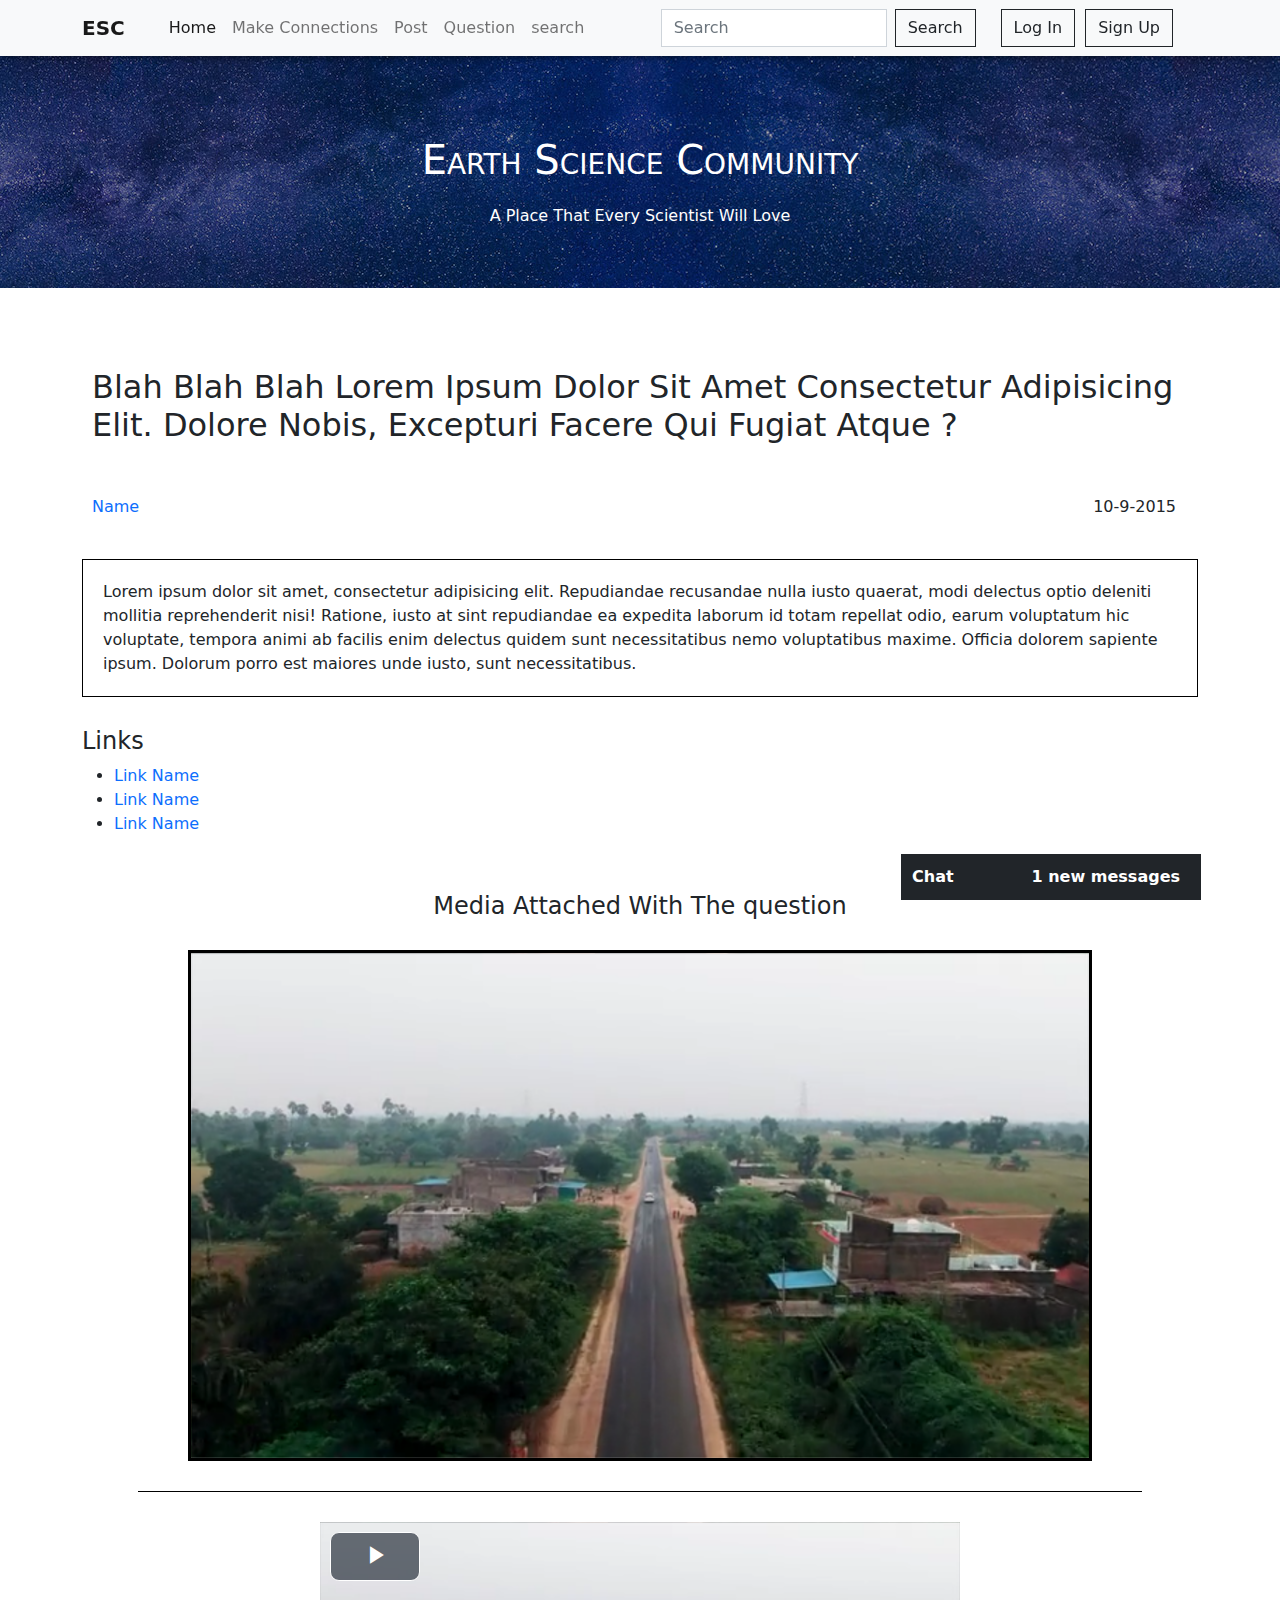
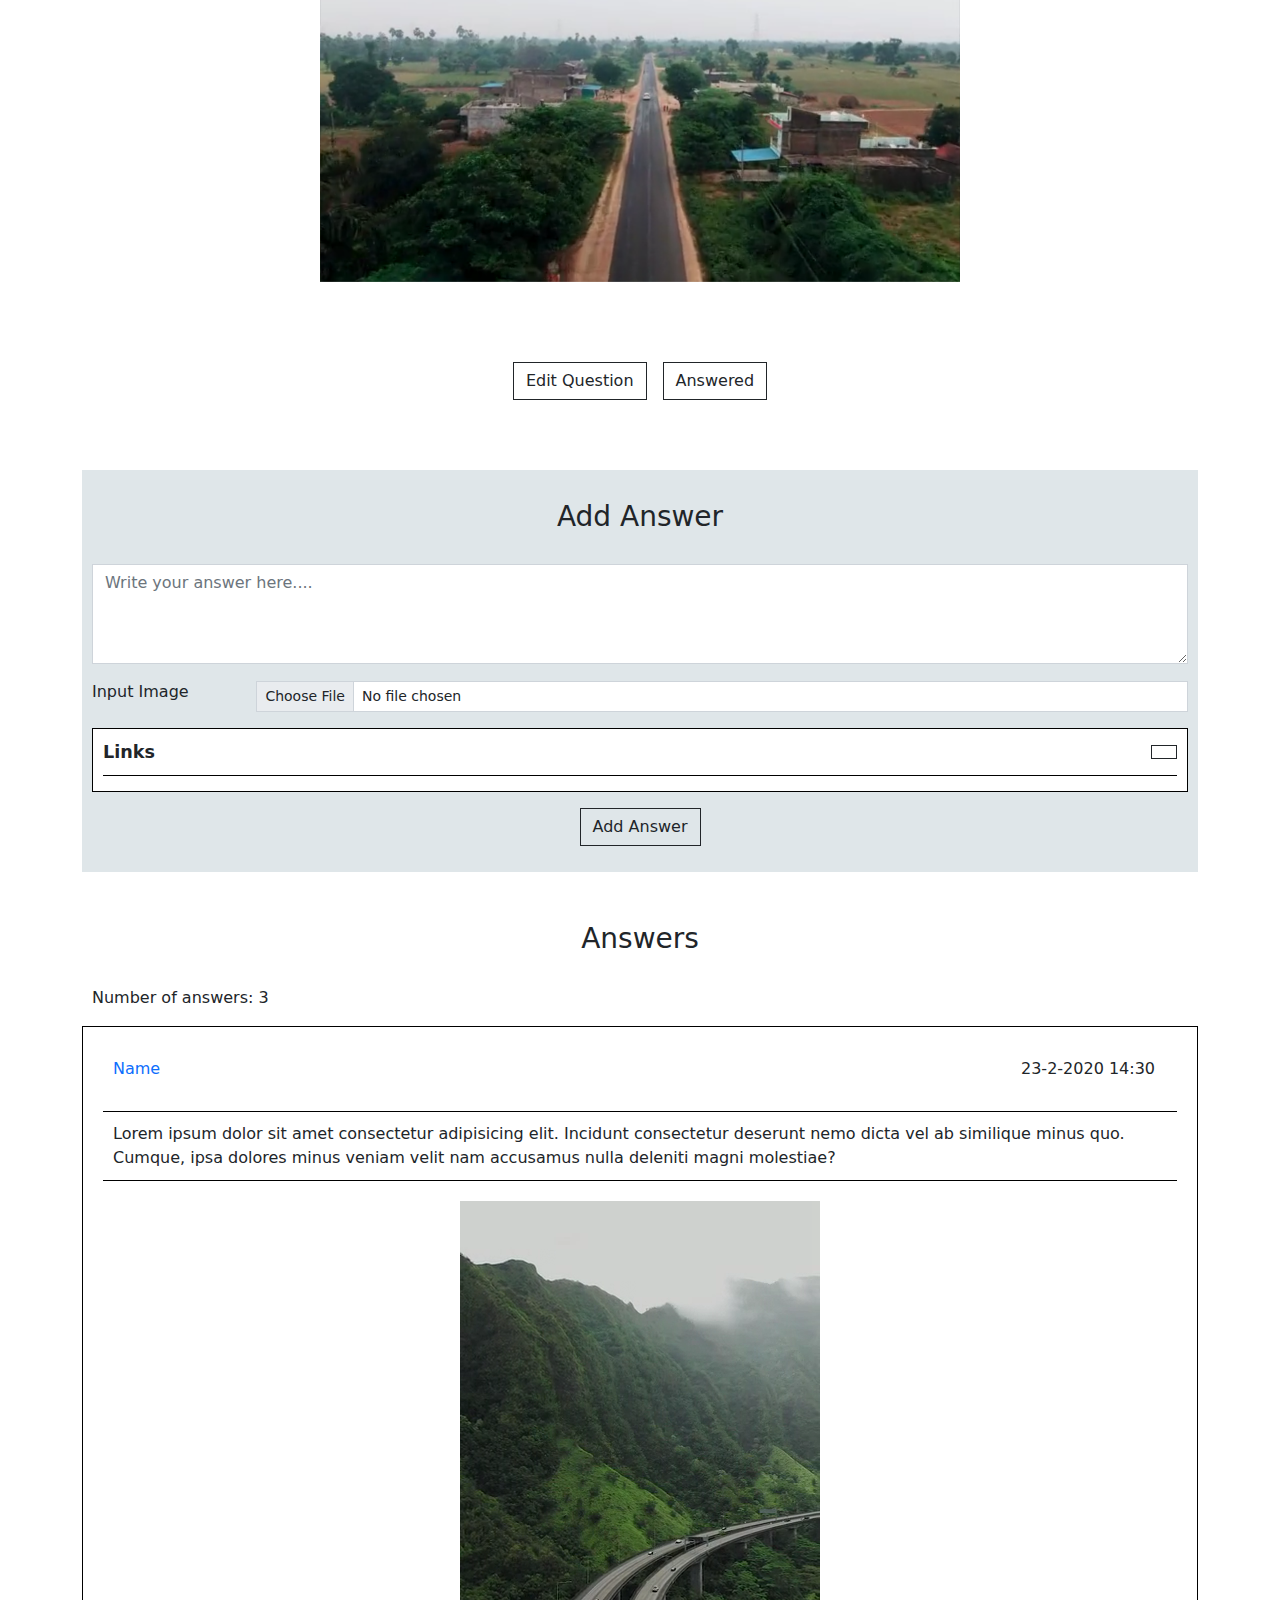
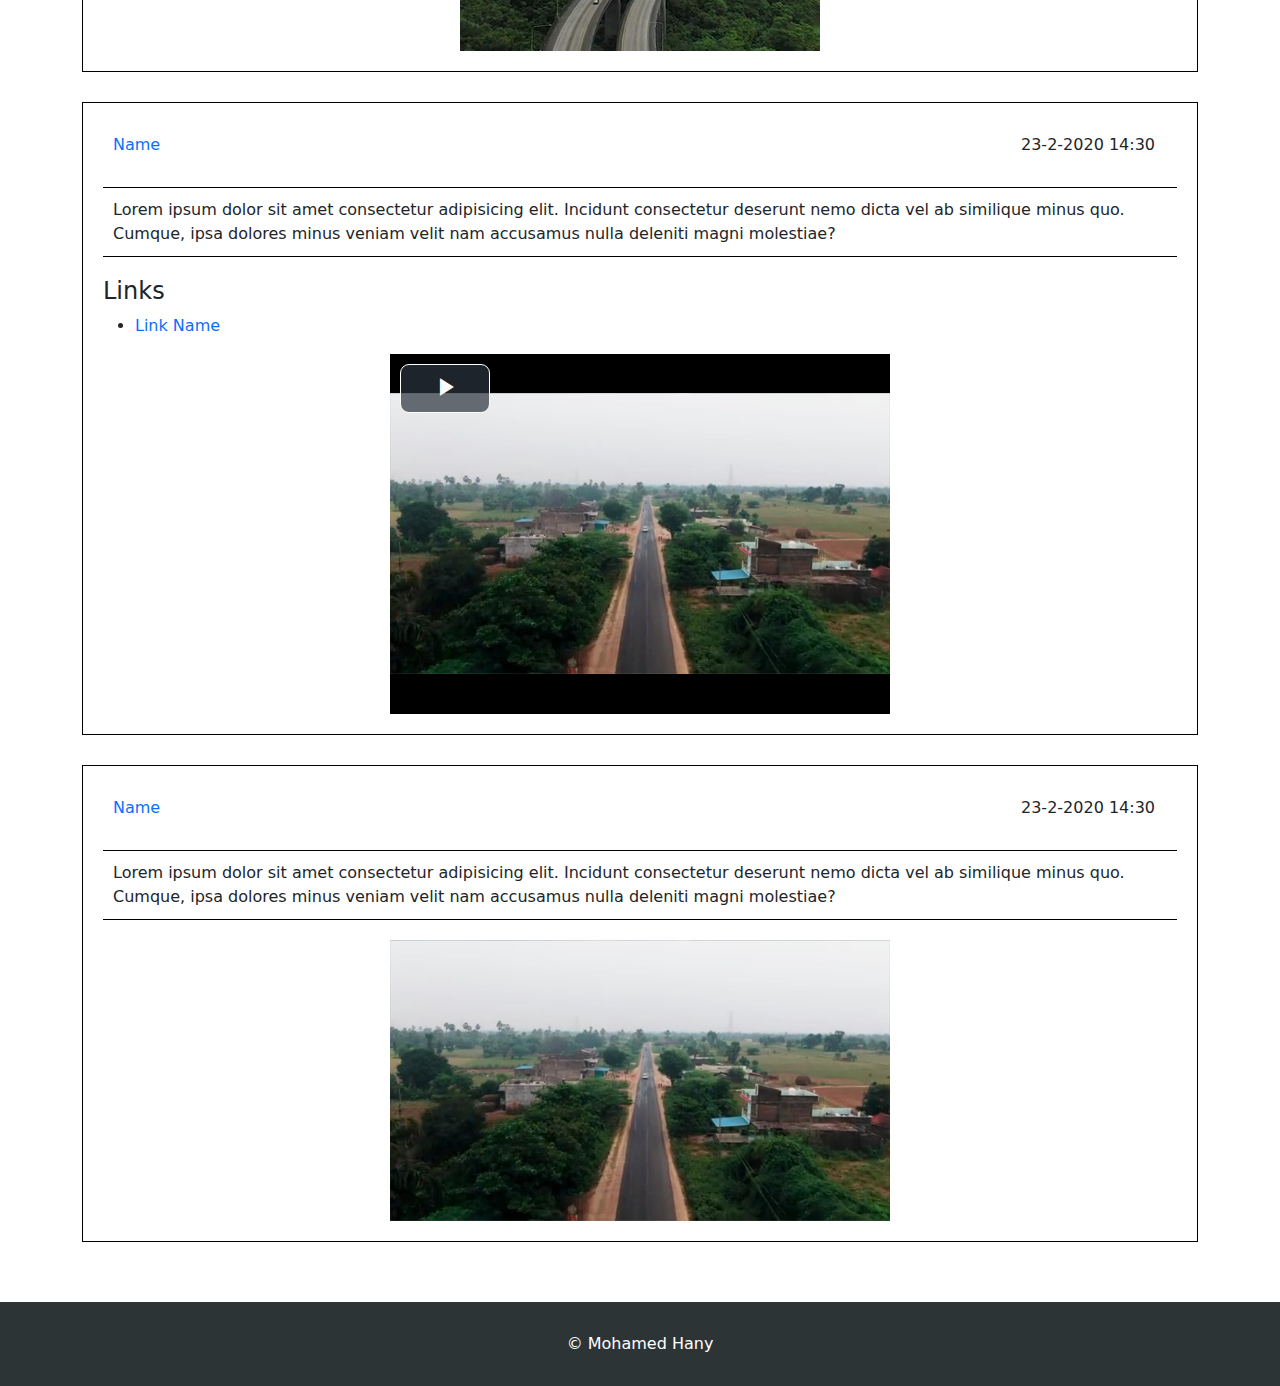
<file: question.html>
<!DOCTYPE html>
<html lang="en">
<head>
    <meta charset="UTF-8">
    <meta name="viewport" content="width=device-width, initial-scale=1.0">
    <title>ESC - QUESTION</title>
    <link rel="shortcut icon" href="./images/ESC.png" type="image/x-icon">
    <!--bootstrap-->
    <link rel="stylesheet" href="./styles/bootstrap.min.css">
    <!--swiper-->
    <link rel="stylesheet" href="./styles/swiper-bundle.min.css">
    <!--video-js-->
    <link rel="stylesheet" href="./styles/video-js.min.css">
    <link rel="stylesheet" href="./styles/video-js-city.css">
    <!--font awesome-->
    <link rel="stylesheet" href="https://pro.fontawesome.com/releases/v5.10.0/css/all.css" integrity="sha384-AYmEC3Yw5cVb3ZcuHtOA93w35dYTsvhLPVnYs9eStHfGJvOvKxVfELGroGkvsg+p" crossorigin="anonymous"/>
    <!--main style sheet-->
    <link rel="stylesheet" href="./styles/main.css">
</head>
<body id="question-page">
    <nav class="navbar navbar-expand-lg navbar-light bg-light sticky-top">
        <div class="container">
            <a class="navbar-brand" href="./index.html" data-bs-toggle="tooltip" data-bs-placement="bottom" title="Earth Science Community">ESC</a>
            <button class="navbar-toggler" type="button" data-bs-toggle="collapse" data-bs-target="#navbarSupportedContent" aria-controls="navbarSupportedContent" aria-expanded="false" aria-label="Toggle navigation">
                <span class="navbar-toggler-icon"></span>
            </button>
            <div class="collapse navbar-collapse " id="navbarSupportedContent">
                <ul class="navbar-nav me-auto mb-2 mb-lg-0">
                    <li class="nav-item">
                        <a class="nav-link active" aria-current="page" href="./index.html">Home</a>
                    </li>
                    <li class="nav-item">
                        <a class="nav-link" href="./connections.html">Make Connections</a>
                    </li>
                    <!-- <li class="nav-item">
                        <a class="nav-link" href="#">Top Scientist</a>
                    </li> -->
                    <li class="nav-item">
                        <a class="nav-link" href="./posts.html">Post</a>
                    </li>
                    <li class="nav-item">
                        <a class="nav-link" href="./questions.html">Question</a>
                    </li>
                    <li class="nav-item">
                        <a class="nav-link" href="./search.html">search</a>
                    </li>
                    <li><hr class="dropdown-divider d-lg-none"></li>
                </ul>
                <form class="d-flex">
                    <input class="form-control me-2" type="search" placeholder="Search" aria-label="Search">
                    <button class="btn btn-outline-dark" type="submit">Search</button>
                </form>

                <!-- <ul class="navbar-nav" id="profile-dropdown">
                    <li class="nav-item dropdown">
                        <a class="nav-link dropdown-toggle" href="#" id="navbarDropdown" role="button" data-bs-toggle="dropdown" aria-expanded="false">
                            <img class="p-pic" src="./images/M0.jpeg" alt="M0">
                        </a>
                        <ul class="dropdown-menu" aria-labelledby="navbarDropdown">
                            <li class="dropdown-item">name</li>
                            <li class="dropdown-item">Jop</li>
                            <li><a href="./profile.html" class="btn btn-outline-dark">View Profile</a></li>
                        </ul>
                    </li>
                </ul> -->

                <div class="sign-div">
                    <button type="button" class="btn btn-outline-dark" data-bs-toggle="modal" data-bs-target="#logInModal">Log In</button>
                    <a href="./sign-up.html" class="btn btn-outline-dark">Sign Up</a>
                </div>
            </div>
        </div>
    </nav>

    <header>
        <div class="fader"></div>
        <div class="container">
            <h1>Earth Science Community</h1>
            <p>A place that every scientist will love</p>
        </div>
    </header>


    <section id="s-question-section">
        <div class="container">
            <div class="question-container">
                <div class="question-header">
                    <h2 class="question-title">blah blah blah Lorem ipsum dolor sit amet consectetur adipisicing elit. Dolore nobis, excepturi facere qui fugiat atque ?</h2>
                    <div class="question-data">
                        <span class="questioner"><a href="./profile.html">Name</a></span>
                        <div>
                            <span class="date-time">10-9-2015</span>
                            <button class="bookmark-btn btn not-bookmarked" data-bs-toggle="tooltip" data-bs-placement="left" title="Add to bookmarks"><i class="far fa-star"></i></button>
                        </div>
                    </div>
                </div>
                <div class="question-description">
                    <p>
                        Lorem ipsum dolor sit amet, consectetur adipisicing elit. Repudiandae recusandae nulla iusto quaerat, 
                        modi delectus optio deleniti mollitia reprehenderit nisi! Ratione, iusto at sint repudiandae ea expedita 
                        laborum id totam repellat odio, earum voluptatum hic voluptate, tempora animi ab facilis enim delectus quidem 
                        sunt necessitatibus nemo voluptatibus maxime. Officia dolorem sapiente ipsum. Dolorum porro est maiores unde iusto, 
                        sunt necessitatibus.
                    </p>
                </div>
                <div class="question-links mb-3">
                    <h4>Links</h4>
                    <ul>
                        <li class="list-item"><a href="#">Link Name</a></li>
                        <li class="list-item"><a href="#">Link Name</a></li>
                        <li class="list-item"><a href="#">Link Name</a></li>
                    </ul>
                </div>
                <div class="question-media">
                    <h4>Media Attached With The question</h4>
                    <div class="img-holder">
                        <img src="./images/lanscape.png" alt="">
                    </div>
                    <div class="video-holder">
                        <video id="my-video" class="video-js vjs-theme-city" controls preload="auto" poster="./images/lanscape.png" data-setup="{}">
                            <source src="./images/landscape.mp4" type="video/mp4" />
                            <p class="vjs-no-js">
                                To view this video please enable JavaScript, and consider upgrading to a
                                web browser that
                                <a href="https://videojs.com/html5-video-support/" target="_blank">supports HTML5 video</a>
                            </p>
                        </video>
                    </div>
                </div>
                <div class="center-me">
                    <button class="btn btn-outline-dark" id="edit-question">edit question</button>
                    <button class="btn btn-outline-dark ms-3" id="answered">Answered</button>
                </div>
            </div>

            <div id="edit-question-container" class="d-none">
                <form method="POST" id="edit-question-form">
                    <div class="mb-3">
                        <input type="text" name="add-question-title" id="add-question-title" class="form-control" placeholder="type your question">
                    </div>
                    <div class="mb-3">
                        <textarea name="add-question-textarea" id="add-question-textarea" class="form-control" placeholder="write your question in depth"></textarea>
                    </div>
                    <div class="mb-3 form-row">
                        <label for="addQuestionMediaInput" class="form-label">input images</label>
                        <input class="form-control form-control-sm" id="addQuestionMediaInput" type="file" multiple>
                    </div>
                    <div class="mb-3 count-container" id="ques-add-link">
                        <div class="count-header">
                           <span>Links</span>
                           <button type="button" class="btn btn-outline-dark" id="quesAddLink" data-bs-toggle="tooltip" data-bs-placement="bottom" title="Add Link"><i class="fas fa-plus"></i></button>
                        </div>
                    </div>
                    <div class="center-me">
                        <input type="submit" value="Submit" name="submitNewQuestion" class="btn btn-outline-dark">
                        <button id="cancel-edit" class="ms-3 btn btn-outline-dark">Cancel</button>
                    </div>
                </form>
            </div>

            
            <div class="add-answer">
                <h3>add answer</h3>
                <form method="POST" id="add-answer">
                    <div class="mb-3">
                        <textarea name="new-answer" id="new-answer" class="form-control" placeholder="Write your answer here...."></textarea>
                    </div>
                    <div class="mb-3 form-row">
                        <label for="addAnsMediaInput" class="form-label">input image</label>
                        <input class="form-control form-control-sm" id="addAnsMediaInput" type="file">
                    </div>
                    <div class="mb-3 count-container" id="ans-add-link">
                        <div class="count-header">
                           <span>Links</span>
                           <button type="button" class="btn btn-outline-dark" id="ansAddLink" data-bs-toggle="tooltip" data-bs-placement="bottom" title="Add Link"><i class="fas fa-plus"></i></button>
                        </div>
                    </div>
                    <div class="mb-3 center-me">
                        <input type="submit" value="Add Answer" class="btn btn-outline-dark" name="add-ans">
                    </div>
                </form>
            </div>


            <div class="answers-container">
                <h3>Answers</h3>
                <div class="answer-container-data mb-3">
                    <p>Number of answers: <span class="ans-number">3</span></p>
                </div>
                <div class="answer">
                    <div class="answer-heading">
                        <span class="answerer-name"><a href="./profile.html">Name</a></span>
                        <div>
                            <span class="date-time">23-2-2020 14:30</span>
                            <button class="bookmark-btn btn not-bookmarked" data-bs-toggle="tooltip" data-bs-placement="left" title="Add to bookmarks"><i class='far fa-star'></i></button>
                        </div>
                        </div>
                    <div class="answer-body">
                        <p>
                            Lorem ipsum dolor sit amet consectetur adipisicing elit. Incidunt consectetur deserunt 
                            nemo dicta vel ab similique minus quo. Cumque, ipsa dolores minus veniam velit nam accusamus 
                            nulla deleniti magni molestiae?
                        </p>
                    </div>
                    <div class="answer-media">
                        <div>
                            <img src="./images/portrait.png" alt="45454">
                        </div>
                    </div>
                </div>

                <div class="answer">
                    <div class="answer-heading">
                        <span class="answerer-name"><a href="./profile.html">Name</a></span>
                        <div>
                            <span class="date-time">23-2-2020 14:30</span>
                            <button class="bookmark-btn btn not-bookmarked" data-bs-toggle="tooltip" data-bs-placement="left" title="Add to bookmarks"><i class='far fa-star'></i></button>
                        </div>
                        </div>
                    <div class="answer-body">
                        <p>
                            Lorem ipsum dolor sit amet consectetur adipisicing elit. Incidunt consectetur deserunt 
                            nemo dicta vel ab similique minus quo. Cumque, ipsa dolores minus veniam velit nam accusamus 
                            nulla deleniti magni molestiae?
                        </p>
                    </div>
                    <div class="answer-links mb-3">
                        <h4>Links</h4>
                        <ul>
                            <li class="list-item"><a href="#">Link Name</a></li>
                        </ul>
                    </div>
                    <div class="answer-media">
                        <div>
                            <video id="my-video-1" class="video-js vjs-theme-city" controls preload="auto" poster="./images/lanscape.png" data-setup="{}">
                                <source src="./images/landscape.mp4" type="video/mp4" />
                                <p class="vjs-no-js">
                                    To view this video please enable JavaScript, and consider upgrading to a
                                    web browser that
                                    <a href="https://videojs.com/html5-video-support/" target="_blank">supports HTML5 video</a>
                                </p>
                            </video>
                        </div>
                            
                    </div>
                </div>

                <div class="answer">
                    <div class="answer-heading">
                        <span class="answerer-name"><a href="./profile.html">Name</a></span>
                        <div>
                            <span class="date-time">23-2-2020 14:30</span>
                            <button class="bookmark-btn btn not-bookmarked" data-bs-toggle="tooltip" data-bs-placement="left" title="Add to bookmarks"><i class='far fa-star'></i></button>
                        </div>
                        </div>
                    <div class="answer-body">
                        <p>
                            Lorem ipsum dolor sit amet consectetur adipisicing elit. Incidunt consectetur deserunt 
                            nemo dicta vel ab similique minus quo. Cumque, ipsa dolores minus veniam velit nam accusamus 
                            nulla deleniti magni molestiae?
                        </p>
                    </div>
                    <div class="answer-media">
                        <div>
                            <img src="./images/lanscape.png" alt="45454">
                        </div>
                    </div>
                </div>
            </div>

            
        </div>
    </section>
    
    <footer>
        &copy; <a href="#">Mohamed Hany</a>
    </footer>

    <!--chat box-->
    <div class="chat-container">
        <div class="container mb-0">
            <div id="chat">
                <div id="all-chats">
                    <div class="chat-box d-none">
                        <div class="chat-box-header">
                            <p><span class="n-of-online">12</span> Online</p>
                            <span id="close">
                                <i class="fas fa-times"></i>
                            </span>
                        </div>
                        <div class="chat-box-search">
                            <form class="d-flex">
                                <input class="form-control me-2" type="search" placeholder="Search" aria-label="Search">
                                <button class="btn btn-outline-dark" type="submit">Search</button>
                            </form>
                        </div>

                        <div class="chat-box-body">
                            <div class="chat-friend">
                                <img src="./images/L6.jpeg" alt="kjf">
                                <div class="chat-friend-info">
                                    <div class="chat-box-row">
                                        <span class="chat-friend-name">Name 1</span>
                                        <span class="status offline"></span>
                                    </div>
                                    <div class="chat-box-row  all-chat-msg">
                                        <p>Lorem ipsum dolor sit, amet consectetur adipisicing elit. Enim consectetur facilis libero sit in eveniet earum, corrupti necessitatibus deserunt nulla qui deleniti, atque nihil! Debitis ex dolores sunt iure quas?</p>
                                    </div>
                                </div>
                            </div>

                            <div class="chat-friend">
                                <img src="./images/M3.jpeg" alt="kjf">
                                <div class="chat-friend-info">
                                    <div class="chat-box-row">
                                        <span class="chat-friend-name">Name 1</span>
                                        <span class="status online"></span>
                                    </div>
                                    <div class="chat-box-row all-chat-msg">
                                        <p>Lorem ipsum dolor sit, amet consectetur adipisicing elit. Enim consectetur facilis libero sit in eveniet earum, corrupti necessitatibus deserunt nulla qui deleniti, atque nihil! Debitis ex dolores sunt iure quas?</p>
                                    </div>
                                </div>
                            </div>

                            <div class="chat-friend">
                                <img src="./images/M4.jpeg" alt="kjf">
                                <div class="chat-friend-info">
                                    <div class="chat-box-row">
                                        <span class="chat-friend-name">Name 1</span>
                                        <span class="status online"></span>
                                    </div>
                                    <div class="chat-box-row all-chat-msg">
                                        <p>Lorem ipsum dolor sit amet consectetur adipisicing elit. Enim consectetur facilis libero sit in eveniet earum, corrupti necessitatibus deserunt nulla qui deleniti, atque nihil! Debitis ex dolores sunt iure quas?</p>
                                    </div>
                                </div>
                            </div>

                            <div class="chat-friend">
                                <img src="./images/L7.jpeg" alt="kjf">
                                <div class="chat-friend-info">
                                    <div class="chat-box-row">
                                        <span class="chat-friend-name">Name 1</span>
                                        <span class="status online"></span>
                                    </div>
                                    <div class="chat-box-row  all-chat-msg">
                                        <p>Lorem ipsum dolor sit amet consectetur adipisicing elit. Enim consectetur facilis libero sit in eveniet earum, corrupti necessitatibus deserunt nulla qui deleniti, atque nihil! Debitis ex dolores sunt iure quas?</p>
                                    </div>
                                </div>
                            </div>
                            <div class="chat-friend">
                                <img src="./images/L6.jpeg" alt="kjf">
                                <div class="chat-friend-info">
                                    <div class="chat-box-row">
                                        <span class="chat-friend-name">Name 1</span>
                                        <span class="status online"></span>
                                    </div>
                                    <div class="chat-box-row  all-chat-msg">
                                        <p>Lorem ipsum dolor sit, amet consectetur adipisicing elit. Enim consectetur facilis libero sit in eveniet earum, corrupti necessitatibus deserunt nulla qui deleniti, atque nihil! Debitis ex dolores sunt iure quas?</p>
                                    </div>
                                </div>
                            </div>

                            <div class="chat-friend">
                                <img src="./images/M3.jpeg" alt="kjf">
                                <div class="chat-friend-info">
                                    <div class="chat-box-row">
                                        <span class="chat-friend-name">Name 1</span>
                                        <span class="status offline"></span>
                                    </div>
                                    <div class="chat-box-row all-chat-msg">
                                        <p>Lorem ipsum dolor sit, amet consectetur adipisicing elit. Enim consectetur facilis libero sit in eveniet earum, corrupti necessitatibus deserunt nulla qui deleniti, atque nihil! Debitis ex dolores sunt iure quas?</p>
                                    </div>
                                </div>
                            </div>

                            <div class="chat-friend">
                                <img src="./images/M4.jpeg" alt="kjf">
                                <div class="chat-friend-info">
                                    <div class="chat-box-row">
                                        <span class="chat-friend-name">Name 1</span>
                                        <span class="status online"></span>
                                    </div>
                                    <div class="chat-box-row all-chat-msg">
                                        <p>Lorem ipsum dolor sit amet consectetur adipisicing elit. Enim consectetur facilis libero sit in eveniet earum, corrupti necessitatibus deserunt nulla qui deleniti, atque nihil! Debitis ex dolores sunt iure quas?</p>
                                    </div>
                                </div>
                            </div>

                            <div class="chat-friend">
                                <img src="./images/L7.jpeg" alt="kjf">
                                <div class="chat-friend-info">
                                    <div class="chat-box-row">
                                        <span class="chat-friend-name">Name 1</span>
                                        <span class="status offline"></span>
                                    </div>
                                    <div class="chat-box-row  all-chat-msg">
                                        <p>Lorem ipsum dolor sit amet consectetur adipisicing elit. Enim consectetur facilis libero sit in eveniet earum, corrupti necessitatibus deserunt nulla qui deleniti, atque nihil! Debitis ex dolores sunt iure quas?</p>
                                    </div>
                                </div>
                            </div>
                        </div>
                    </div>

                    <div class="chat-btn" id="chat-btn">
                        <span>Chat</span> <p><span class="n-of-n-mess">1</span> new messages</p>
                    </div>
                </div>



                <div class="single-chat d-none">
                    <div class="s-chat-header">
                        <div class="chat-box-row">
                            <div class="friend-img">
                                <img src="./images/L6.jpeg" alt="hghg">
                                <div class="friend-info">
                                    <p class="f-name"><a href="./profile.html">Name</a></p>
                                    <p class="status last-seen"></p>
                                </div>
                            </div>

                            <div class="chat-friend-options">
                                <i class="fas fa-times cls-s-chat"></i>
                                <div class="small-options">
                                    <i class="fas fa-video"></i>
                                    <i class="fas fa-phone"></i>
                                    <div class="navbar">
                                        <i class="fas fa-ellipsis-v dropdown-toggle" id="navbarDropdown" role="button" data-bs-toggle="dropdown" aria-expanded="false"></i>
                                        <ul class="dropdown-menu" aria-labelledby="navbarDropdown">
                                            <li class="dropdown-item mute">mute</li>
                                            <li class="dropdown-item block">block</li>
                                        </ul>
                                    </div>
                                </div>
                            </div>

                        </div>
                    </div>

                    <div class="s-chat-body">
                        <div class="message-row send">
                            <div class="message-box">
                                <p>Lorem ipsum dolor sit amet, consectetur adipisicing elit. Quidem, autem quae? Provident est obcaecati placeat sapiente magnam repudiandae adipisci qui!</p>
                                <span class="message-date-time"><span class="msg-date">12-12-2020</span> <span class="msg-time">13:50</span></span>
                            </div>
                        </div>
                        <div class="message-row recieve">
                            <div class="message-box">
                                <p>Lorem ipsum dolor sit amet, consectetur adipisicing elit. Quidem, autem quae? Provident est obcaecati placeat sapiente magnam repudiandae adipisci qui!</p>
                                <span class="message-date-time"><span class="msg-date">12-12-2020</span> <span class="msg-time">13:55</span></span>
                            </div>
                        </div>
                        <div class="message-row recieve">
                            <div class="message-box message-media">
                                <img src="./images/lanscape.png" alt="">
                                <span class="message-date-time"><span class="msg-date">18-1-2021</span> <span class="msg-time">11:30</span></span>
                            </div>
                        </div>
                        <div class="message-row send">
                            <div class="message-box message-media">
                                <img src="./images/M4.jpeg" alt="">
                                <span class="message-date-time"><span class="msg-date">20-1-2021</span><span class="msg-time">09:46</span></span>
                            </div>
                        </div>
                    </div>

                    <div class="s-chat-type-message">
                        <form method="POST">
                            <textarea name="s-chat-type-message-textarea" placeholder="Type your message here"></textarea>
                            <input type="file" class="d-none" name="s-chat-files" multiple>
                            <input type="submit" class="d-none" value="send">
                            <div>
                                <i class="fas fa-paperclip add-files-to-single-chat"></i>
                                <i class="fas fa-paper-plane send-msg-in-single-chat"></i>                                
                            </div>
                        </form>
                        
                    </div>
                </div>
            </div>
        </div>
    </div>

    <!-- Modal -->
    <div class="modal fade" id="logInModal" tabindex="-1" aria-labelledby="logInLabel" aria-hidden="true">
        <div class="modal-dialog">
            <div class="modal-content">
                <div class="modal-header">
                    <h5 class="modal-title" id="logInLabel">Log in to your account</h5>
                    <button type="button" class="btn-close" data-bs-dismiss="modal" aria-label="Close"></button>
                </div>
                <div class="modal-body">
                    <form method="post">
                        <div class="mb-3">
                            <label for="loginEmail" class="form-label">Email address</label>
                            <input type="email" class="form-control" id="loginEmail" name="loginEmail" aria-describedby="emailHelp">
                            <div id="emailHelp" class="form-text">This email deson't exist</div>
                        </div>
                        <div class="mb-3">
                            <label for="loginPass" class="form-label">Password</label>
                            <input type="password" class="form-control" id="loginPass"  name="loginPass" aria-describedby="loginPassHelp">
                            <div id="loginPassHelp" class="form-text">Wrong Passowrd</div>
                        </div>
                        <div class="mb-3">
                            <div class="form-text"><a href="./forget-pass.html">Foregt Passowrd</a> <a href="./reset-pass.html">Reset Passowrd</a></div>
                        </div>
                        <input type="submit" name="logInSupmit" class="d-none">
                    </form>
                </div>
                <div class="modal-footer">
                    <button type="button" class="btn btn-outline-secondary" data-bs-dismiss="modal">Close</button>
                    <button type="button" class="btn btn-outline-dark">Login</button>
                </div>
            </div>
        </div>
    </div>


<!--scripts-->
<script src="./scripts/jquery-3.5.1.min.js"></script>
<script src="./scripts/bootstrap.min.js"></script>
<script src="./scripts/swiper-bundle.min.js"></script>
<script src="./scripts/video.min.js"></script>
<script src="./scripts/main.js"></script>
</body>
</html>
</file>
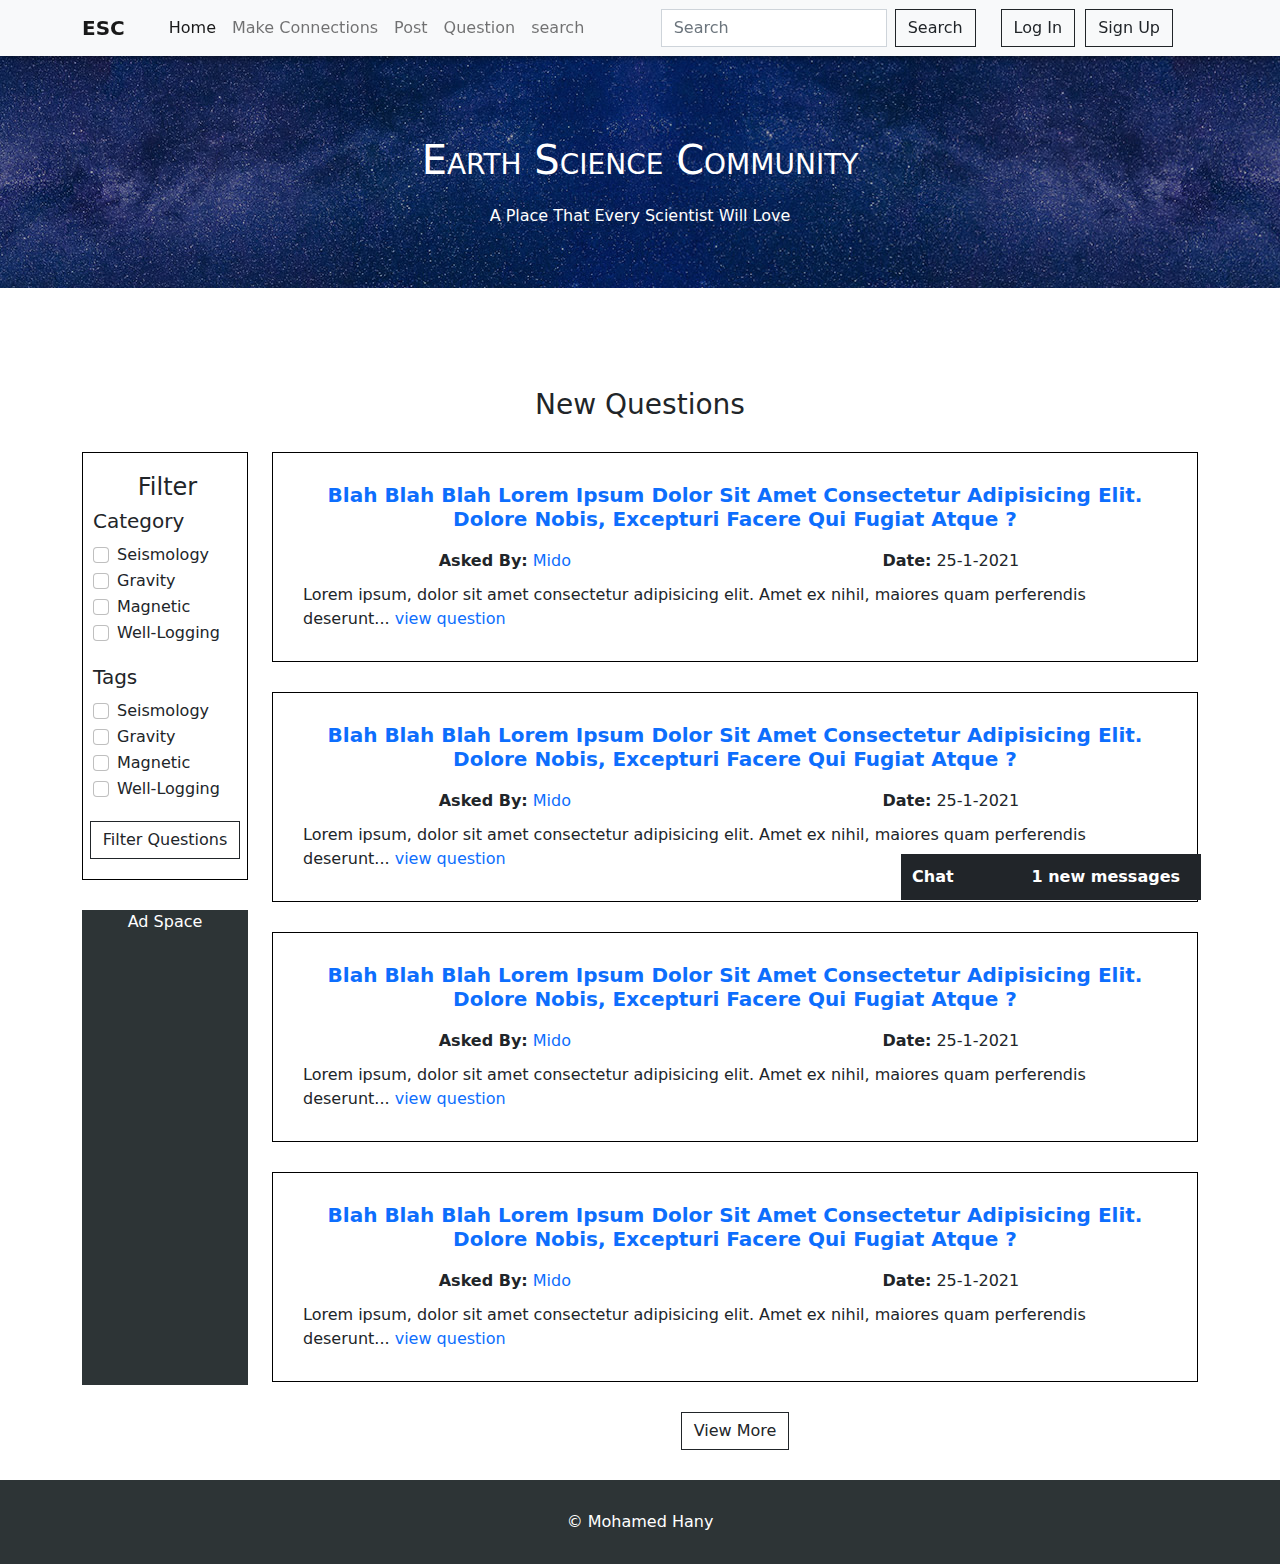
<file: questions.html>
<!DOCTYPE html>
<html lang="en">
<head>
    <meta charset="UTF-8">
    <meta name="viewport" content="width=device-width, initial-scale=1.0">
    <title>ESC - QUESTIONS</title>
    <link rel="shortcut icon" href="./images/ESC.png" type="image/x-icon">
    <!--bootstrap-->
    <link rel="stylesheet" href="./styles/bootstrap.min.css">
    <!--swiper-->
    <link rel="stylesheet" href="./styles/swiper-bundle.min.css">
    <!--video-js-->
    <link rel="stylesheet" href="./styles/video-js.min.css">
    <link rel="stylesheet" href="./styles/video-js-city.css">
    <!--font awesome-->
    <link rel="stylesheet" href="https://pro.fontawesome.com/releases/v5.10.0/css/all.css" integrity="sha384-AYmEC3Yw5cVb3ZcuHtOA93w35dYTsvhLPVnYs9eStHfGJvOvKxVfELGroGkvsg+p" crossorigin="anonymous"/>
    <!--main style sheet-->
    <link rel="stylesheet" href="./styles/main.css">
</head>
<body id="questions-page">
    <nav class="navbar navbar-expand-lg navbar-light bg-light sticky-top">
        <div class="container">
            <a class="navbar-brand" href="./index.html" data-bs-toggle="tooltip" data-bs-placement="bottom" title="Earth Science Community">ESC</a>
            <button class="navbar-toggler" type="button" data-bs-toggle="collapse" data-bs-target="#navbarSupportedContent" aria-controls="navbarSupportedContent" aria-expanded="false" aria-label="Toggle navigation">
                <span class="navbar-toggler-icon"></span>
            </button>
            <div class="collapse navbar-collapse " id="navbarSupportedContent">
                <ul class="navbar-nav me-auto mb-2 mb-lg-0">
                    <li class="nav-item">
                        <a class="nav-link active" aria-current="page" href="./index.html">Home</a>
                    </li>
                    <li class="nav-item">
                        <a class="nav-link" href="./connections.html">Make Connections</a>
                    </li>
                    <!-- <li class="nav-item">
                        <a class="nav-link" href="#">Top Scientist</a>
                    </li> -->
                    <li class="nav-item">
                        <a class="nav-link" href="./posts.html">Post</a>
                    </li>
                    <li class="nav-item">
                        <a class="nav-link" href="./questions.html">Question</a>
                    </li>
                    <li class="nav-item">
                        <a class="nav-link" href="./search.html">search</a>
                    </li>
                    <li><hr class="dropdown-divider d-lg-none"></li>
                </ul>
                <form class="d-flex">
                    <input class="form-control me-2" type="search" placeholder="Search" aria-label="Search">
                    <button class="btn btn-outline-dark" type="submit">Search</button>
                </form>

                <!-- <ul class="navbar-nav" id="profile-dropdown">
                    <li class="nav-item dropdown">
                        <a class="nav-link dropdown-toggle" href="#" id="navbarDropdown" role="button" data-bs-toggle="dropdown" aria-expanded="false">
                            <img class="p-pic" src="./images/M0.jpeg" alt="M0">
                        </a>
                        <ul class="dropdown-menu" aria-labelledby="navbarDropdown">
                            <li class="dropdown-item">name</li>
                            <li class="dropdown-item">Jop</li>
                            <li><a href="./profile.html" class="btn btn-outline-dark">View Profile</a></li>
                        </ul>
                    </li>
                </ul> -->

                <div class="sign-div">
                    <button type="button" class="btn btn-outline-dark" data-bs-toggle="modal" data-bs-target="#logInModal">Log In</button>
                    <a href="./sign-up.html" class="btn btn-outline-dark">Sign Up</a>
                </div>
            </div>
        </div>
    </nav>

    <header>
        <div class="fader"></div>
        <div class="container">
            <h1>Earth Science Community</h1>
            <p>A place that every scientist will love</p>
        </div>
    </header>

    <section>
        <div class="container">
            <div class="row" id="new-questions">
                <h3>New Questions</h3>
                <div class="col-md-3 col-xl-2">
                    <div class="filter">
                        <div class="filter-header">
                            <h4><i class="fas fa-filter"></i> Filter</h4>
                            <span class="filter-arrow"><i class="fas fa-sort-down"></i></span>
                        </div>
                        <!-- <h4>Filter  </h4> -->
                        <form method="GET" class="filter-form" id="filter-questions">
                            <div class="check-group">
                                <h5>category</h5>
                                <div class="form-check">
                                    <input class="form-check-input" type="checkbox" value="" id="q-filter-seismology">
                                    <label class="form-check-label" for="q-filter-seismology">seismology</label>
                                </div>
                                <div class="form-check">
                                    <input class="form-check-input" type="checkbox" value="" id="q-filter-gravity">
                                    <label class="form-check-label" for="q-filter-gravity">gravity</label>
                                </div>
                                <div class="form-check">
                                    <input class="form-check-input" type="checkbox" value="" id="q-filter-magnetic">
                                    <label class="q-filter-magnetic" for="q-filter-seismology">magnetic</label>
                                </div>
                                <div class="form-check">
                                    <input class="form-check-input" type="checkbox" value="" id="q-filter-well-logging">
                                    <label class="form-check-label" for="q-filter-well-logging">well-logging</label>
                                </div>
                            </div>
                            
                            <div class="check-group">
                                <h5>Tags</h5>
                                <div class="form-check">
                                    <input class="form-check-input" type="checkbox" value="" id="q-filter-seismology-2">
                                    <label class="form-check-label" for="q-filter-seismology-2">seismology</label>
                                </div>
                                <div class="form-check">
                                    <input class="form-check-input" type="checkbox" value="" id="q-filter-gravity-2">
                                    <label class="form-check-label" for="q-filter-gravity-2">gravity</label>
                                </div>
                                <div class="form-check">
                                    <input class="form-check-input" type="checkbox" value="" id="q-filter-magnetic-2">
                                    <label class="q-filter-magnetic" for="q-filter-seismology-2">magnetic</label>
                                </div>
                                <div class="form-check">
                                    <input class="form-check-input" type="checkbox" value="" id="q-filter-well-logging-2">
                                    <label class="form-check-label" for="q-filter-well-logging-2">well-logging</label>
                                </div>
                            </div>
                            
                            <div class="center-me">
                                <input type="submit" value="Filter Questions" name="submitQuestionFilter" class="btn btn-outline-dark">
                            </div>
                        </form>
                    </div>
                    <div class="ad-space">
                        Ad Space
                    </div>
                </div>

                <div class="col-md-9 col-xl-10 questions">
                    <!--questions-->
                    <div>
                        <div class="question">
                            <div class="question-header">
                                <h5 class="title"><a href="./question.html">blah blah blah Lorem ipsum dolor sit amet consectetur adipisicing elit. Dolore nobis, excepturi facere qui fugiat atque ?</a></h5>
                                <div class="question-row">
                                    <div class="questioner"><span>Asked By: </span><a href="./profile.html">Mido</a></div>
                                    <div>
                                        <div class="date"><span>Date: </span> <span>25-1-2021</span></div>
                                        <button class="bookmark-btn btn not-bookmarked" data-bs-toggle="tooltip" data-bs-placement="left" title="Add to bookmarks"><i class="far fa-star"></i></button>
                                    </div>
                                </div>
                            </div>
                            <div class="question-in-depth">
                                <p>Lorem ipsum, dolor sit amet consectetur adipisicing elit. Amet ex nihil, maiores quam perferendis deserunt... <a href="./question.html">view question</a></p>
                            </div>
                        </div>

                        <div class="question">
                            <div class="question-header">
                                <h5 class="title"><a href="./question.html">blah blah blah Lorem ipsum dolor sit amet consectetur adipisicing elit. Dolore nobis, excepturi facere qui fugiat atque ?</a></h5>
                                <div class="question-row">
                                    <div class="questioner"><span>Asked By: </span><a href="./profile.html">Mido</a></div>
                                    <div>
                                        <div class="date"><span>Date: </span> <span>25-1-2021</span></div>
                                        <button class="bookmark-btn btn not-bookmarked" data-bs-toggle="tooltip" data-bs-placement="left" title="Add to bookmarks"><i class="far fa-star"></i></button>
                                    </div>
                                </div>
                            </div>
                            <div class="question-in-depth">
                                <p>Lorem ipsum, dolor sit amet consectetur adipisicing elit. Amet ex nihil, maiores quam perferendis deserunt... <a href="./question.html">view question</a></p>
                            </div>
                        </div>

                        <div class="question">
                            <div class="question-header">
                                <h5 class="title"><a href="./question.html">blah blah blah Lorem ipsum dolor sit amet consectetur adipisicing elit. Dolore nobis, excepturi facere qui fugiat atque ?</a></h5>
                                <div class="question-row">
                                    <div class="questioner"><span>Asked By: </span><a href="./profile.html">Mido</a></div>
                                    <div>
                                        <div class="date"><span>Date: </span> <span>25-1-2021</span></div>
                                        <button class="bookmark-btn btn not-bookmarked" data-bs-toggle="tooltip" data-bs-placement="left" title="Add to bookmarks"><i class="far fa-star"></i></button>
                                    </div>
                                </div>
                            </div>
                            <div class="question-in-depth">
                                <p>Lorem ipsum, dolor sit amet consectetur adipisicing elit. Amet ex nihil, maiores quam perferendis deserunt... <a href="./question.html">view question</a></p>
                            </div>
                        </div>

                        <div class="question">
                            <div class="question-header">
                                <h5 class="title"><a href="./question.html">blah blah blah Lorem ipsum dolor sit amet consectetur adipisicing elit. Dolore nobis, excepturi facere qui fugiat atque ?</a></h5>
                                <div class="question-row">
                                    <div class="questioner"><span>Asked By: </span><a href="./profile.html">Mido</a></div>
                                    <div>
                                        <div class="date"><span>Date: </span> <span>25-1-2021</span></div>
                                        <button class="bookmark-btn btn not-bookmarked" data-bs-toggle="tooltip" data-bs-placement="left" title="Add to bookmarks"><i class="far fa-star"></i></button>
                                    </div>
                                </div>
                            </div>
                            <div class="question-in-depth">
                                <p>Lorem ipsum, dolor sit amet consectetur adipisicing elit. Amet ex nihil, maiores quam perferendis deserunt... <a href="./question.html">view question</a></p>
                            </div>
                        </div>

                        <div class="center-me">
                            <a href="#" class="btn btn-outline-dark">View More</a>
                        </div>
                    </div>

                </div>

            </div>
        </div>
    </section>

    
    <footer>
        &copy; <a href="#">Mohamed Hany</a>
    </footer>

    <!--chat box-->
    <div class="chat-container">
        <div class="container mb-0">
            <div id="chat">
                <div id="all-chats">
                    <div class="chat-box d-none">
                        <div class="chat-box-header">
                            <p><span class="n-of-online">12</span> Online</p>
                            <span id="close">
                                <i class="fas fa-times"></i>
                            </span>
                        </div>
                        <div class="chat-box-search">
                            <form class="d-flex">
                                <input class="form-control me-2" type="search" placeholder="Search" aria-label="Search">
                                <button class="btn btn-outline-dark" type="submit">Search</button>
                            </form>
                        </div>

                        <div class="chat-box-body">
                            <div class="chat-friend">
                                <img src="./images/L6.jpeg" alt="kjf">
                                <div class="chat-friend-info">
                                    <div class="chat-box-row">
                                        <span class="chat-friend-name">Name 1</span>
                                        <span class="status offline"></span>
                                    </div>
                                    <div class="chat-box-row  all-chat-msg">
                                        <p>Lorem ipsum dolor sit, amet consectetur adipisicing elit. Enim consectetur facilis libero sit in eveniet earum, corrupti necessitatibus deserunt nulla qui deleniti, atque nihil! Debitis ex dolores sunt iure quas?</p>
                                    </div>
                                </div>
                            </div>

                            <div class="chat-friend">
                                <img src="./images/M3.jpeg" alt="kjf">
                                <div class="chat-friend-info">
                                    <div class="chat-box-row">
                                        <span class="chat-friend-name">Name 1</span>
                                        <span class="status online"></span>
                                    </div>
                                    <div class="chat-box-row all-chat-msg">
                                        <p>Lorem ipsum dolor sit, amet consectetur adipisicing elit. Enim consectetur facilis libero sit in eveniet earum, corrupti necessitatibus deserunt nulla qui deleniti, atque nihil! Debitis ex dolores sunt iure quas?</p>
                                    </div>
                                </div>
                            </div>

                            <div class="chat-friend">
                                <img src="./images/M4.jpeg" alt="kjf">
                                <div class="chat-friend-info">
                                    <div class="chat-box-row">
                                        <span class="chat-friend-name">Name 1</span>
                                        <span class="status online"></span>
                                    </div>
                                    <div class="chat-box-row all-chat-msg">
                                        <p>Lorem ipsum dolor sit amet consectetur adipisicing elit. Enim consectetur facilis libero sit in eveniet earum, corrupti necessitatibus deserunt nulla qui deleniti, atque nihil! Debitis ex dolores sunt iure quas?</p>
                                    </div>
                                </div>
                            </div>

                            <div class="chat-friend">
                                <img src="./images/L7.jpeg" alt="kjf">
                                <div class="chat-friend-info">
                                    <div class="chat-box-row">
                                        <span class="chat-friend-name">Name 1</span>
                                        <span class="status online"></span>
                                    </div>
                                    <div class="chat-box-row  all-chat-msg">
                                        <p>Lorem ipsum dolor sit amet consectetur adipisicing elit. Enim consectetur facilis libero sit in eveniet earum, corrupti necessitatibus deserunt nulla qui deleniti, atque nihil! Debitis ex dolores sunt iure quas?</p>
                                    </div>
                                </div>
                            </div>
                            <div class="chat-friend">
                                <img src="./images/L6.jpeg" alt="kjf">
                                <div class="chat-friend-info">
                                    <div class="chat-box-row">
                                        <span class="chat-friend-name">Name 1</span>
                                        <span class="status online"></span>
                                    </div>
                                    <div class="chat-box-row  all-chat-msg">
                                        <p>Lorem ipsum dolor sit, amet consectetur adipisicing elit. Enim consectetur facilis libero sit in eveniet earum, corrupti necessitatibus deserunt nulla qui deleniti, atque nihil! Debitis ex dolores sunt iure quas?</p>
                                    </div>
                                </div>
                            </div>

                            <div class="chat-friend">
                                <img src="./images/M3.jpeg" alt="kjf">
                                <div class="chat-friend-info">
                                    <div class="chat-box-row">
                                        <span class="chat-friend-name">Name 1</span>
                                        <span class="status offline"></span>
                                    </div>
                                    <div class="chat-box-row all-chat-msg">
                                        <p>Lorem ipsum dolor sit, amet consectetur adipisicing elit. Enim consectetur facilis libero sit in eveniet earum, corrupti necessitatibus deserunt nulla qui deleniti, atque nihil! Debitis ex dolores sunt iure quas?</p>
                                    </div>
                                </div>
                            </div>

                            <div class="chat-friend">
                                <img src="./images/M4.jpeg" alt="kjf">
                                <div class="chat-friend-info">
                                    <div class="chat-box-row">
                                        <span class="chat-friend-name">Name 1</span>
                                        <span class="status online"></span>
                                    </div>
                                    <div class="chat-box-row all-chat-msg">
                                        <p>Lorem ipsum dolor sit amet consectetur adipisicing elit. Enim consectetur facilis libero sit in eveniet earum, corrupti necessitatibus deserunt nulla qui deleniti, atque nihil! Debitis ex dolores sunt iure quas?</p>
                                    </div>
                                </div>
                            </div>

                            <div class="chat-friend">
                                <img src="./images/L7.jpeg" alt="kjf">
                                <div class="chat-friend-info">
                                    <div class="chat-box-row">
                                        <span class="chat-friend-name">Name 1</span>
                                        <span class="status offline"></span>
                                    </div>
                                    <div class="chat-box-row  all-chat-msg">
                                        <p>Lorem ipsum dolor sit amet consectetur adipisicing elit. Enim consectetur facilis libero sit in eveniet earum, corrupti necessitatibus deserunt nulla qui deleniti, atque nihil! Debitis ex dolores sunt iure quas?</p>
                                    </div>
                                </div>
                            </div>
                        </div>
                    </div>

                    <div class="chat-btn" id="chat-btn">
                        <span>Chat</span> <p><span class="n-of-n-mess">1</span> new messages</p>
                    </div>
                </div>



                <div class="single-chat d-none">
                    <div class="s-chat-header">
                        <div class="chat-box-row">
                            <div class="friend-img">
                                <img src="./images/L6.jpeg" alt="hghg">
                                <div class="friend-info">
                                    <p class="f-name"><a href="./profile.html">Name</a></p>
                                    <p class="status last-seen"></p>
                                </div>
                            </div>

                            <div class="chat-friend-options">
                                <i class="fas fa-times cls-s-chat"></i>
                                <div class="small-options">
                                    <i class="fas fa-video"></i>
                                    <i class="fas fa-phone"></i>
                                    <div class="navbar">
                                        <i class="fas fa-ellipsis-v dropdown-toggle" id="navbarDropdown" role="button" data-bs-toggle="dropdown" aria-expanded="false"></i>
                                        <ul class="dropdown-menu" aria-labelledby="navbarDropdown">
                                            <li class="dropdown-item mute">mute</li>
                                            <li class="dropdown-item block">block</li>
                                        </ul>
                                    </div>
                                </div>
                            </div>

                        </div>
                    </div>

                    <div class="s-chat-body">
                        <div class="message-row send">
                            <div class="message-box">
                                <p>Lorem ipsum dolor sit amet, consectetur adipisicing elit. Quidem, autem quae? Provident est obcaecati placeat sapiente magnam repudiandae adipisci qui!</p>
                                <span class="message-date-time"><span class="msg-date">12-12-2020</span> <span class="msg-time">13:50</span></span>
                            </div>
                        </div>
                        <div class="message-row recieve">
                            <div class="message-box">
                                <p>Lorem ipsum dolor sit amet, consectetur adipisicing elit. Quidem, autem quae? Provident est obcaecati placeat sapiente magnam repudiandae adipisci qui!</p>
                                <span class="message-date-time"><span class="msg-date">12-12-2020</span> <span class="msg-time">13:55</span></span>
                            </div>
                        </div>
                        <div class="message-row recieve">
                            <div class="message-box message-media">
                                <img src="./images/lanscape.png" alt="">
                                <span class="message-date-time"><span class="msg-date">18-1-2021</span> <span class="msg-time">11:30</span></span>
                            </div>
                        </div>
                        <div class="message-row send">
                            <div class="message-box message-media">
                                <img src="./images/M4.jpeg" alt="">
                                <span class="message-date-time"><span class="msg-date">20-1-2021</span><span class="msg-time">09:46</span></span>
                            </div>
                        </div>
                    </div>

                    <div class="s-chat-type-message">
                        <form method="POST">
                            <textarea name="s-chat-type-message-textarea" placeholder="Type your message here"></textarea>
                            <input type="file" class="d-none" name="s-chat-files" multiple>
                            <input type="submit" class="d-none" value="send">
                            <div>
                                <i class="fas fa-paperclip add-files-to-single-chat"></i>
                                <i class="fas fa-paper-plane send-msg-in-single-chat"></i>                                
                            </div>
                        </form>
                        
                    </div>
                </div>
            </div>
        </div>
    </div>

    <!-- Modal -->
    <div class="modal fade" id="logInModal" tabindex="-1" aria-labelledby="logInLabel" aria-hidden="true">
        <div class="modal-dialog">
            <div class="modal-content">
                <div class="modal-header">
                    <h5 class="modal-title" id="logInLabel">Log in to your account</h5>
                    <button type="button" class="btn-close" data-bs-dismiss="modal" aria-label="Close"></button>
                </div>
                <div class="modal-body">
                    <form method="post">
                        <div class="mb-3">
                            <label for="loginEmail" class="form-label">Email address</label>
                            <input type="email" class="form-control" id="loginEmail" name="loginEmail" aria-describedby="emailHelp">
                            <div id="emailHelp" class="form-text">This email deson't exist</div>
                        </div>
                        <div class="mb-3">
                            <label for="loginPass" class="form-label">Password</label>
                            <input type="password" class="form-control" id="loginPass"  name="loginPass" aria-describedby="loginPassHelp">
                            <div id="loginPassHelp" class="form-text">Wrong Passowrd</div>
                        </div>
                        <div class="mb-3">
                            <div class="form-text"><a href="./forget-pass.html">Foregt Passowrd</a> <a href="./reset-pass.html">Reset Passowrd</a></div>
                        </div>
                        <input type="submit" name="logInSupmit" class="d-none">
                    </form>
                </div>
                <div class="modal-footer">
                    <button type="button" class="btn btn-outline-secondary" data-bs-dismiss="modal">Close</button>
                    <button type="button" class="btn btn-outline-dark">Login</button>
                </div>
            </div>
        </div>
    </div>


<!--scripts-->
<script src="./scripts/jquery-3.5.1.min.js"></script>
<script src="./scripts/bootstrap.min.js"></script>
<script src="./scripts/swiper-bundle.min.js"></script>
<script src="./scripts/video.min.js"></script>
<script src="./scripts/main.js"></script>
</body>
</html>
</file>
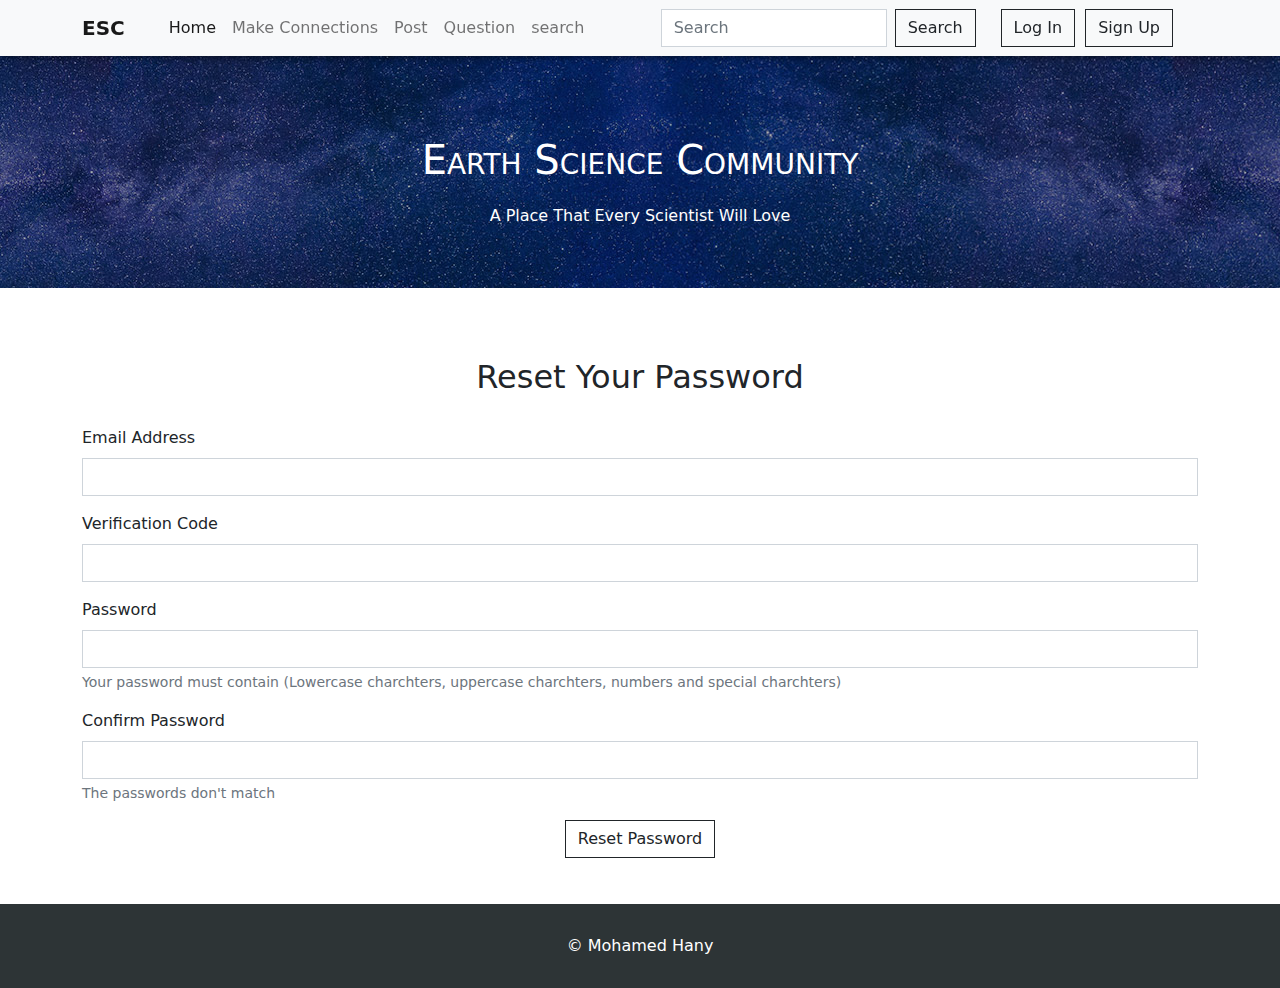
<file: reset-pass.html>
<!DOCTYPE html>
<html lang="en">
<head>
    <meta charset="UTF-8">
    <meta name="viewport" content="width=device-width, initial-scale=1.0">
    <title>ESC - RESET PASSWORD</title>
    <link rel="shortcut icon" href="./images/ESC.png" type="image/x-icon">
    <!--bootstrap-->
    <link rel="stylesheet" href="./styles/bootstrap.min.css">
    <!--swiper-->
    <link rel="stylesheet" href="./styles/swiper-bundle.min.css">
    <!--video-js-->
    <link rel="stylesheet" href="./styles/video-js.min.css">
    <link rel="stylesheet" href="./styles/video-js-city.css">
    <!--font awesome-->
    <link rel="stylesheet" href="https://pro.fontawesome.com/releases/v5.10.0/css/all.css" integrity="sha384-AYmEC3Yw5cVb3ZcuHtOA93w35dYTsvhLPVnYs9eStHfGJvOvKxVfELGroGkvsg+p" crossorigin="anonymous"/>
    <!--main style sheet-->
    <link rel="stylesheet" href="./styles/main.css">
</head>
<body id="reset-pass-page">
    <nav class="navbar navbar-expand-lg navbar-light bg-light sticky-top">
        <div class="container">
            <a class="navbar-brand" href="./index.html" data-bs-toggle="tooltip" data-bs-placement="bottom" title="Earth Science Community">ESC</a>
            <button class="navbar-toggler" type="button" data-bs-toggle="collapse" data-bs-target="#navbarSupportedContent" aria-controls="navbarSupportedContent" aria-expanded="false" aria-label="Toggle navigation">
                <span class="navbar-toggler-icon"></span>
            </button>
            <div class="collapse navbar-collapse " id="navbarSupportedContent">
                <ul class="navbar-nav me-auto mb-2 mb-lg-0">
                    <li class="nav-item">
                        <a class="nav-link active" aria-current="page" href="./index.html">Home</a>
                    </li>
                    <li class="nav-item">
                        <a class="nav-link" href="./connections.html">Make Connections</a>
                    </li>
                    <!-- <li class="nav-item">
                        <a class="nav-link" href="#">Top Scientist</a>
                    </li> -->
                    <li class="nav-item">
                        <a class="nav-link" href="./posts.html">Post</a>
                    </li>
                    <li class="nav-item">
                        <a class="nav-link" href="./questions.html">Question</a>
                    </li>
                    <li class="nav-item">
                        <a class="nav-link" href="./search.html">search</a>
                    </li>
                    <li><hr class="dropdown-divider d-lg-none"></li>
                </ul>
                <form class="d-flex">
                    <input class="form-control me-2" type="search" placeholder="Search" aria-label="Search">
                    <button class="btn btn-outline-dark" type="submit">Search</button>
                </form>

                <!-- <ul class="navbar-nav" id="profile-dropdown">
                    <li class="nav-item dropdown">
                        <a class="nav-link dropdown-toggle" href="#" id="navbarDropdown" role="button" data-bs-toggle="dropdown" aria-expanded="false">
                            <img class="p-pic" src="./images/M0.jpeg" alt="M0">
                        </a>
                        <ul class="dropdown-menu" aria-labelledby="navbarDropdown">
                            <li class="dropdown-item">name</li>
                            <li class="dropdown-item">Jop</li>
                            <li><a href="./profile.html" class="btn btn-outline-dark">View Profile</a></li>
                        </ul>
                    </li>
                </ul> -->

                <div class="sign-div">
                    <button type="button" class="btn btn-outline-dark" data-bs-toggle="modal" data-bs-target="#logInModal">Log In</button>
                    <a href="./sign-up.html" class="btn btn-outline-dark">Sign Up</a>
                </div>
            </div>
        </div>
    </nav>

    <header>
        <div class="fader"></div>
        <div class="container">
            <h1>Earth Science Community</h1>
            <p>A place that every scientist will love</p>
        </div>
    </header>


    <section>
        <div class="container">
            <h2>Reset your password</h2>
            <form method="post" id="reset-pass-form">
                <div class="mb-3">
                    <label for="reset-pass-email" class="form-label">Email address</label>
                    <input type="email" class="form-control" id="reset-pass-email" name="reset-pass-email">
                </div>
                <div class="mb-3">
                    <label for="reset-pass-v-code" class="form-label">Verification Code</label>
                    <input type="text" class="form-control" id="reset-pass-v-code" name="reset-pass-v-code">
                </div>
                <div class="mb-3">
                    <label for="reset-pass" class="form-label">password</label>
                    <input type="password" class="form-control" id="reset-pass" name="reset-pass" aria-describedby="resetPassHelp">
                    <div id="resetPassHelp" class="form-text">Your password must contain (Lowercase charchters, uppercase charchters, numbers and special charchters)</div>
                </div>
                <div class="mb-3">
                    <label for="c-reset-pass" class="form-label">confirm password</label>
                    <input type="password" class="form-control" id="c-reset-pass" name="c-reset-pass" aria-describedby="cResetPassHelp">
                    <div id="cResetPassHelp" class="form-text">The passwords don't match</div>
                </div>
                <div class="mb-3 center-me">
                    <input type="submit" value="Reset Password" name="reset-pass-submit" class="btn btn-outline-dark">
                </div>
            </form>
        </div>
        
    </section>
    
    <footer>
        &copy; <a href="#">Mohamed Hany</a>
    </footer>
    <!-- Modal -->
    <div class="modal fade" id="logInModal" tabindex="-1" aria-labelledby="logInLabel" aria-hidden="true">
        <div class="modal-dialog">
            <div class="modal-content">
                <div class="modal-header">
                    <h5 class="modal-title" id="logInLabel">Log in to your account</h5>
                    <button type="button" class="btn-close" data-bs-dismiss="modal" aria-label="Close"></button>
                </div>
                <div class="modal-body">
                    <form method="post">
                        <div class="mb-3">
                            <label for="loginEmail" class="form-label">Email address</label>
                            <input type="email" class="form-control" id="loginEmail" name="loginEmail" aria-describedby="emailHelp">
                            <div id="emailHelp" class="form-text">This email deson't exist</div>
                        </div>
                        <div class="mb-3">
                            <label for="loginPass" class="form-label">Password</label>
                            <input type="password" class="form-control" id="loginPass"  name="loginPass" aria-describedby="loginPassHelp">
                            <div id="loginPassHelp" class="form-text">Wrong Passowrd</div>
                        </div>
                        <div class="mb-3">
                            <div class="form-text"><a href="./forget-pass.html">Foregt Passowrd</a> <a href="./reset-pass.html">Reset Passowrd</a></div>
                        </div>
                        <input type="submit" name="logInSupmit" class="d-none">
                    </form>
                </div>
                <div class="modal-footer">
                    <button type="button" class="btn btn-outline-secondary" data-bs-dismiss="modal">Close</button>
                    <button type="button" class="btn btn-outline-dark">Login</button>
                </div>
            </div>
        </div>
    </div>


<!--scripts-->
<script src="./scripts/jquery-3.5.1.min.js"></script>
<script src="./scripts/bootstrap.min.js"></script>
<script src="./scripts/swiper-bundle.min.js"></script>
<script src="./scripts/video.min.js"></script>
<script src="./scripts/main.js"></script>
</body>
</html>
</file>
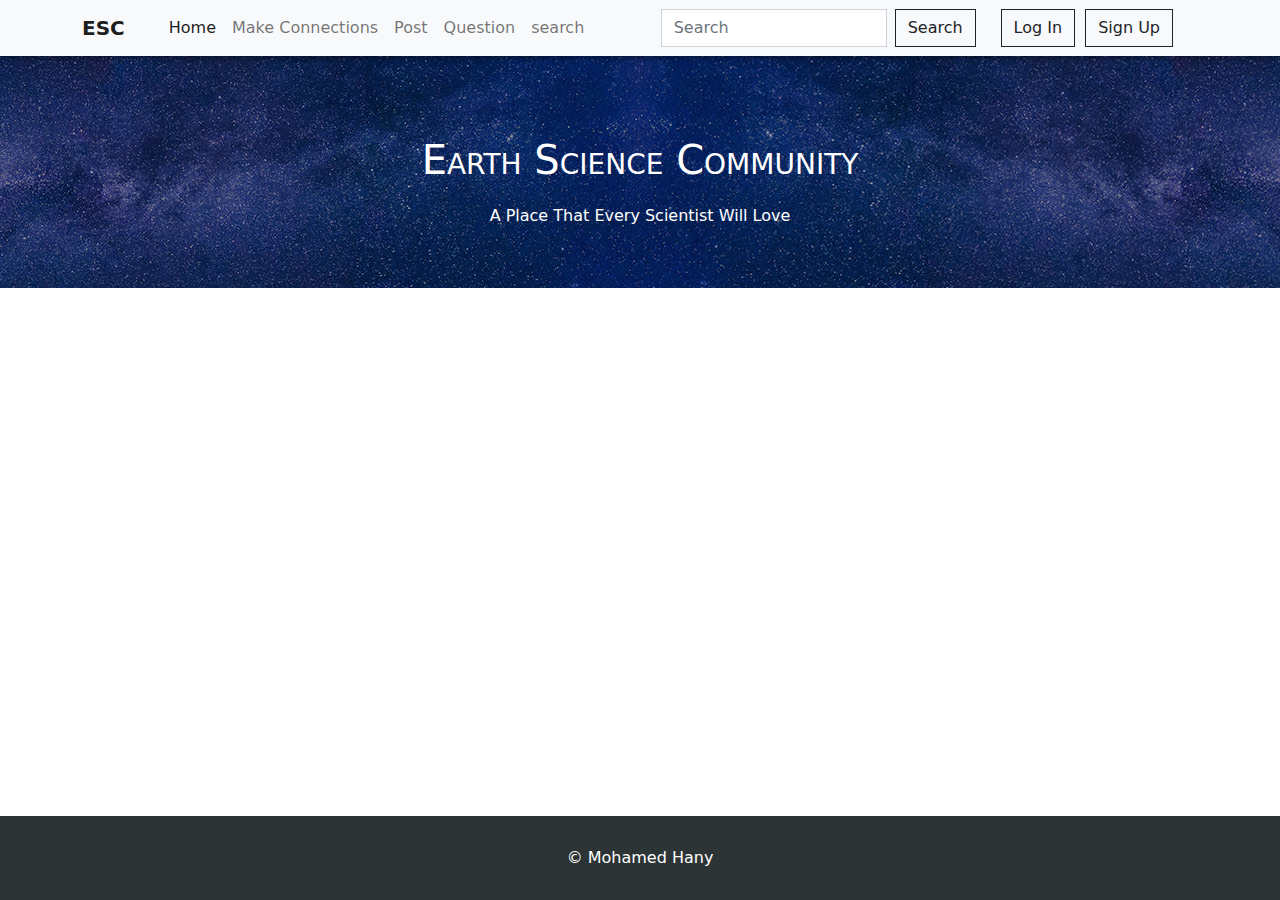
<file: search.html>
<!DOCTYPE html>
<html lang="en">
<head>
    <meta charset="UTF-8">
    <meta name="viewport" content="width=device-width, initial-scale=1.0">
    <title>ESC - SEARCH</title>
    <link rel="shortcut icon" href="./images/ESC.png" type="image/x-icon">
    <!--bootstrap-->
    <link rel="stylesheet" href="./styles/bootstrap.min.css">
    <!--swiper-->
    <link rel="stylesheet" href="./styles/swiper-bundle.min.css">
    <!--video-js-->
    <link rel="stylesheet" href="./styles/video-js.min.css">
    <link rel="stylesheet" href="./styles/video-js-city.css">
    <!--font awesome-->
    <link rel="stylesheet" href="https://pro.fontawesome.com/releases/v5.10.0/css/all.css" integrity="sha384-AYmEC3Yw5cVb3ZcuHtOA93w35dYTsvhLPVnYs9eStHfGJvOvKxVfELGroGkvsg+p" crossorigin="anonymous"/>
    <!--main style sheet-->
    <link rel="stylesheet" href="./styles/main.css">
</head>
<body id="sign-up-page">
    <nav class="navbar navbar-expand-lg navbar-light bg-light sticky-top">
        <div class="container">
            <a class="navbar-brand" href="./index.html" data-bs-toggle="tooltip" data-bs-placement="bottom" title="Earth Science Community">ESC</a>
            <button class="navbar-toggler" type="button" data-bs-toggle="collapse" data-bs-target="#navbarSupportedContent" aria-controls="navbarSupportedContent" aria-expanded="false" aria-label="Toggle navigation">
                <span class="navbar-toggler-icon"></span>
            </button>
            <div class="collapse navbar-collapse " id="navbarSupportedContent">
                <ul class="navbar-nav me-auto mb-2 mb-lg-0">
                    <li class="nav-item">
                        <a class="nav-link active" aria-current="page" href="./index.html">Home</a>
                    </li>
                    <li class="nav-item">
                        <a class="nav-link" href="./connections.html">Make Connections</a>
                    </li>
                    <!-- <li class="nav-item">
                        <a class="nav-link" href="#">Top Scientist</a>
                    </li> -->
                    <li class="nav-item">
                        <a class="nav-link" href="./posts.html">Post</a>
                    </li>
                    <li class="nav-item">
                        <a class="nav-link" href="./questions.html">Question</a>
                    </li>
                    <li class="nav-item">
                        <a class="nav-link" href="./search.html">search</a>
                    </li>
                    <li><hr class="dropdown-divider d-lg-none"></li>
                </ul>
                <form class="d-flex">
                    <input class="form-control me-2" type="search" placeholder="Search" aria-label="Search">
                    <button class="btn btn-outline-dark" type="submit">Search</button>
                </form>

                <!-- <ul class="navbar-nav" id="profile-dropdown">
                    <li class="nav-item dropdown">
                        <a class="nav-link dropdown-toggle" href="#" id="navbarDropdown" role="button" data-bs-toggle="dropdown" aria-expanded="false">
                            <img class="p-pic" src="./images/M0.jpeg" alt="M0">
                        </a>
                        <ul class="dropdown-menu" aria-labelledby="navbarDropdown">
                            <li class="dropdown-item">name</li>
                            <li class="dropdown-item">Jop</li>
                            <li><a href="./profile.html" class="btn btn-outline-dark">View Profile</a></li>
                        </ul>
                    </li>
                </ul> -->

                <div class="sign-div">
                    <button type="button" class="btn btn-outline-dark" data-bs-toggle="modal" data-bs-target="#logInModal">Log In</button>
                    <a href="./sign-up.html" class="btn btn-outline-dark">Sign Up</a>
                </div>
            </div>
        </div>
    </nav>

    <header>
        <div class="fader"></div>
        <div class="container">
            <h1>Earth Science Community</h1>
            <p>A place that every scientist will love</p>
        </div>
    </header>



    
    <footer>
        &copy; <a href="#">Mohamed Hany</a>
    </footer>
    <!-- Modal -->
    <div class="modal fade" id="logInModal" tabindex="-1" aria-labelledby="logInLabel" aria-hidden="true">
        <div class="modal-dialog">
            <div class="modal-content">
                <div class="modal-header">
                    <h5 class="modal-title" id="logInLabel">Log in to your account</h5>
                    <button type="button" class="btn-close" data-bs-dismiss="modal" aria-label="Close"></button>
                </div>
                <div class="modal-body">
                    <form method="post">
                        <div class="mb-3">
                            <label for="loginEmail" class="form-label">Email address</label>
                            <input type="email" class="form-control" id="loginEmail" name="loginEmail" aria-describedby="emailHelp">
                            <div id="emailHelp" class="form-text">This email deson't exist</div>
                        </div>
                        <div class="mb-3">
                            <label for="loginPass" class="form-label">Password</label>
                            <input type="password" class="form-control" id="loginPass"  name="loginPass" aria-describedby="loginPassHelp">
                            <div id="loginPassHelp" class="form-text">Wrong Passowrd</div>
                        </div>
                        <div class="mb-3">
                            <div class="form-text"><a href="./forget-pass.html">Foregt Passowrd</a> <a href="./reset-pass.html">Reset Passowrd</a></div>
                        </div>
                        <input type="submit" name="logInSupmit" class="d-none">
                    </form>
                </div>
                <div class="modal-footer">
                    <button type="button" class="btn btn-outline-secondary" data-bs-dismiss="modal">Close</button>
                    <button type="button" class="btn btn-outline-dark">Login</button>
                </div>
            </div>
        </div>
    </div>


<!--scripts-->
<script src="./scripts/jquery-3.5.1.min.js"></script>
<script src="./scripts/bootstrap.min.js"></script>
<script src="./scripts/swiper-bundle.min.js"></script>
<script src="./scripts/video.min.js"></script>
<script src="./scripts/main.js"></script>
</body>
</html>
</file>
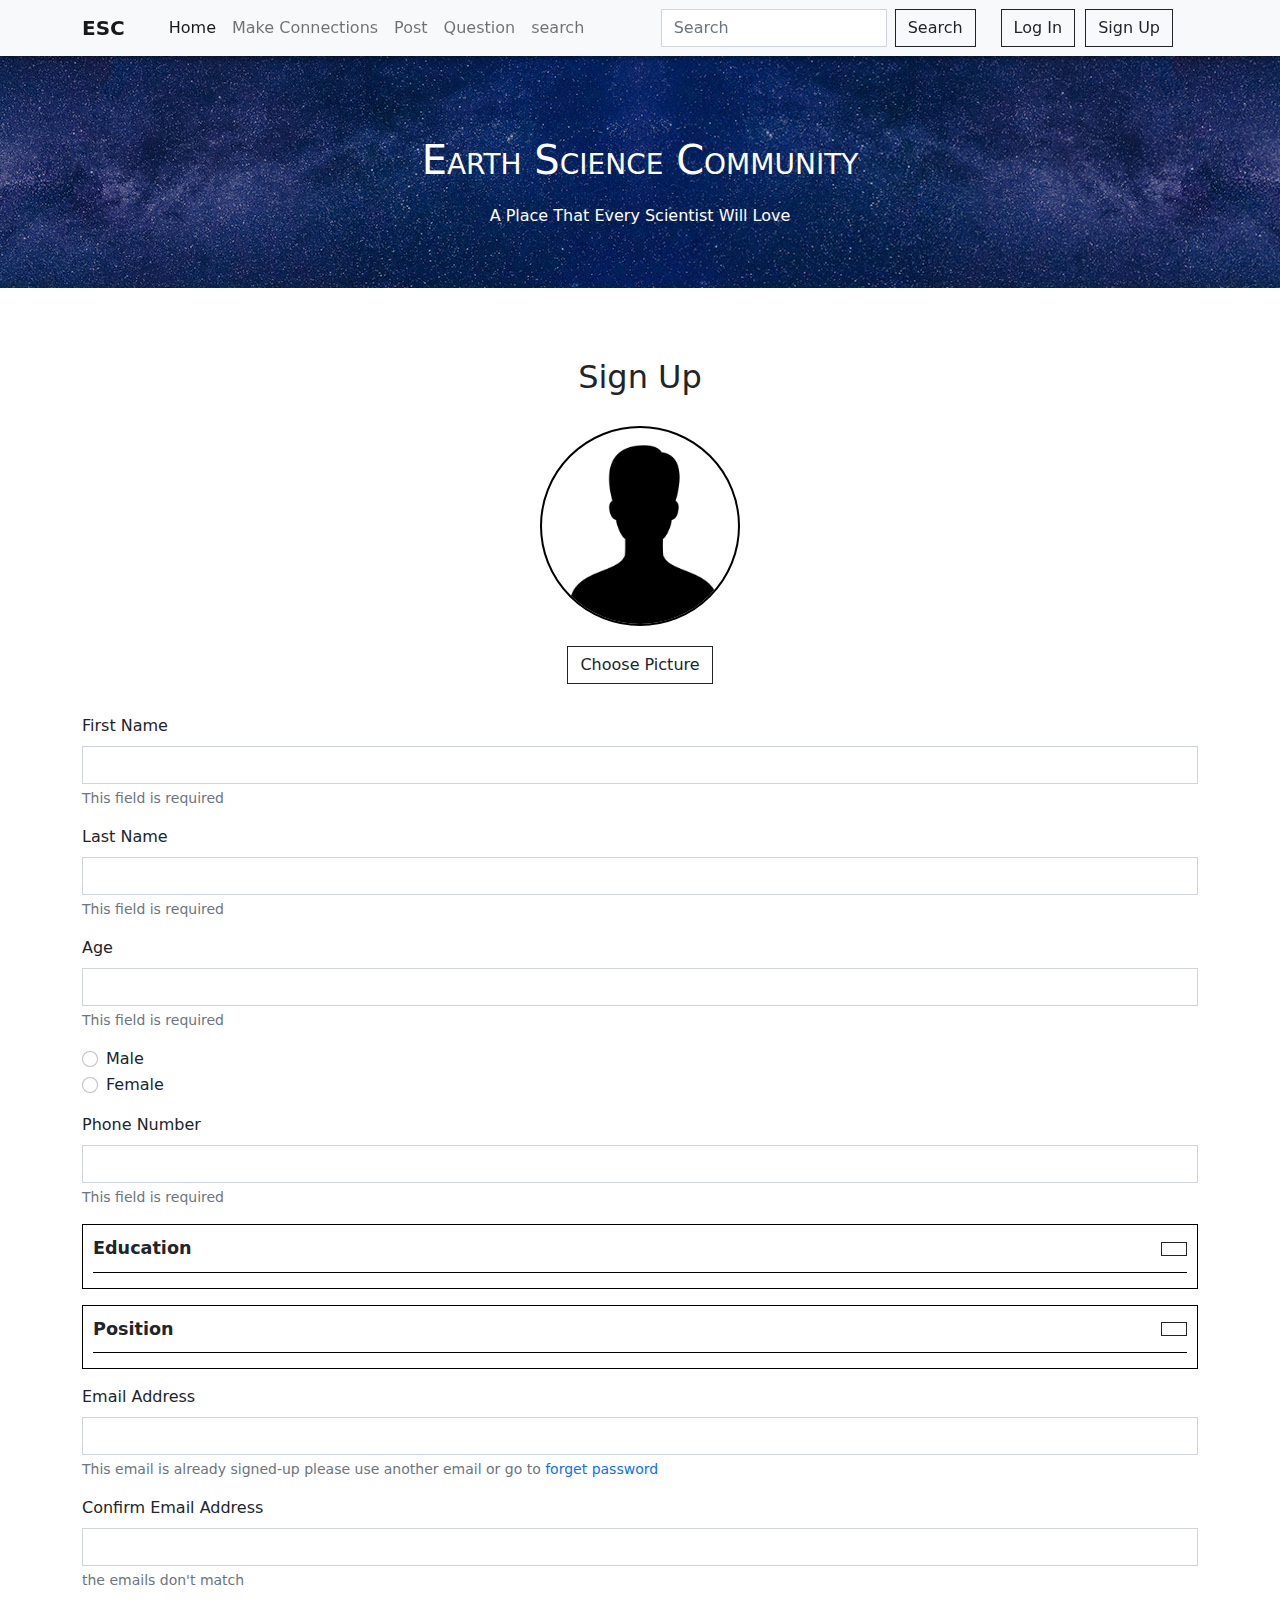
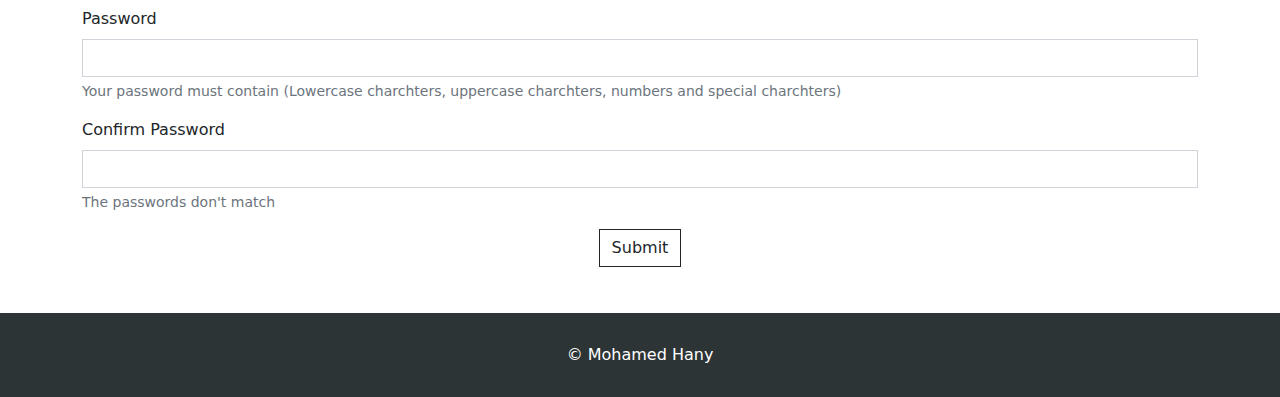
<file: sign-up.html>
<!DOCTYPE html>
<html lang="en">
<head>
    <meta charset="UTF-8">
    <meta name="viewport" content="width=device-width, initial-scale=1.0">
    <title>ESC - SIGN UP</title>
    <link rel="shortcut icon" href="./images/ESC.png" type="image/x-icon">
    <!--bootstrap-->
    <link rel="stylesheet" href="./styles/bootstrap.min.css">
    <!--swiper-->
    <link rel="stylesheet" href="./styles/swiper-bundle.min.css">
    <!--video-js-->
    <link rel="stylesheet" href="./styles/video-js.min.css">
    <link rel="stylesheet" href="./styles/video-js-city.css">
    <!--font awesome-->
    <link rel="stylesheet" href="https://pro.fontawesome.com/releases/v5.10.0/css/all.css" integrity="sha384-AYmEC3Yw5cVb3ZcuHtOA93w35dYTsvhLPVnYs9eStHfGJvOvKxVfELGroGkvsg+p" crossorigin="anonymous"/>
    <!--main style sheet-->
    <link rel="stylesheet" href="./styles/main.css">
</head>
<body id="sign-up-page">
    <nav class="navbar navbar-expand-lg navbar-light bg-light sticky-top">
        <div class="container">
            <a class="navbar-brand" href="./index.html" data-bs-toggle="tooltip" data-bs-placement="bottom" title="Earth Science Community">ESC</a>
            <button class="navbar-toggler" type="button" data-bs-toggle="collapse" data-bs-target="#navbarSupportedContent" aria-controls="navbarSupportedContent" aria-expanded="false" aria-label="Toggle navigation">
                <span class="navbar-toggler-icon"></span>
            </button>
            <div class="collapse navbar-collapse " id="navbarSupportedContent">
                <ul class="navbar-nav me-auto mb-2 mb-lg-0">
                    <li class="nav-item">
                        <a class="nav-link active" aria-current="page" href="./index.html">Home</a>
                    </li>
                    <li class="nav-item">
                        <a class="nav-link" href="./connections.html">Make Connections</a>
                    </li>
                    <!-- <li class="nav-item">
                        <a class="nav-link" href="#">Top Scientist</a>
                    </li> -->
                    <li class="nav-item">
                        <a class="nav-link" href="./posts.html">Post</a>
                    </li>
                    <li class="nav-item">
                        <a class="nav-link" href="./questions.html">Question</a>
                    </li>
                    <li class="nav-item">
                        <a class="nav-link" href="./search.html">search</a>
                    </li>
                    <li><hr class="dropdown-divider d-lg-none"></li>
                </ul>
                <form class="d-flex">
                    <input class="form-control me-2" type="search" placeholder="Search" aria-label="Search">
                    <button class="btn btn-outline-dark" type="submit">Search</button>
                </form>

                <!-- <ul class="navbar-nav" id="profile-dropdown">
                    <li class="nav-item dropdown">
                        <a class="nav-link dropdown-toggle" href="#" id="navbarDropdown" role="button" data-bs-toggle="dropdown" aria-expanded="false">
                            <img class="p-pic" src="./images/M0.jpeg" alt="M0">
                        </a>
                        <ul class="dropdown-menu" aria-labelledby="navbarDropdown">
                            <li class="dropdown-item">name</li>
                            <li class="dropdown-item">Jop</li>
                            <li><a href="./profile.html" class="btn btn-outline-dark">View Profile</a></li>
                        </ul>
                    </li>
                </ul> -->

                <div class="sign-div">
                    <button type="button" class="btn btn-outline-dark" data-bs-toggle="modal" data-bs-target="#logInModal">Log In</button>
                    <a href="./sign-up.html" class="btn btn-outline-dark">Sign Up</a>
                </div>
            </div>
        </div>
    </nav>

    <header>
        <div class="fader"></div>
        <div class="container">
            <h1>Earth Science Community</h1>
            <p>A place that every scientist will love</p>
        </div>
    </header>


    <section>
       <h2>Sign up</h2>
       <div class="container">
           <div id="profile-pic-preview" class="center-me">
               <img src="./images/user_male.png" alt="user-pic" id="preview-profile-pic">
               <button type="button" class="btn btn-outline-dark" id="sign-up-upload-pic">Choose Picture</button>
           </div>
            <form method="post" id="sign-up-form">
                <div class="d-none">
                    <label for="sign-up-profile-pic" class="form-label">profile pic</label>
                    <input class="form-controlsign-up-profile-pic form-control-sm" id="sign-up-profile-pic" name="sign-up-profile-pic" type="file">
                </div>
                <div class="mb-3">
                    <label for="sign-up-fname" class="form-label">First Name</label>
                    <input type="text" class="form-control" id="sign-up-fname" name="sign-up-fname" aria-describedby="fnameHelp">
                    <div id="fnameHelp" class="form-text">This field is required</div>
                </div>
                <div class="mb-3">
                    <label for="sign-up-lname" class="form-label">last name</label>
                    <input type="text" class="form-control" id="sign-up-lname" name="sign-up-lname" aria-describedby="lnameHelp">
                    <div id="lnameHelp" class="form-text">This field is required</div>
                </div>
                <div class="mb-3">
                    <label for="sign-up-age" class="form-label">age</label>
                    <input type="text" class="form-control" id="sign-up-age" name="sign-up-age" aria-describedby="ageHelp">
                    <div id="ageHelp" class="form-text">This field is required</div>
                </div>
                <div class="mb-3">
                    <div class="form-check">
                        <input class="form-check-input" type="radio" name="sign-up-gender" id="sign-up-gender1">
                        <label class="form-check-label" for="sign-up-gender1">
                            Male
                        </label>
                    </div>
                    <div class="form-check">
                        <input class="form-check-input" type="radio" name="sign-up-gender" id="sign-up-gender2">
                        <label class="form-check-label" for="sign-up-gender2">
                            Female
                        </label>
                    </div>
                </div>

                <div class="mb-3">
                    <label for="sign-up-phone" class="form-label">phone number</label>
                    <input type="text" class="form-control" id="sign-up-phone" name="sign-up-phone" aria-describedby="phoneHelp">
                    <div id="phoneHelp" class="form-text">This field is required</div>
                </div>
                <div class="mb-3 count-container" id="educations">
                    <div class="education count-header">
                       <span>Education</span>
                       <button type="button" class="btn btn-outline-dark" id="addEdu" data-bs-toggle="tooltip" data-bs-placement="bottom" title="Add education"><i class="fas fa-plus"></i></button>
                    </div>
                    
                </div>
                <div class="mb-3 count-container" id="positions">
                    <div class="position count-header">
                       <span>Position</span>
                       <button type="button" class="btn btn-outline-dark" id="addPos" data-bs-toggle="tooltip" data-bs-placement="bottom" title="Add position"><i class="fas fa-plus"></i></button>
                    </div>
                    
                </div>
                <div class="mb-3">
                    <label for="sign-up-email" class="form-label">Email address</label>
                    <input type="email" class="form-control" id="sign-up-email" name="sign-up-email" aria-describedby="sEmailHelp">
                    <div id="sEmailHelp" class="form-text">This email is already signed-up please use another email or go to <a href="#">forget password</a></div>
                </div>
                <div class="mb-3">
                    <label for="sign-up-c-email" class="form-label">confirm Email address</label>
                    <input type="email" class="form-control" id="sign-up-c-email" name="sign-up-c-email" aria-describedby="cEmailHelp">
                    <div id="cEmailHelp" class="form-text">the emails don't match</div>
                </div>
                <div class="mb-3">
                    <label for="sign-up-pass" class="form-label">password</label>
                    <input type="password" class="form-control" id="sign-up-pass" name="sign-up-pass" aria-describedby="passHelp">
                    <div id="passHelp" class="form-text">Your password must contain (Lowercase charchters, uppercase charchters, numbers and special charchters)</div>
                </div>
                <div class="mb-3">
                    <label for="sign-up-c-pass" class="form-label">confirm password</label>
                    <input type="password" class="form-control" id="sign-up-c-pass" name="sign-up-c-pass" aria-describedby="cPassHelp">
                    <div id="cPassHelp" class="form-text">The passwords don't match</div>
                </div>
                <div class="mb-3 center-me">
                    <input type="submit" value="Submit" name="sign-up-submit" class="btn btn-outline-dark">
                </div>
            </form>
       </div>
        
    </section>


    <footer>
        &copy; <a href="#">Mohamed Hany</a>
    </footer>
    <!-- Modal -->
    <div class="modal fade" id="logInModal" tabindex="-1" aria-labelledby="logInLabel" aria-hidden="true">
        <div class="modal-dialog">
            <div class="modal-content">
                <div class="modal-header">
                    <h5 class="modal-title" id="logInLabel">Log in to your account</h5>
                    <button type="button" class="btn-close" data-bs-dismiss="modal" aria-label="Close"></button>
                </div>
                <div class="modal-body">
                    <form method="post">
                        <div class="mb-3">
                            <label for="loginEmail" class="form-label">Email address</label>
                            <input type="email" class="form-control" id="loginEmail" name="loginEmail" aria-describedby="emailHelp">
                            <div id="emailHelp" class="form-text">This email deson't exist</div>
                        </div>
                        <div class="mb-3">
                            <label for="loginPass" class="form-label">Password</label>
                            <input type="password" class="form-control" id="loginPass"  name="loginPass" aria-describedby="loginPassHelp">
                            <div id="loginPassHelp" class="form-text">Wrong Passowrd</div>
                        </div>
                        <div class="mb-3">
                            <div class="form-text"><a href="./forget-pass.html">Foregt Passowrd</a> <a href="./reset-pass.html">Reset Passowrd</a></div>
                        </div>
                        <input type="submit" name="logInSupmit" class="d-none">
                    </form>
                </div>
                <div class="modal-footer">
                    <button type="button" class="btn btn-outline-secondary" data-bs-dismiss="modal">Close</button>
                    <button type="button" class="btn btn-outline-dark">Login</button>
                </div>
            </div>
        </div>
    </div>


<!--scripts-->
<script src="./scripts/jquery-3.5.1.min.js"></script>
<script src="./scripts/bootstrap.min.js"></script>
<script src="./scripts/swiper-bundle.min.js"></script>
<script src="./scripts/video.min.js"></script>
<script src="./scripts/main.js"></script>
</body>
</html>
</file>
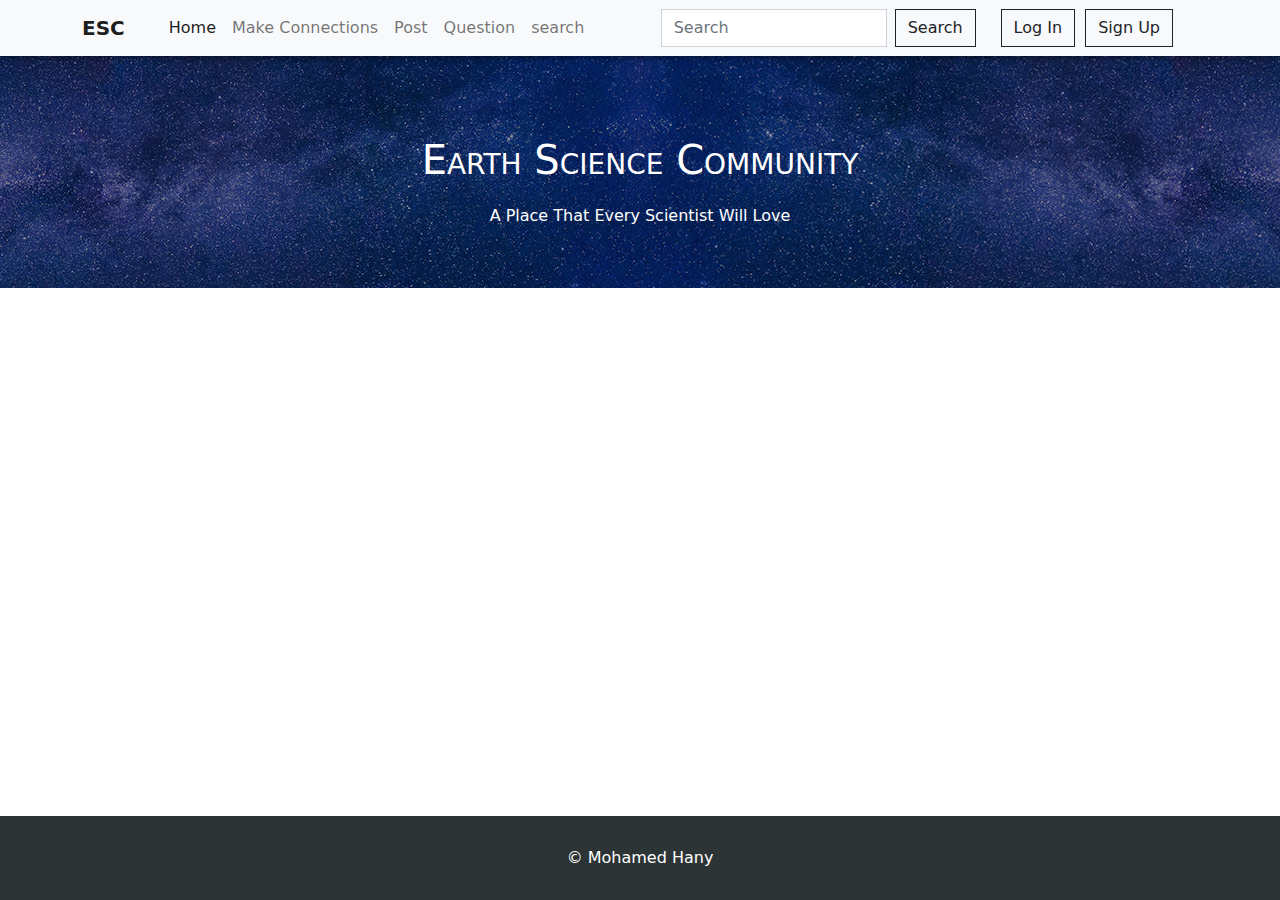
<file: template.html>
<!DOCTYPE html>
<html lang="en">
<head>
    <meta charset="UTF-8">
    <meta name="viewport" content="width=device-width, initial-scale=1.0">
    <title>ESC - SIGN UP</title>
    <link rel="shortcut icon" href="./images/ESC.png" type="image/x-icon">
    <!--bootstrap-->
    <link rel="stylesheet" href="./styles/bootstrap.min.css">
    <!--swiper-->
    <link rel="stylesheet" href="./styles/swiper-bundle.min.css">
    <!--video-js-->
    <link rel="stylesheet" href="./styles/video-js.min.css">
    <link rel="stylesheet" href="./styles/video-js-city.css">
    <!--font awesome-->
    <link rel="stylesheet" href="https://pro.fontawesome.com/releases/v5.10.0/css/all.css" integrity="sha384-AYmEC3Yw5cVb3ZcuHtOA93w35dYTsvhLPVnYs9eStHfGJvOvKxVfELGroGkvsg+p" crossorigin="anonymous"/>
    <!--main style sheet-->
    <link rel="stylesheet" href="./styles/main.css">
</head>
<body id="sign-up-page">
    <nav class="navbar navbar-expand-lg navbar-light bg-light sticky-top">
        <div class="container">
            <a class="navbar-brand" href="./index.html" data-bs-toggle="tooltip" data-bs-placement="bottom" title="Earth Science Community">ESC</a>
            <button class="navbar-toggler" type="button" data-bs-toggle="collapse" data-bs-target="#navbarSupportedContent" aria-controls="navbarSupportedContent" aria-expanded="false" aria-label="Toggle navigation">
                <span class="navbar-toggler-icon"></span>
            </button>
            <div class="collapse navbar-collapse " id="navbarSupportedContent">
                <ul class="navbar-nav me-auto mb-2 mb-lg-0">
                    <li class="nav-item">
                        <a class="nav-link active" aria-current="page" href="./index.html">Home</a>
                    </li>
                    <li class="nav-item">
                        <a class="nav-link" href="./connections.html">Make Connections</a>
                    </li>
                    <!-- <li class="nav-item">
                        <a class="nav-link" href="#">Top Scientist</a>
                    </li> -->
                    <li class="nav-item">
                        <a class="nav-link" href="./posts.html">Post</a>
                    </li>
                    <li class="nav-item">
                        <a class="nav-link" href="./questions.html">Question</a>
                    </li>
                    <li class="nav-item">
                        <a class="nav-link" href="./search.html">search</a>
                    </li>
                    <li><hr class="dropdown-divider d-lg-none"></li>
                </ul>
                <form class="d-flex">
                    <input class="form-control me-2" type="search" placeholder="Search" aria-label="Search">
                    <button class="btn btn-outline-dark" type="submit">Search</button>
                </form>

                <!-- <ul class="navbar-nav" id="profile-dropdown">
                    <li class="nav-item dropdown">
                        <a class="nav-link dropdown-toggle" href="#" id="navbarDropdown" role="button" data-bs-toggle="dropdown" aria-expanded="false">
                            <img class="p-pic" src="./images/M0.jpeg" alt="M0">
                        </a>
                        <ul class="dropdown-menu" aria-labelledby="navbarDropdown">
                            <li class="dropdown-item">name</li>
                            <li class="dropdown-item">Jop</li>
                            <li><a href="./profile.html" class="btn btn-outline-dark">View Profile</a></li>
                        </ul>
                    </li>
                </ul> -->

                <div class="sign-div">
                    <button type="button" class="btn btn-outline-dark" data-bs-toggle="modal" data-bs-target="#logInModal">Log In</button>
                    <a href="./sign-up.html" class="btn btn-outline-dark">Sign Up</a>
                </div>
            </div>
        </div>
    </nav>

    <header>
        <div class="fader"></div>
        <div class="container">
            <h1>Earth Science Community</h1>
            <p>A place that every scientist will love</p>
        </div>
    </header>



    
    <footer>
        &copy; <a href="#">Mohamed Hany</a>
    </footer>
    <!-- Modal -->
    <div class="modal fade" id="logInModal" tabindex="-1" aria-labelledby="logInLabel" aria-hidden="true">
        <div class="modal-dialog">
            <div class="modal-content">
                <div class="modal-header">
                    <h5 class="modal-title" id="logInLabel">Log in to your account</h5>
                    <button type="button" class="btn-close" data-bs-dismiss="modal" aria-label="Close"></button>
                </div>
                <div class="modal-body">
                    <form method="post">
                        <div class="mb-3">
                            <label for="loginEmail" class="form-label">Email address</label>
                            <input type="email" class="form-control" id="loginEmail" name="loginEmail" aria-describedby="emailHelp">
                            <div id="emailHelp" class="form-text">This email deson't exist</div>
                        </div>
                        <div class="mb-3">
                            <label for="loginPass" class="form-label">Password</label>
                            <input type="password" class="form-control" id="loginPass"  name="loginPass" aria-describedby="loginPassHelp">
                            <div id="loginPassHelp" class="form-text">Wrong Passowrd</div>
                        </div>
                        <div class="mb-3">
                            <div class="form-text"><a href="./forget-pass.html">Foregt Passowrd</a> <a href="./reset-pass.html">Reset Passowrd</a></div>
                        </div>
                        <input type="submit" name="logInSupmit" class="d-none">
                    </form>
                </div>
                <div class="modal-footer">
                    <button type="button" class="btn btn-outline-secondary" data-bs-dismiss="modal">Close</button>
                    <button type="button" class="btn btn-outline-dark">Login</button>
                </div>
            </div>
        </div>
    </div>


<!--scripts-->
<script src="./scripts/jquery-3.5.1.min.js"></script>
<script src="./scripts/bootstrap.min.js"></script>
<script src="./scripts/swiper-bundle.min.js"></script>
<script src="./scripts/video.min.js"></script>
<script src="./scripts/main.js"></script>
</body>
</html>
</file>
<file: styles/video-js-city.css>
.vjs-theme-city{--vjs-theme-city--primary:#bf3b4d;--vjs-theme-city--secondary:#fff}.vjs-theme-city .vjs-control-bar{height:70px;padding-top:20px;background:none;background-image:linear-gradient(0deg,#000,transparent)}.vjs-theme-city .vjs-button>.vjs-icon-placeholder:before{line-height:50px}.vjs-theme-city .vjs-play-progress:before{display:none}.vjs-theme-city .vjs-progress-control{position:absolute;top:0;right:0;left:0;width:100%;height:20px}.vjs-theme-city .vjs-progress-control .vjs-progress-holder{position:absolute;top:20px;right:0;left:0;width:100%;margin:0}.vjs-theme-city .vjs-play-progress{background-color:var(--vjs-theme-city--primary)}.vjs-theme-city .vjs-remaining-time{order:1;line-height:50px;flex:3;text-align:left}.vjs-theme-city .vjs-play-control{order:2;flex:8;font-size:1.75em}.vjs-theme-city .vjs-fullscreen-control,.vjs-theme-city .vjs-picture-in-picture-control,.vjs-theme-city .vjs-volume-panel{order:3;flex:1}.vjs-theme-city .vjs-volume-panel:hover .vjs-volume-control.vjs-volume-horizontal{height:100%}.vjs-theme-city .vjs-mute-control{display:none}.vjs-theme-city .vjs-volume-panel{margin-left:.5em;margin-right:.5em;padding-top:1.5em}.vjs-theme-city .vjs-volume-bar.vjs-slider-horizontal,.vjs-theme-city .vjs-volume-panel,.vjs-theme-city .vjs-volume-panel.vjs-volume-panel-horizontal:hover,.vjs-theme-city .vjs-volume-panel:active .vjs-volume-control.vjs-volume-horizontal,.vjs-theme-city .vjs-volume-panel:focus .vjs-volume-control.vjs-volume-horizontal,.vjs-theme-city .vjs-volume-panel:hover,.vjs-theme-city .vjs-volume-panel:hover .vjs-volume-control.vjs-volume-horizontal{width:3em}.vjs-theme-city .vjs-volume-level:before{font-size:1em}.vjs-theme-city .vjs-volume-panel .vjs-volume-control{opacity:1;width:100%;height:100%}.vjs-theme-city .vjs-volume-bar{background-color:transparent;margin:0}.vjs-theme-city .vjs-slider-horizontal .vjs-volume-level{height:100%}.vjs-theme-city .vjs-volume-bar.vjs-slider-horizontal{margin-top:0;margin-bottom:0;height:100%}.vjs-theme-city .vjs-volume-bar:before{content:"";z-index:0;width:0;height:0;position:absolute;top:0;left:0;border-color:transparent transparent hsla(0,0%,100%,.25);border-style:solid;border-width:0 0 1.75em 3em}.vjs-theme-city .vjs-volume-level{overflow:hidden;background-color:transparent}.vjs-theme-city .vjs-volume-level:before{content:"";z-index:1;width:0;height:0;position:absolute;top:0;left:0;border-left:3em solid transparent;border-bottom:1.75em solid var(--vjs-theme-city--secondary);border-right:0 solid transparent;border-top:0 solid transparent}
</file>
<file: styles/main.css>
body{
    width: 100vw;
    height: 100%;
    box-sizing: border-box;
    margin: 0;
    padding: 0;
    overflow-x: hidden !important;
}
a{
    text-decoration: none;
}
a:hover, a:focus, a:active{
    text-decoration: none;
}
img{
    max-width: 100%;
    max-height: 100%;
}
.form-control, .form-select{
    border-radius: 0;
}
.form-control:focus, .form-select:focus, .btn-outline-dark:focus{
    box-shadow: 0 0 5px -1px #000;
    border-color: #b2bec3;
}
.btn{
    border-radius: 0;
    text-transform: capitalize;
}
section{
    margin: 0;
    padding: 50px 0 30px;
    background: #fff;
}
p{
    margin: 0 10px;
}
h2, h3{
    margin: 20px 0 30px;
    text-transform: capitalize;
    width: 100%;
    text-align: center;
}
label{
    text-transform: capitalize;
}

/* width */
::-webkit-scrollbar {
    width: 7px;
  }
  
  /* Track */
  ::-webkit-scrollbar-track {
    background: #f1f1f1;
    border-radius: 0.5rem;
  }
  
  /* Handle */
  ::-webkit-scrollbar-thumb {
    background: #b2bec3;
    border-radius: 0.5rem;
  }
  
  /* Handle on hover */
  ::-webkit-scrollbar-thumb:hover {
    background: #636e72;
  }


/*--------------------------------------------- navbar ---------------------------------------------*/
nav{
    box-shadow: 0 0px 10px -2px #000;
}
nav form{
    margin-top: 15px;
    margin-bottom: 15px;
}
.navbar-toggler{
    border-radius: 0;
}
.navbar-brand{
    font-weight: 700;
}
.p-pic{
    width: 50px;
    height: 50px;
    object-fit: cover;
    object-position: 50% 50%;
    border-radius: 50%;
    border: 2px solid #000;
}
.nav-link{
    text-align: center;
}
.navbar-toggler:focus{
    box-shadow: 0 0 5px -1px #000;
}
.dropdown-toggle::after{
    display: none;
}
.dropdown-menu{
    text-align: center;
    margin-bottom: 30px;
}
.sign-div{
    padding: 0 25px;
    display: flex;
    flex-direction: row;
    justify-content: center;
    align-items: center;
    margin-bottom: 20px;
    margin-top: 20px;
}
.sign-div .btn:first-child{
    margin-right: 10px;
}
@media only screen and (min-width: 992px){
    .nav-link.dropdown-toggle{
        padding: 0 20px;
    }
    .navbar-nav{
        margin-left: 20px;
    }
    .dropdown-menu{
        left: -100%;
    }
    nav form{
        margin-top: 0;
        margin-bottom: 0;
    }
    .sign-div{
        margin: 0;
    }
}


/*--------------------------------------------- header ---------------------------------------------*/
header{
    background-image: url('../images/bg0.jpg');
    background-repeat: repeat-x;
    background-position: center;
    color: #fff;
    position: relative;
}
header .fader{
    position: absolute;
    top: 0;
    left: 0;
    width: 100%;
    height: 100%;
    background: rgba(0, 0, 0, 0.3);
    z-index: 0;
}
header .container{
    position: relative;
    z-index: 3;
    padding-top: 80px;
    padding-bottom: 60px;
    text-align: center;
}
h1{
    margin-bottom: 20px;
    text-transform: capitalize;
    font-variant: small-caps;
}
header p{
    text-transform: capitalize;
}


/*--------------------------------------------- home updates ---------------------------------------------*/
.note-row{
    display: flex;
    flex-direction: row;
    justify-content: flex-start;
    align-items: center;
    flex-wrap: wrap;
    margin-bottom: 15px;
}
.note-row p{
    margin: 5px 10px;
}
.note-btns{
    padding: 0 10px;
}
.someone{
    font-weight: 700;
    font-size: 1.1rem;
}
#updates h2{
    text-align: left;
}


/*--------------------------------------------- posts ---------------------------------------------*/
/*add post form*/
#home-add-post, #edit-post-form{
    background: #dfe6e9;
    padding: 20px 10px;
    /* margin-top: 20px; */
}
.form-row{
    display: flex;
    flex-direction: row;
    justify-content: space-between;
    align-items: center;
}
.form-row label{
    width: 30%;
}
.form-row input, .form-row select{
    width: 65%;
}
@media only screen and (min-width: 500px){
    .form-row label{
        width: 20%;
    }
    .form-row input, .form-row select{
        width: 75%;
    }  
}
@media only screen and (min-width: 768px){
    .form-row label{
        width: 15%;
    }
    .form-row input, .form-row select{
        width: 80%;
    }  
}
@media only screen and (min-width: 998px){
    .form-row label{
        width: 10%;
    }
    .form-row input, .form-row select{
        width: 85%;
    }  
}

/* post*/
.post{
    margin-bottom: 30px;
    border: 1px solid #000;
    padding-bottom: 20px;
    /* padding: 15px; */
}
.post img{
    height: 100%;
    width: 100%;
    object-fit: contain;
}
.title{
    width: 100%;
    text-align: center;
    text-transform: capitalize;
    font-weight: 700;
    padding: 10px;
}
.category, .tags, .refers{
    padding: 10px;
    text-transform: capitalize;
}
.category span, .tags span:first-child, .refers span:first-child{
    font-weight: 700;
    margin-right: 5px;
}
.tag::after, .refer::after{
   content: ";";
   margin-right: 5px;
}
.post p{
    margin: 10px;
    margin-bottom: 15px;
}
#new-post-preview{
    margin-bottom: 50px;
}
.posts{
    padding: 70px 0;
}
.center-me{
    width: 100%;
    display: flex;
    justify-content: center;
    align-items: center;

}

.post-media{
    height: fit-content;
    max-height: 400px;
    width: 100%;
    display: flex;
    justify-content: center;
    align-items: center;
    padding: 0;
    overflow: hidden;
}
.post-media img{
    width: 100%;
    height: 100%;
    max-height: 400px;
    object-fit: contain;
}
.post-media.video{
    height: 400px;
}
.post-header{
    padding: 15px 10px;
}
.post-row{
    display: flex;
    justify-content: space-around;
    align-items: center;
    flex-direction: column;
}
.post-row div{
    display: flex;
    justify-content: right;
    align-items: center;
}
.post-author span:first-child, .date span:first-child{
    font-weight: 700;
    margin-right: 5px;
}
.post-body{
    padding: 15px;
}
.post-links{
    padding: 10px;
}


/*--------------------------------------------- questions ---------------------------------------------*/
#new-questions{
    padding-top: 50px;
}

.question{
    border: 1px solid #000;
    padding: 20px 10px;
    margin-bottom: 30px;
}
.question p{
    margin: 0;
    padding: 10px 20px;
}
.question-row{
    display: flex;
    justify-content: space-around;
    align-items: center;
    flex-direction: column;
}
.questioner span:first-child{
    font-weight: 700;
    margin-right: 5px;
}

@media only screen and (min-width:768px){
    .question-row, .post-row{
        flex-direction: row;
    }
}

/*--------------------------------------------- filter ---------------------------------------------*/
.filter{
    padding: 20px 10px;
    border: 1px solid #000;
}
.filter h4, .filter h5{
    width: 100%;
    text-align: left;
    text-transform: capitalize;
}
.filter-header{
    display: flex;
    justify-content: space-between;
    align-items: center;
    flex-direction: row;
    padding: 0 10px;
}
.filter h4 i{
    font-size: 0.8rem;
    margin-right: 5px;
    transform: translateY(-3px);
}
.filter h5{
    margin-bottom: 10px;
}
.check-group{
    margin-bottom: 20px;
}
.filter-form{
    height: 0;
    overflow: hidden;
}
.filter-form.view{
    height: auto;
}
.filter-arrow.clicked{
    transform: rotate(180deg);
}
@media only screen and (min-width: 768px){
    .filter-form{
        height: auto;
        overflow: visible;
    }
    .filter-header{
        justify-content: center;
    }
    .filter h4{
        text-align: center;
    }
    .filter-arrow{
        display: none;
    }
}


/*--------------------------------------------- home ad spaces ---------------------------------------------*/
#new-questions .ad-space, #posts .ad-space, .large-ad{
    height: 100%;
    width: 100%;
    max-height: 500px;
    background: #2d3436;
    margin: 30px 0;
    color: #fff;
    text-align: center;
}

.large-ad{
    height: 200px;
}






/*--------------------------------------------- about ---------------------------------------------*/
#about{
    padding-bottom: 50px;
}



/*--------------------------------------------- footer ---------------------------------------------*/
footer{
    text-align: center;
    padding: 30px ;
    padding-bottom: 75px;
    background: #2d3436;
    color: #fff;
}
footer a{
    color: #fff;
}
footer a:hover, footer a:focus{
    color: #dfe6e9;
}
@media only screen and (min-width:768px){
    footer{
        padding-bottom: 30px;
    }
}


/*--------------------------------------------- login modal ---------------------------------------------*/
.modal-content{
    border-radius: 0;
    /* background-color: rgba(255,255,255,0.95); */
}



/*--------------------------------------------- chat ---------------------------------------------*/









/*--------------------------------------------- swiper ---------------------------------------------*/
.swiper-container {
    width: 100%;
    height: 100%;
    margin-bottom: 30px;
}

.swiper-slide {
    text-align: center;
    font-size: 18px;
    height: 400PX;
    padding-bottom: 50px;
    /* Center slide text vertically */
    display: -webkit-box;
    display: -ms-flexbox;
    display: -webkit-flex;
    display: flex;
    -webkit-box-pack: center;
    -ms-flex-pack: center;
    -webkit-justify-content: center;
    justify-content: center;
    -webkit-box-align: center;
    -ms-flex-align: center;
    -webkit-align-items: center;
    align-items: center;
    
    background: rgb(255,255,255);
    background: -moz-linear-gradient(180deg, rgba(255,255,255,1) 76%, rgba(223,230,233,1) 100%);
    background: -webkit-linear-gradient(180deg, rgba(255,255,255,1) 76%, rgba(223,230,233,1) 100%);
    background: linear-gradient(180deg, rgba(255,255,255,1) 76%, rgba(223,230,233,1) 100%);
    filter: progid:DXImageTransform.Microsoft.gradient(startColorstr="#ffffff",endColorstr="#dfe6e9",GradientType=1);

    border-top: 1px solid #000;
    border-bottom: 1px solid #000;
}
.swiper-button-next, .swiper-button-prev{
    display: none;
}
@media only screen and (min-width: 768px){
    /* .swiper-slide{
        height: 700px;
    } */
    .swiper-button-next, .swiper-button-prev{
        display: flex;
    }
}


/*------------------------------------ videoJs ---------------------------------*/
.swiper-container .video-js{
    height: 100%;
    width: 100%;
}
.video-js{
    max-width: 100%;
    max-height: 100%;
}
.vjs-theme-city .vjs-play-progress{
    background-color: #dfe6e9;
}
/* .video-js .vjs-big-play-button{
    top: 45%;
    left: 45%;
} */


















/*--------------------------------------------- sign up page ---------------------------------------------*/
#profile-pic-preview{
    flex-direction: column;
    margin: 20px 0 30px;
}
#profile-pic-preview img{
    width: 200px;
    height: 200px;
    object-fit: cover;
    object-position: 50% 50%;
    border-radius: 50%;
    border: 2px solid #000;
    margin-bottom: 20px;
}
.minus-btn{
    width: 40px;
    height: 40px;
}
.sh-form-control{
    height: 40px;
    margin-right: 10px;
    padding: .375rem .75rem;
    font-size: 1rem;
    font-weight: 400;
    line-height: 1.5;
    color: #212529;
    background-color: #fff;
    background-clip: padding-box;
    border: 1px solid #ced4da;
    border-radius: 0;
    appearance: none;
    transition: border-color .15s ease-in-out,box-shadow .15s ease-in-out;
}
.sh-form-control:focus, .sh-form-control:active{
    box-shadow: 0 0 5px -1px #000;
    border-color: #b2bec3;
    outline: none;
}
.count-container p span{
    display: inline-block;
    width: 85px;
}
.count-container p{
    display: flex;
    justify-content: flex-start;
    align-items: center;
    margin-bottom: 10px;
}

.count-container{
    border: 1px solid #000;
    background: #fff !important;
}
.count-header{
    margin: 10px;
    padding-bottom: 10px;
    margin-bottom: 15px;
    display: flex;
    justify-content: space-between;
    align-items: center;
    border-bottom: 1px solid #000;

}
.count-header span{
    font-size: 1.1rem;
    font-weight: 700;
}




/*--------------------------------------------- single question page ---------------------------------------------*/
.bookmark-btn{
    color: #f9ca24;
    box-shadow: none;
    padding: 0;
    margin-left: 10px;
}
.bookmark-btn:hover, .bookmark-btn:focus{
    box-shadow: none;
    color: #f0932b;
}
.bookmark-btn:focus{
    color: #f9ca24;
}
.question-container{
    margin-bottom: 70px;
    
}
.question-data, .answer-heading, .post-data{
    display: flex;
    flex-wrap: nowrap;
    justify-content: space-between;
    align-items: center;
    padding: 10px 10px;
}
.question-data div, .answer-heading div, .post-data div{
    display: flex;
    justify-content: right;
    align-items: center;
}
.question-row div{
    display: flex;
    justify-content: right;
    align-items: center;
}
.question-title{
    width: fit-content;
    text-align: left;
    padding: 10px;
}
.post-title{
    width: 100%;
    text-align: center;
    padding: 20px 10px 10px;
    margin-bottom: 0;
}
.question-description{
    margin: 30px 0;
    border: 1px solid #000;
}
.question-description p{
    margin: 0;
    padding: 20px;
}


.question-media h4{
    text-align: center;
    margin: 30px 0 20px;
    padding: 10px;

}
.question-media{
    /* border: 1px solid #000; */
    margin-bottom: 20px;
    width: 100%;
    display: flex;
    flex-direction: column;
    justify-content: center;
    align-items: center;
}
.img-holder, .video-holder{
    width: 90%;
    margin:0 30px 30px;
    padding-bottom: 30px;
    display: flex;
    justify-content: center;
    align-items: center;
    border-bottom: 1px solid #000;
}
.question-media div:last-child{
    border-bottom: none;
}
.img-holder img, .video-holder video{
    width: 90%;
    /* border: 3px solid #000; */
}
.img-holder img{
    border: 3px solid #000;
}
.video-holder video{
    border: 1px solid #000;
}

.answer{
    padding: 20px;
    margin-bottom: 30px;
    border: 1px solid #000;
}
.answer-body p{
    border-top: 1px solid #000;
    border-bottom: 1px solid #000;
    padding: 10px;
    margin: 20px 0;
}
.answer-media{
    display: flex;
    justify-content: center;
    align-items: center;
}
.answer-media div{
    max-width: 500px;
}
.answer-media img{
    width: 100%;
    height: 100%;
    object-fit: contain;
}
.answer-media video{
    width: 100%;
    height: 100%;
}
.add-answer, #edit-question-container{
    margin: 30px 0 50px;
    background-color: #dfe6e9;
    border-radius: 0;
    padding: 10px;
}
#new-answer{
    min-height: 100px;
}







/*--------------------------------------------- connections page ---------------------------------------------*/
.profile-row{
    display: flex;
    flex-direction: column;
    justify-content: center;
    align-items: center;
    width: 100%;
    padding-bottom: 20px;
    margin-bottom: 40px;
    border-bottom: 1px solid #000;
}
.profile-data{
    display: flex;
    justify-content: flex-start;
    align-items: center;
    padding-bottom: 10px;
}
.name-job{
    padding: 5px;
}
.profile-row img{
    width: 80px;
    height: 80px;
    border-radius: 50%;
    object-fit: cover;
    object-position: 50% 50%;
    border: 2px solid #000;
}
.profile-name{
    font-size: 1.2rem;
    font-weight: 700;
    margin-bottom: 10px;
}
.profile-job{
    font-size: 1.1rem;
}
.action-btns{
    display: flex;
    justify-content: center;
    align-items: center;
}
@media only screen and (min-width: 768px){
    .profile-row{
        flex-direction: row;
        justify-content: space-between;
    }
    .profile-row img{
        width: 100px;
        height: 100px;
    }
    .profile-name{
        font-size: 1.7rem;
    }
    .profile-job{
        font-size: 1.5rem;
    }
}
@media only screen and (min-width: 998px){
    .profile-row img{
        width: 200px;
        height: 200px;
    }
}









/*--------------------------------------------- Account page ---------------------------------------------*/
#account{
    position: relative;
    width: 100%;
    height: 100%;
}
#account-header{
    padding-top: 0;
}
#account-header .container{
    height: 100%;
    width: 100%;
    position: relative;
    padding-top: 50px;
}
#account-header img{
    width: 100px;
    height: 100px;
    border-radius: 50%;
    border: 2px solid #b2bec3;
    object-fit: cover;
    object-position: 50% 50%;
    position: absolute;
    top: -35px;
    left: calc(50% - 50px)
}
#account-header h2{
    font-size: 2rem;
    font-weight: 700;
}
.account-sub-title{
    margin: 0 10px 10px;
}
.account-sub-title span{
    font-weight: 600;
    display: inline-block;
    width: 70px;
    font-size: 1rem;
}
#education.account-sub-title h3{
    font-size: 1rem;
    font-weight: 600;
    text-align: left;
    margin: 0;
    margin-bottom: 3px;
}
#account-body{
    min-height: 50vh;
}
#account-body .nav.nav-tabs{
    overflow-x: scroll;
    overflow-y: hidden;
    flex-wrap: nowrap;
}
#profileTab a{
    width: fit-content;
}

#account-body #new-questions, #account-body .posts, #account-body .profiles{
    padding-top: 20px;
    padding-bottom: 50px;
}
#account-body #new-questions h2{
    margin-top: 20px;
}
@media only screen and (min-width: 768px){
    #account-header h2{
        text-align: left;
    }
    #account-header img{
        left: 25px;
    }
    #account-header .center-me{
        justify-content: flex-start;
        padding-left: 10px;
    }
    #account-body .nav.nav-tabs{
        overflow-x: hidden;
        justify-content: center;
    }
}

.p-answer-heading{
    display: flex;
    flex-direction: column;
    justify-content: center;
    align-items: center;
}
.answer-data{
    width: 100%;
    display: flex;
    flex-direction: column;
    justify-content: flex-start;
    align-items: flex-start;
}
#account-bookamrks{
    padding: 30px 10px;
    background: #ecf0f1;
}
#account-bookmarks .nav.nav-tabs{
    overflow: hidden;
    justify-content: center;
    padding-top: 10px;
}
#bookmarkTabContent{
    padding: 20px 0 20px;
}
#bookmarkTabContent .posts{
    padding-top: 0;
}










/*--------------------------------------------- Chat Box ---------------------------------------------*/
.chat-container{
    position: fixed;
    bottom: 0;
    left: 0;
    width: 100%;
    z-index: 100;
}
.chat-container .container{
    position: relative;
}
#all-chats img, .s-chat-header img{
    width: 50px;
    height: 50px;
    border-radius: 50%;
    border: 2px solid #212529;
    object-fit: cover;
    object-position: 50% 50%;
}

#all-chats{
    width: 100vw;
    overflow-x: hidden;
    padding: 0;
    border: 1px solid #212529;
    background: #fff;
    position: absolute;
    bottom: 0;
    right: 0;
}
.chat-btn{
    background: #212529;
    color: #fff;
    padding: 10px;
    display: flex;
    justify-content: space-between;
    align-items: center;
    font-weight: 700;
    cursor: pointer;
}
.chat-box-header{
    display: flex;
    justify-content: space-between;
    align-items: center;
    font-weight: 600;
    padding: 10px;
    /* padding-top: 80px; */
    background: #212529;
    color: #fff;
}
.chat-box-header p{
    margin-left: 0;
}
.chat-box-header i{
    font-size: 1.1rem;
    cursor: pointer;
}
.chat-box-search{
    padding: 10px;
    border-top: 1px solid #212529;
    border-bottom: 1px solid #212529;
}
.chat-box-body{
    height: fit-content;
    /* height: 100%; */
    overflow-y: scroll;
    padding: 25px 15px;
    
}
.chat-friend{
    padding-bottom: 5px;
    margin: 0 5px 15px;
    border-bottom: 1px solid #212529;
    display: flex;
    justify-content: flex-start;
    align-items: center;
}
.chat-friend img{
    cursor: pointer;
}
.chat-friend:last-of-type{
    border-bottom: none;
    margin-bottom: 0;
}
.chat-friend-info{
    width: calc(100% - 60px);
    padding: 0 10px;
}
.chat-box-row p{
    margin: 0;
    cursor: pointer;
}
.chat-box-row{
    display: flex;
    justify-content: space-between;
    align-items: center;
}
.chat-box-row .status{
    color: #c23616;
}
.chat-box-row .online{
    color: #009432;
}


/*------------- single chat ------------*/
.single-chat{
    position: absolute;
    bottom: 0;
    right: 0;
    width: 100vw;
    background: #fff;
    border: 1px solid #212529;
}
.s-chat-header{
    background: #212529;
    color: #fff;
    padding: 10px;
}
.friend-img{
    display: flex;
    justify-content: flex-start;
    align-items: center;
    cursor: pointer;
}
.friend-img img{
    margin-right: 5px;
    border: 2px solid #fff !important;
}
.s-chat-body{
    overflow-x: hidden;
    overflow-y: scroll;
    height: fit-content;
    /* max-height: 300px; */
    background-image: url('../images/stones-bg.jpg');
    background-repeat: no-repeat;
    padding: 10px;
}
.chat-friend-options{
    text-align: right;
}
.chat-friend-options .navbar{
    display: inline;
}
.chat-friend-options .dropdown-menu{
    left: -139px;
    width: 100px;
}
.chat-friend-options .dropdown-item{
    cursor: pointer;
}
.f-name a{
    color: #fff;
}
.f-name a:hover, .f-name a:focus{
    color: #dcdde1;
}
.chat-friend-options i{
    margin-left: 5px;
    cursor: pointer;
}
.chat-friend-options i:hover, .chat-friend-options i:focus{
    color: #dcdde1;
}



.s-chat-type-message form{
    background: #212529;
    color: #fff;
    padding: 10px;
    display: flex;
    justify-content: space-between;
    align-items: center;
}

.s-chat-type-message form i{
    cursor: pointer;
    margin-right: 5px;
}
.s-chat-type-message form i:hover, .s-chat-type-message form:focus{
    color: #dcdde1;
}


.s-chat-type-message form textarea{
    width: 80%;
    height: 38px;
    max-height: 100px;
    padding: 5px;
}

.s-chat-type-message form textarea:hover, .s-chat-type-message form textarea:focus{
    border: 2px solid #dcdde1;
    outline: none;
}





.message-row.recieve{
    padding: 10px 0;
    padding-right: 10%;
}
.message-box{
    border-radius: 0.3rem;
    padding: 10px 5px;
}
.message-box p{
    padding-bottom: 10px;
}
.message-row.recieve .message-box{
    background:  #212529;
    border: 1px solid #fff;
    color: #fff;
}
.message-row.send{
    padding: 10px 0;
    padding-left: 10%;
}
.message-row.send .message-box{
    background: #fff;
    border: 1px solid #212529;
}
.message-box.message-media{
    padding: 0;
    padding-bottom: 10px;
}
.message-media img{
    max-height: 500px;
    object-fit: cover;
    object-position: 50% 50%;
}

.message-date-time{
    border-top: 2px solid;
    border-color: inherit;
    display: flex;
    justify-content: space-between;
    align-items: center;
    padding: 5px;
    padding-bottom: 0;
}

.single-chat .status{
    cursor: default;
}






@media only screen and (min-width: 768px){
    #all-chats{
        width: 300px;
        right: 9px;
        height: auto;
    }
    .chat-box-header{
        padding-top: 10px;
    }
    .chat-box-body, .s-chat-body{
        height: 380px;
    }
    .single-chat{
        right: 9px;
        width: 305px;
    }
}
</file>
<file: styles/video-js.min.css>
@charset "UTF-8";.video-js .vjs-big-play-button .vjs-icon-placeholder:before,.video-js .vjs-modal-dialog,.vjs-button>.vjs-icon-placeholder:before,.vjs-modal-dialog .vjs-modal-dialog-content{position:absolute;top:0;left:0;width:100%;height:100%}.video-js .vjs-big-play-button .vjs-icon-placeholder:before,.vjs-button>.vjs-icon-placeholder:before{text-align:center}@font-face{font-family:VideoJS;src:url([data-uri]) format("woff");font-weight:400;font-style:normal}.video-js .vjs-big-play-button .vjs-icon-placeholder:before,.video-js .vjs-play-control .vjs-icon-placeholder,.vjs-icon-play{font-family:VideoJS;font-weight:400;font-style:normal}.video-js .vjs-big-play-button .vjs-icon-placeholder:before,.video-js .vjs-play-control .vjs-icon-placeholder:before,.vjs-icon-play:before{content:"\f101"}.vjs-icon-play-circle{font-family:VideoJS;font-weight:400;font-style:normal}.vjs-icon-play-circle:before{content:"\f102"}.video-js .vjs-play-control.vjs-playing .vjs-icon-placeholder,.vjs-icon-pause{font-family:VideoJS;font-weight:400;font-style:normal}.video-js .vjs-play-control.vjs-playing .vjs-icon-placeholder:before,.vjs-icon-pause:before{content:"\f103"}.video-js .vjs-mute-control.vjs-vol-0 .vjs-icon-placeholder,.vjs-icon-volume-mute{font-family:VideoJS;font-weight:400;font-style:normal}.video-js .vjs-mute-control.vjs-vol-0 .vjs-icon-placeholder:before,.vjs-icon-volume-mute:before{content:"\f104"}.video-js .vjs-mute-control.vjs-vol-1 .vjs-icon-placeholder,.vjs-icon-volume-low{font-family:VideoJS;font-weight:400;font-style:normal}.video-js .vjs-mute-control.vjs-vol-1 .vjs-icon-placeholder:before,.vjs-icon-volume-low:before{content:"\f105"}.video-js .vjs-mute-control.vjs-vol-2 .vjs-icon-placeholder,.vjs-icon-volume-mid{font-family:VideoJS;font-weight:400;font-style:normal}.video-js .vjs-mute-control.vjs-vol-2 .vjs-icon-placeholder:before,.vjs-icon-volume-mid:before{content:"\f106"}.video-js .vjs-mute-control .vjs-icon-placeholder,.vjs-icon-volume-high{font-family:VideoJS;font-weight:400;font-style:normal}.video-js .vjs-mute-control .vjs-icon-placeholder:before,.vjs-icon-volume-high:before{content:"\f107"}.video-js .vjs-fullscreen-control .vjs-icon-placeholder,.vjs-icon-fullscreen-enter{font-family:VideoJS;font-weight:400;font-style:normal}.video-js .vjs-fullscreen-control .vjs-icon-placeholder:before,.vjs-icon-fullscreen-enter:before{content:"\f108"}.video-js.vjs-fullscreen .vjs-fullscreen-control .vjs-icon-placeholder,.vjs-icon-fullscreen-exit{font-family:VideoJS;font-weight:400;font-style:normal}.video-js.vjs-fullscreen .vjs-fullscreen-control .vjs-icon-placeholder:before,.vjs-icon-fullscreen-exit:before{content:"\f109"}.vjs-icon-square{font-family:VideoJS;font-weight:400;font-style:normal}.vjs-icon-square:before{content:"\f10a"}.vjs-icon-spinner{font-family:VideoJS;font-weight:400;font-style:normal}.vjs-icon-spinner:before{content:"\f10b"}.video-js .vjs-subs-caps-button .vjs-icon-placeholder,.video-js .vjs-subtitles-button .vjs-icon-placeholder,.video-js.video-js:lang(en-AU) .vjs-subs-caps-button .vjs-icon-placeholder,.video-js.video-js:lang(en-GB) .vjs-subs-caps-button .vjs-icon-placeholder,.video-js.video-js:lang(en-IE) .vjs-subs-caps-button .vjs-icon-placeholder,.video-js.video-js:lang(en-NZ) .vjs-subs-caps-button .vjs-icon-placeholder,.vjs-icon-subtitles{font-family:VideoJS;font-weight:400;font-style:normal}.video-js .vjs-subs-caps-button .vjs-icon-placeholder:before,.video-js .vjs-subtitles-button .vjs-icon-placeholder:before,.video-js.video-js:lang(en-AU) .vjs-subs-caps-button .vjs-icon-placeholder:before,.video-js.video-js:lang(en-GB) .vjs-subs-caps-button .vjs-icon-placeholder:before,.video-js.video-js:lang(en-IE) .vjs-subs-caps-button .vjs-icon-placeholder:before,.video-js.video-js:lang(en-NZ) .vjs-subs-caps-button .vjs-icon-placeholder:before,.vjs-icon-subtitles:before{content:"\f10c"}.video-js .vjs-captions-button .vjs-icon-placeholder,.video-js:lang(en) .vjs-subs-caps-button .vjs-icon-placeholder,.video-js:lang(fr-CA) .vjs-subs-caps-button .vjs-icon-placeholder,.vjs-icon-captions{font-family:VideoJS;font-weight:400;font-style:normal}.video-js .vjs-captions-button .vjs-icon-placeholder:before,.video-js:lang(en) .vjs-subs-caps-button .vjs-icon-placeholder:before,.video-js:lang(fr-CA) .vjs-subs-caps-button .vjs-icon-placeholder:before,.vjs-icon-captions:before{content:"\f10d"}.video-js .vjs-chapters-button .vjs-icon-placeholder,.vjs-icon-chapters{font-family:VideoJS;font-weight:400;font-style:normal}.video-js .vjs-chapters-button .vjs-icon-placeholder:before,.vjs-icon-chapters:before{content:"\f10e"}.vjs-icon-share{font-family:VideoJS;font-weight:400;font-style:normal}.vjs-icon-share:before{content:"\f10f"}.vjs-icon-cog{font-family:VideoJS;font-weight:400;font-style:normal}.vjs-icon-cog:before{content:"\f110"}.video-js .vjs-play-progress,.video-js .vjs-volume-level,.vjs-icon-circle,.vjs-seek-to-live-control .vjs-icon-placeholder{font-family:VideoJS;font-weight:400;font-style:normal}.video-js .vjs-play-progress:before,.video-js .vjs-volume-level:before,.vjs-icon-circle:before,.vjs-seek-to-live-control .vjs-icon-placeholder:before{content:"\f111"}.vjs-icon-circle-outline{font-family:VideoJS;font-weight:400;font-style:normal}.vjs-icon-circle-outline:before{content:"\f112"}.vjs-icon-circle-inner-circle{font-family:VideoJS;font-weight:400;font-style:normal}.vjs-icon-circle-inner-circle:before{content:"\f113"}.vjs-icon-hd{font-family:VideoJS;font-weight:400;font-style:normal}.vjs-icon-hd:before{content:"\f114"}.video-js .vjs-control.vjs-close-button .vjs-icon-placeholder,.vjs-icon-cancel{font-family:VideoJS;font-weight:400;font-style:normal}.video-js .vjs-control.vjs-close-button .vjs-icon-placeholder:before,.vjs-icon-cancel:before{content:"\f115"}.video-js .vjs-play-control.vjs-ended .vjs-icon-placeholder,.vjs-icon-replay{font-family:VideoJS;font-weight:400;font-style:normal}.video-js .vjs-play-control.vjs-ended .vjs-icon-placeholder:before,.vjs-icon-replay:before{content:"\f116"}.vjs-icon-facebook{font-family:VideoJS;font-weight:400;font-style:normal}.vjs-icon-facebook:before{content:"\f117"}.vjs-icon-gplus{font-family:VideoJS;font-weight:400;font-style:normal}.vjs-icon-gplus:before{content:"\f118"}.vjs-icon-linkedin{font-family:VideoJS;font-weight:400;font-style:normal}.vjs-icon-linkedin:before{content:"\f119"}.vjs-icon-twitter{font-family:VideoJS;font-weight:400;font-style:normal}.vjs-icon-twitter:before{content:"\f11a"}.vjs-icon-tumblr{font-family:VideoJS;font-weight:400;font-style:normal}.vjs-icon-tumblr:before{content:"\f11b"}.vjs-icon-pinterest{font-family:VideoJS;font-weight:400;font-style:normal}.vjs-icon-pinterest:before{content:"\f11c"}.video-js .vjs-descriptions-button .vjs-icon-placeholder,.vjs-icon-audio-description{font-family:VideoJS;font-weight:400;font-style:normal}.video-js .vjs-descriptions-button .vjs-icon-placeholder:before,.vjs-icon-audio-description:before{content:"\f11d"}.video-js .vjs-audio-button .vjs-icon-placeholder,.vjs-icon-audio{font-family:VideoJS;font-weight:400;font-style:normal}.video-js .vjs-audio-button .vjs-icon-placeholder:before,.vjs-icon-audio:before{content:"\f11e"}.vjs-icon-next-item{font-family:VideoJS;font-weight:400;font-style:normal}.vjs-icon-next-item:before{content:"\f11f"}.vjs-icon-previous-item{font-family:VideoJS;font-weight:400;font-style:normal}.vjs-icon-previous-item:before{content:"\f120"}.video-js .vjs-picture-in-picture-control .vjs-icon-placeholder,.vjs-icon-picture-in-picture-enter{font-family:VideoJS;font-weight:400;font-style:normal}.video-js .vjs-picture-in-picture-control .vjs-icon-placeholder:before,.vjs-icon-picture-in-picture-enter:before{content:"\f121"}.video-js.vjs-picture-in-picture .vjs-picture-in-picture-control .vjs-icon-placeholder,.vjs-icon-picture-in-picture-exit{font-family:VideoJS;font-weight:400;font-style:normal}.video-js.vjs-picture-in-picture .vjs-picture-in-picture-control .vjs-icon-placeholder:before,.vjs-icon-picture-in-picture-exit:before{content:"\f122"}.video-js{display:block;vertical-align:top;box-sizing:border-box;color:#fff;background-color:#000;position:relative;padding:0;font-size:10px;line-height:1;font-weight:400;font-style:normal;font-family:Arial,Helvetica,sans-serif;word-break:initial}.video-js:-moz-full-screen{position:absolute}.video-js:-webkit-full-screen{width:100%!important;height:100%!important}.video-js[tabindex="-1"]{outline:0}.video-js *,.video-js :after,.video-js :before{box-sizing:inherit}.video-js ul{font-family:inherit;font-size:inherit;line-height:inherit;list-style-position:outside;margin-left:0;margin-right:0;margin-top:0;margin-bottom:0}.video-js.vjs-16-9,.video-js.vjs-4-3,.video-js.vjs-fluid{width:100%;max-width:100%;height:0}.video-js.vjs-16-9{padding-top:56.25%}.video-js.vjs-4-3{padding-top:75%}.video-js.vjs-fill{width:100%;height:100%}.video-js .vjs-tech{position:absolute;top:0;left:0;width:100%;height:100%}body.vjs-full-window{padding:0;margin:0;height:100%}.vjs-full-window .video-js.vjs-fullscreen{position:fixed;overflow:hidden;z-index:1000;left:0;top:0;bottom:0;right:0}.video-js.vjs-fullscreen:not(.vjs-ios-native-fs){width:100%!important;height:100%!important;padding-top:0!important}.video-js.vjs-fullscreen.vjs-user-inactive{cursor:none}.vjs-hidden{display:none!important}.vjs-disabled{opacity:.5;cursor:default}.video-js .vjs-offscreen{height:1px;left:-9999px;position:absolute;top:0;width:1px}.vjs-lock-showing{display:block!important;opacity:1;visibility:visible}.vjs-no-js{padding:20px;color:#fff;background-color:#000;font-size:18px;font-family:Arial,Helvetica,sans-serif;text-align:center;width:300px;height:150px;margin:0 auto}.vjs-no-js a,.vjs-no-js a:visited{color:#66a8cc}.video-js .vjs-big-play-button{font-size:3em;line-height:1.5em;height:1.63332em;width:3em;display:block;position:absolute;top:10px;left:10px;padding:0;cursor:pointer;opacity:1;border:.06666em solid #fff;background-color:#2b333f;background-color:rgba(43,51,63,.7);border-radius:.3em;transition:all .4s}.vjs-big-play-centered .vjs-big-play-button{top:50%;left:50%;margin-top:-.81666em;margin-left:-1.5em}.video-js .vjs-big-play-button:focus,.video-js:hover .vjs-big-play-button{border-color:#fff;background-color:#73859f;background-color:rgba(115,133,159,.5);transition:all 0s}.vjs-controls-disabled .vjs-big-play-button,.vjs-error .vjs-big-play-button,.vjs-has-started .vjs-big-play-button,.vjs-using-native-controls .vjs-big-play-button{display:none}.vjs-has-started.vjs-paused.vjs-show-big-play-button-on-pause .vjs-big-play-button{display:block}.video-js button{background:0 0;border:none;color:inherit;display:inline-block;font-size:inherit;line-height:inherit;text-transform:none;text-decoration:none;transition:none;-webkit-appearance:none;-moz-appearance:none;appearance:none}.vjs-control .vjs-button{width:100%;height:100%}.video-js .vjs-control.vjs-close-button{cursor:pointer;height:3em;position:absolute;right:0;top:.5em;z-index:2}.video-js .vjs-modal-dialog{background:rgba(0,0,0,.8);background:linear-gradient(180deg,rgba(0,0,0,.8),rgba(255,255,255,0));overflow:auto}.video-js .vjs-modal-dialog>*{box-sizing:border-box}.vjs-modal-dialog .vjs-modal-dialog-content{font-size:1.2em;line-height:1.5;padding:20px 24px;z-index:1}.vjs-menu-button{cursor:pointer}.vjs-menu-button.vjs-disabled{cursor:default}.vjs-workinghover .vjs-menu-button.vjs-disabled:hover .vjs-menu{display:none}.vjs-menu .vjs-menu-content{display:block;padding:0;margin:0;font-family:Arial,Helvetica,sans-serif;overflow:auto}.vjs-menu .vjs-menu-content>*{box-sizing:border-box}.vjs-scrubbing .vjs-control.vjs-menu-button:hover .vjs-menu{display:none}.vjs-menu li{list-style:none;margin:0;padding:.2em 0;line-height:1.4em;font-size:1.2em;text-align:center;text-transform:lowercase}.js-focus-visible .vjs-menu li.vjs-menu-item:hover,.vjs-menu li.vjs-menu-item:focus,.vjs-menu li.vjs-menu-item:hover{background-color:#73859f;background-color:rgba(115,133,159,.5)}.js-focus-visible .vjs-menu li.vjs-selected:hover,.vjs-menu li.vjs-selected,.vjs-menu li.vjs-selected:focus,.vjs-menu li.vjs-selected:hover{background-color:#fff;color:#2b333f}.vjs-menu li.vjs-menu-title{text-align:center;text-transform:uppercase;font-size:1em;line-height:2em;padding:0;margin:0 0 .3em 0;font-weight:700;cursor:default}.vjs-menu-button-popup .vjs-menu{display:none;position:absolute;bottom:0;width:10em;left:-3em;height:0;margin-bottom:1.5em;border-top-color:rgba(43,51,63,.7)}.vjs-menu-button-popup .vjs-menu .vjs-menu-content{background-color:#2b333f;background-color:rgba(43,51,63,.7);position:absolute;width:100%;bottom:1.5em;max-height:15em}.vjs-layout-tiny .vjs-menu-button-popup .vjs-menu .vjs-menu-content,.vjs-layout-x-small .vjs-menu-button-popup .vjs-menu .vjs-menu-content{max-height:5em}.vjs-layout-small .vjs-menu-button-popup .vjs-menu .vjs-menu-content{max-height:10em}.vjs-layout-medium .vjs-menu-button-popup .vjs-menu .vjs-menu-content{max-height:14em}.vjs-layout-huge .vjs-menu-button-popup .vjs-menu .vjs-menu-content,.vjs-layout-large .vjs-menu-button-popup .vjs-menu .vjs-menu-content,.vjs-layout-x-large .vjs-menu-button-popup .vjs-menu .vjs-menu-content{max-height:25em}.vjs-menu-button-popup .vjs-menu.vjs-lock-showing,.vjs-workinghover .vjs-menu-button-popup.vjs-hover .vjs-menu{display:block}.video-js .vjs-menu-button-inline{transition:all .4s;overflow:hidden}.video-js .vjs-menu-button-inline:before{width:2.222222222em}.video-js .vjs-menu-button-inline.vjs-slider-active,.video-js .vjs-menu-button-inline:focus,.video-js .vjs-menu-button-inline:hover,.video-js.vjs-no-flex .vjs-menu-button-inline{width:12em}.vjs-menu-button-inline .vjs-menu{opacity:0;height:100%;width:auto;position:absolute;left:4em;top:0;padding:0;margin:0;transition:all .4s}.vjs-menu-button-inline.vjs-slider-active .vjs-menu,.vjs-menu-button-inline:focus .vjs-menu,.vjs-menu-button-inline:hover .vjs-menu{display:block;opacity:1}.vjs-no-flex .vjs-menu-button-inline .vjs-menu{display:block;opacity:1;position:relative;width:auto}.vjs-no-flex .vjs-menu-button-inline.vjs-slider-active .vjs-menu,.vjs-no-flex .vjs-menu-button-inline:focus .vjs-menu,.vjs-no-flex .vjs-menu-button-inline:hover .vjs-menu{width:auto}.vjs-menu-button-inline .vjs-menu-content{width:auto;height:100%;margin:0;overflow:hidden}.video-js .vjs-control-bar{display:none;width:100%;position:absolute;bottom:0;left:0;right:0;height:3em;background-color:#2b333f;background-color:rgba(43,51,63,.7)}.vjs-has-started .vjs-control-bar{display:flex;visibility:visible;opacity:1;transition:visibility .1s,opacity .1s}.vjs-has-started.vjs-user-inactive.vjs-playing .vjs-control-bar{visibility:visible;opacity:0;transition:visibility 1s,opacity 1s}.vjs-controls-disabled .vjs-control-bar,.vjs-error .vjs-control-bar,.vjs-using-native-controls .vjs-control-bar{display:none!important}.vjs-audio.vjs-has-started.vjs-user-inactive.vjs-playing .vjs-control-bar{opacity:1;visibility:visible}.vjs-has-started.vjs-no-flex .vjs-control-bar{display:table}.video-js .vjs-control{position:relative;text-align:center;margin:0;padding:0;height:100%;width:4em;flex:none}.vjs-button>.vjs-icon-placeholder:before{font-size:1.8em;line-height:1.67}.video-js .vjs-control:focus,.video-js .vjs-control:focus:before,.video-js .vjs-control:hover:before{text-shadow:0 0 1em #fff}.video-js .vjs-control-text{border:0;clip:rect(0 0 0 0);height:1px;overflow:hidden;padding:0;position:absolute;width:1px}.vjs-no-flex .vjs-control{display:table-cell;vertical-align:middle}.video-js .vjs-custom-control-spacer{display:none}.video-js .vjs-progress-control{cursor:pointer;flex:auto;display:flex;align-items:center;min-width:4em;touch-action:none}.video-js .vjs-progress-control.disabled{cursor:default}.vjs-live .vjs-progress-control{display:none}.vjs-liveui .vjs-progress-control{display:flex;align-items:center}.vjs-no-flex .vjs-progress-control{width:auto}.video-js .vjs-progress-holder{flex:auto;transition:all .2s;height:.3em}.video-js .vjs-progress-control .vjs-progress-holder{margin:0 10px}.video-js .vjs-progress-control:hover .vjs-progress-holder{font-size:1.6666666667em}.video-js .vjs-progress-control:hover .vjs-progress-holder.disabled{font-size:1em}.video-js .vjs-progress-holder .vjs-load-progress,.video-js .vjs-progress-holder .vjs-load-progress div,.video-js .vjs-progress-holder .vjs-play-progress{position:absolute;display:block;height:100%;margin:0;padding:0;width:0}.video-js .vjs-play-progress{background-color:#fff}.video-js .vjs-play-progress:before{font-size:.9em;position:absolute;right:-.5em;top:-.3333333333em;z-index:1}.video-js .vjs-load-progress{background:rgba(115,133,159,.5)}.video-js .vjs-load-progress div{background:rgba(115,133,159,.75)}.video-js .vjs-time-tooltip{background-color:#fff;background-color:rgba(255,255,255,.8);border-radius:.3em;color:#000;float:right;font-family:Arial,Helvetica,sans-serif;font-size:1em;padding:6px 8px 8px 8px;pointer-events:none;position:absolute;top:-3.4em;visibility:hidden;z-index:1}.video-js .vjs-progress-holder:focus .vjs-time-tooltip{display:none}.video-js .vjs-progress-control:hover .vjs-progress-holder:focus .vjs-time-tooltip,.video-js .vjs-progress-control:hover .vjs-time-tooltip{display:block;font-size:.6em;visibility:visible}.video-js .vjs-progress-control.disabled:hover .vjs-time-tooltip{font-size:1em}.video-js .vjs-progress-control .vjs-mouse-display{display:none;position:absolute;width:1px;height:100%;background-color:#000;z-index:1}.vjs-no-flex .vjs-progress-control .vjs-mouse-display{z-index:0}.video-js .vjs-progress-control:hover .vjs-mouse-display{display:block}.video-js.vjs-user-inactive .vjs-progress-control .vjs-mouse-display{visibility:hidden;opacity:0;transition:visibility 1s,opacity 1s}.video-js.vjs-user-inactive.vjs-no-flex .vjs-progress-control .vjs-mouse-display{display:none}.vjs-mouse-display .vjs-time-tooltip{color:#fff;background-color:#000;background-color:rgba(0,0,0,.8)}.video-js .vjs-slider{position:relative;cursor:pointer;padding:0;margin:0 .45em 0 .45em;-webkit-touch-callout:none;-webkit-user-select:none;-moz-user-select:none;-ms-user-select:none;user-select:none;background-color:#73859f;background-color:rgba(115,133,159,.5)}.video-js .vjs-slider.disabled{cursor:default}.video-js .vjs-slider:focus{text-shadow:0 0 1em #fff;box-shadow:0 0 1em #fff}.video-js .vjs-mute-control{cursor:pointer;flex:none}.video-js .vjs-volume-control{cursor:pointer;margin-right:1em;display:flex}.video-js .vjs-volume-control.vjs-volume-horizontal{width:5em}.video-js .vjs-volume-panel .vjs-volume-control{visibility:visible;opacity:0;width:1px;height:1px;margin-left:-1px}.video-js .vjs-volume-panel{transition:width 1s}.video-js .vjs-volume-panel .vjs-volume-control.vjs-slider-active,.video-js .vjs-volume-panel .vjs-volume-control:active,.video-js .vjs-volume-panel.vjs-hover .vjs-mute-control~.vjs-volume-control,.video-js .vjs-volume-panel.vjs-hover .vjs-volume-control,.video-js .vjs-volume-panel:active .vjs-volume-control,.video-js .vjs-volume-panel:focus .vjs-volume-control{visibility:visible;opacity:1;position:relative;transition:visibility .1s,opacity .1s,height .1s,width .1s,left 0s,top 0s}.video-js .vjs-volume-panel .vjs-volume-control.vjs-slider-active.vjs-volume-horizontal,.video-js .vjs-volume-panel .vjs-volume-control:active.vjs-volume-horizontal,.video-js .vjs-volume-panel.vjs-hover .vjs-mute-control~.vjs-volume-control.vjs-volume-horizontal,.video-js .vjs-volume-panel.vjs-hover .vjs-volume-control.vjs-volume-horizontal,.video-js .vjs-volume-panel:active .vjs-volume-control.vjs-volume-horizontal,.video-js .vjs-volume-panel:focus .vjs-volume-control.vjs-volume-horizontal{width:5em;height:3em;margin-right:0}.video-js .vjs-volume-panel .vjs-volume-control.vjs-slider-active.vjs-volume-vertical,.video-js .vjs-volume-panel .vjs-volume-control:active.vjs-volume-vertical,.video-js .vjs-volume-panel.vjs-hover .vjs-mute-control~.vjs-volume-control.vjs-volume-vertical,.video-js .vjs-volume-panel.vjs-hover .vjs-volume-control.vjs-volume-vertical,.video-js .vjs-volume-panel:active .vjs-volume-control.vjs-volume-vertical,.video-js .vjs-volume-panel:focus .vjs-volume-control.vjs-volume-vertical{left:-3.5em;transition:left 0s}.video-js .vjs-volume-panel.vjs-volume-panel-horizontal.vjs-hover,.video-js .vjs-volume-panel.vjs-volume-panel-horizontal.vjs-slider-active,.video-js .vjs-volume-panel.vjs-volume-panel-horizontal:active{width:10em;transition:width .1s}.video-js .vjs-volume-panel.vjs-volume-panel-horizontal.vjs-mute-toggle-only{width:4em}.video-js .vjs-volume-panel .vjs-volume-control.vjs-volume-vertical{height:8em;width:3em;left:-3000em;transition:visibility 1s,opacity 1s,height 1s 1s,width 1s 1s,left 1s 1s,top 1s 1s}.video-js .vjs-volume-panel .vjs-volume-control.vjs-volume-horizontal{transition:visibility 1s,opacity 1s,height 1s 1s,width 1s,left 1s 1s,top 1s 1s}.video-js.vjs-no-flex .vjs-volume-panel .vjs-volume-control.vjs-volume-horizontal{width:5em;height:3em;visibility:visible;opacity:1;position:relative;transition:none}.video-js.vjs-no-flex .vjs-volume-control.vjs-volume-vertical,.video-js.vjs-no-flex .vjs-volume-panel .vjs-volume-control.vjs-volume-vertical{position:absolute;bottom:3em;left:.5em}.video-js .vjs-volume-panel{display:flex}.video-js .vjs-volume-bar{margin:1.35em .45em}.vjs-volume-bar.vjs-slider-horizontal{width:5em;height:.3em}.vjs-volume-bar.vjs-slider-vertical{width:.3em;height:5em;margin:1.35em auto}.video-js .vjs-volume-level{position:absolute;bottom:0;left:0;background-color:#fff}.video-js .vjs-volume-level:before{position:absolute;font-size:.9em}.vjs-slider-vertical .vjs-volume-level{width:.3em}.vjs-slider-vertical .vjs-volume-level:before{top:-.5em;left:-.3em}.vjs-slider-horizontal .vjs-volume-level{height:.3em}.vjs-slider-horizontal .vjs-volume-level:before{top:-.3em;right:-.5em}.video-js .vjs-volume-panel.vjs-volume-panel-vertical{width:4em}.vjs-volume-bar.vjs-slider-vertical .vjs-volume-level{height:100%}.vjs-volume-bar.vjs-slider-horizontal .vjs-volume-level{width:100%}.video-js .vjs-volume-vertical{width:3em;height:8em;bottom:8em;background-color:#2b333f;background-color:rgba(43,51,63,.7)}.video-js .vjs-volume-horizontal .vjs-menu{left:-2em}.vjs-poster{display:inline-block;vertical-align:middle;background-repeat:no-repeat;background-position:50% 50%;background-size:contain;background-color:#000;cursor:pointer;margin:0;padding:0;position:absolute;top:0;right:0;bottom:0;left:0;height:100%}.vjs-has-started .vjs-poster{display:none}.vjs-audio.vjs-has-started .vjs-poster{display:block}.vjs-using-native-controls .vjs-poster{display:none}.video-js .vjs-live-control{display:flex;align-items:flex-start;flex:auto;font-size:1em;line-height:3em}.vjs-no-flex .vjs-live-control{display:table-cell;width:auto;text-align:left}.video-js.vjs-liveui .vjs-live-control,.video-js:not(.vjs-live) .vjs-live-control{display:none}.video-js .vjs-seek-to-live-control{align-items:center;cursor:pointer;flex:none;display:inline-flex;height:100%;padding-left:.5em;padding-right:.5em;font-size:1em;line-height:3em;width:auto;min-width:4em}.vjs-no-flex .vjs-seek-to-live-control{display:table-cell;width:auto;text-align:left}.video-js.vjs-live:not(.vjs-liveui) .vjs-seek-to-live-control,.video-js:not(.vjs-live) .vjs-seek-to-live-control{display:none}.vjs-seek-to-live-control.vjs-control.vjs-at-live-edge{cursor:auto}.vjs-seek-to-live-control .vjs-icon-placeholder{margin-right:.5em;color:#888}.vjs-seek-to-live-control.vjs-control.vjs-at-live-edge .vjs-icon-placeholder{color:red}.video-js .vjs-time-control{flex:none;font-size:1em;line-height:3em;min-width:2em;width:auto;padding-left:1em;padding-right:1em}.vjs-live .vjs-time-control{display:none}.video-js .vjs-current-time,.vjs-no-flex .vjs-current-time{display:none}.video-js .vjs-duration,.vjs-no-flex .vjs-duration{display:none}.vjs-time-divider{display:none;line-height:3em}.vjs-live .vjs-time-divider{display:none}.video-js .vjs-play-control{cursor:pointer}.video-js .vjs-play-control .vjs-icon-placeholder{flex:none}.vjs-text-track-display{position:absolute;bottom:3em;left:0;right:0;top:0;pointer-events:none}.video-js.vjs-user-inactive.vjs-playing .vjs-text-track-display{bottom:1em}.video-js .vjs-text-track{font-size:1.4em;text-align:center;margin-bottom:.1em}.vjs-subtitles{color:#fff}.vjs-captions{color:#fc6}.vjs-tt-cue{display:block}video::-webkit-media-text-track-display{transform:translateY(-3em)}.video-js.vjs-user-inactive.vjs-playing video::-webkit-media-text-track-display{transform:translateY(-1.5em)}.video-js .vjs-picture-in-picture-control{cursor:pointer;flex:none}.video-js .vjs-fullscreen-control{cursor:pointer;flex:none}.vjs-playback-rate .vjs-playback-rate-value,.vjs-playback-rate>.vjs-menu-button{position:absolute;top:0;left:0;width:100%;height:100%}.vjs-playback-rate .vjs-playback-rate-value{pointer-events:none;font-size:1.5em;line-height:2;text-align:center}.vjs-playback-rate .vjs-menu{width:4em;left:0}.vjs-error .vjs-error-display .vjs-modal-dialog-content{font-size:1.4em;text-align:center}.vjs-error .vjs-error-display:before{color:#fff;content:"X";font-family:Arial,Helvetica,sans-serif;font-size:4em;left:0;line-height:1;margin-top:-.5em;position:absolute;text-shadow:.05em .05em .1em #000;text-align:center;top:50%;vertical-align:middle;width:100%}.vjs-loading-spinner{display:none;position:absolute;top:50%;left:50%;margin:-25px 0 0 -25px;opacity:.85;text-align:left;border:6px solid rgba(43,51,63,.7);box-sizing:border-box;background-clip:padding-box;width:50px;height:50px;border-radius:25px;visibility:hidden}.vjs-seeking .vjs-loading-spinner,.vjs-waiting .vjs-loading-spinner{display:block;-webkit-animation:vjs-spinner-show 0s linear .3s forwards;animation:vjs-spinner-show 0s linear .3s forwards}.vjs-loading-spinner:after,.vjs-loading-spinner:before{content:"";position:absolute;margin:-6px;box-sizing:inherit;width:inherit;height:inherit;border-radius:inherit;opacity:1;border:inherit;border-color:transparent;border-top-color:#fff}.vjs-seeking .vjs-loading-spinner:after,.vjs-seeking .vjs-loading-spinner:before,.vjs-waiting .vjs-loading-spinner:after,.vjs-waiting .vjs-loading-spinner:before{-webkit-animation:vjs-spinner-spin 1.1s cubic-bezier(.6,.2,0,.8) infinite,vjs-spinner-fade 1.1s linear infinite;animation:vjs-spinner-spin 1.1s cubic-bezier(.6,.2,0,.8) infinite,vjs-spinner-fade 1.1s linear infinite}.vjs-seeking .vjs-loading-spinner:before,.vjs-waiting .vjs-loading-spinner:before{border-top-color:#fff}.vjs-seeking .vjs-loading-spinner:after,.vjs-waiting .vjs-loading-spinner:after{border-top-color:#fff;-webkit-animation-delay:.44s;animation-delay:.44s}@keyframes vjs-spinner-show{to{visibility:visible}}@-webkit-keyframes vjs-spinner-show{to{visibility:visible}}@keyframes vjs-spinner-spin{100%{transform:rotate(360deg)}}@-webkit-keyframes vjs-spinner-spin{100%{-webkit-transform:rotate(360deg)}}@keyframes vjs-spinner-fade{0%{border-top-color:#73859f}20%{border-top-color:#73859f}35%{border-top-color:#fff}60%{border-top-color:#73859f}100%{border-top-color:#73859f}}@-webkit-keyframes vjs-spinner-fade{0%{border-top-color:#73859f}20%{border-top-color:#73859f}35%{border-top-color:#fff}60%{border-top-color:#73859f}100%{border-top-color:#73859f}}.vjs-chapters-button .vjs-menu ul{width:24em}.video-js .vjs-subs-caps-button+.vjs-menu .vjs-captions-menu-item .vjs-menu-item-text .vjs-icon-placeholder{vertical-align:middle;display:inline-block;margin-bottom:-.1em}.video-js .vjs-subs-caps-button+.vjs-menu .vjs-captions-menu-item .vjs-menu-item-text .vjs-icon-placeholder:before{font-family:VideoJS;content:"";font-size:1.5em;line-height:inherit}.video-js .vjs-audio-button+.vjs-menu .vjs-main-desc-menu-item .vjs-menu-item-text .vjs-icon-placeholder{vertical-align:middle;display:inline-block;margin-bottom:-.1em}.video-js .vjs-audio-button+.vjs-menu .vjs-main-desc-menu-item .vjs-menu-item-text .vjs-icon-placeholder:before{font-family:VideoJS;content:" ";font-size:1.5em;line-height:inherit}.video-js:not(.vjs-fullscreen).vjs-layout-small .vjs-audio-button,.video-js:not(.vjs-fullscreen).vjs-layout-small .vjs-captions-button,.video-js:not(.vjs-fullscreen).vjs-layout-small .vjs-chapters-button,.video-js:not(.vjs-fullscreen).vjs-layout-small .vjs-current-time,.video-js:not(.vjs-fullscreen).vjs-layout-small .vjs-descriptions-button,.video-js:not(.vjs-fullscreen).vjs-layout-small .vjs-duration,.video-js:not(.vjs-fullscreen).vjs-layout-small .vjs-playback-rate,.video-js:not(.vjs-fullscreen).vjs-layout-small .vjs-remaining-time,.video-js:not(.vjs-fullscreen).vjs-layout-small .vjs-subtitles-button,.video-js:not(.vjs-fullscreen).vjs-layout-small .vjs-time-divider,.video-js:not(.vjs-fullscreen).vjs-layout-small .vjs-volume-control,.video-js:not(.vjs-fullscreen).vjs-layout-tiny .vjs-audio-button,.video-js:not(.vjs-fullscreen).vjs-layout-tiny .vjs-captions-button,.video-js:not(.vjs-fullscreen).vjs-layout-tiny .vjs-chapters-button,.video-js:not(.vjs-fullscreen).vjs-layout-tiny .vjs-current-time,.video-js:not(.vjs-fullscreen).vjs-layout-tiny .vjs-descriptions-button,.video-js:not(.vjs-fullscreen).vjs-layout-tiny .vjs-duration,.video-js:not(.vjs-fullscreen).vjs-layout-tiny .vjs-playback-rate,.video-js:not(.vjs-fullscreen).vjs-layout-tiny .vjs-remaining-time,.video-js:not(.vjs-fullscreen).vjs-layout-tiny .vjs-subtitles-button,.video-js:not(.vjs-fullscreen).vjs-layout-tiny .vjs-time-divider,.video-js:not(.vjs-fullscreen).vjs-layout-tiny .vjs-volume-control,.video-js:not(.vjs-fullscreen).vjs-layout-x-small .vjs-audio-button,.video-js:not(.vjs-fullscreen).vjs-layout-x-small .vjs-captions-button,.video-js:not(.vjs-fullscreen).vjs-layout-x-small .vjs-chapters-button,.video-js:not(.vjs-fullscreen).vjs-layout-x-small .vjs-current-time,.video-js:not(.vjs-fullscreen).vjs-layout-x-small .vjs-descriptions-button,.video-js:not(.vjs-fullscreen).vjs-layout-x-small .vjs-duration,.video-js:not(.vjs-fullscreen).vjs-layout-x-small .vjs-playback-rate,.video-js:not(.vjs-fullscreen).vjs-layout-x-small .vjs-remaining-time,.video-js:not(.vjs-fullscreen).vjs-layout-x-small .vjs-subtitles-button,.video-js:not(.vjs-fullscreen).vjs-layout-x-small .vjs-time-divider,.video-js:not(.vjs-fullscreen).vjs-layout-x-small .vjs-volume-control{display:none}.video-js:not(.vjs-fullscreen).vjs-layout-small .vjs-volume-panel.vjs-volume-panel-horizontal.vjs-slider-active,.video-js:not(.vjs-fullscreen).vjs-layout-small .vjs-volume-panel.vjs-volume-panel-horizontal:active,.video-js:not(.vjs-fullscreen).vjs-layout-small .vjs-volume-panel.vjs-volume-panel-horizontal:hover,.video-js:not(.vjs-fullscreen).vjs-layout-tiny .vjs-volume-panel.vjs-volume-panel-horizontal.vjs-slider-active,.video-js:not(.vjs-fullscreen).vjs-layout-tiny .vjs-volume-panel.vjs-volume-panel-horizontal:active,.video-js:not(.vjs-fullscreen).vjs-layout-tiny .vjs-volume-panel.vjs-volume-panel-horizontal:hover,.video-js:not(.vjs-fullscreen).vjs-layout-x-small .vjs-volume-panel.vjs-volume-panel-horizontal.vjs-slider-active,.video-js:not(.vjs-fullscreen).vjs-layout-x-small .vjs-volume-panel.vjs-volume-panel-horizontal:active,.video-js:not(.vjs-fullscreen).vjs-layout-x-small .vjs-volume-panel.vjs-volume-panel-horizontal:hover{width:auto;width:initial}.video-js:not(.vjs-fullscreen).vjs-layout-tiny .vjs-subs-caps-button,.video-js:not(.vjs-fullscreen).vjs-layout-x-small:not(.vjs-live) .vjs-subs-caps-button,.video-js:not(.vjs-fullscreen).vjs-layout-x-small:not(.vjs-liveui) .vjs-subs-caps-button{display:none}.video-js:not(.vjs-fullscreen).vjs-layout-tiny .vjs-custom-control-spacer,.video-js:not(.vjs-fullscreen).vjs-layout-x-small.vjs-liveui .vjs-custom-control-spacer{flex:auto;display:block}.video-js:not(.vjs-fullscreen).vjs-layout-tiny.vjs-no-flex .vjs-custom-control-spacer,.video-js:not(.vjs-fullscreen).vjs-layout-x-small.vjs-liveui.vjs-no-flex .vjs-custom-control-spacer{width:auto}.video-js:not(.vjs-fullscreen).vjs-layout-tiny .vjs-progress-control,.video-js:not(.vjs-fullscreen).vjs-layout-x-small.vjs-liveui .vjs-progress-control{display:none}.vjs-modal-dialog.vjs-text-track-settings{background-color:#2b333f;background-color:rgba(43,51,63,.75);color:#fff;height:70%}.vjs-text-track-settings .vjs-modal-dialog-content{display:table}.vjs-text-track-settings .vjs-track-settings-colors,.vjs-text-track-settings .vjs-track-settings-controls,.vjs-text-track-settings .vjs-track-settings-font{display:table-cell}.vjs-text-track-settings .vjs-track-settings-controls{text-align:right;vertical-align:bottom}@supports (display:grid){.vjs-text-track-settings .vjs-modal-dialog-content{display:grid;grid-template-columns:1fr 1fr;grid-template-rows:1fr;padding:20px 24px 0 24px}.vjs-track-settings-controls .vjs-default-button{margin-bottom:20px}.vjs-text-track-settings .vjs-track-settings-controls{grid-column:1/-1}.vjs-layout-small .vjs-text-track-settings .vjs-modal-dialog-content,.vjs-layout-tiny .vjs-text-track-settings .vjs-modal-dialog-content,.vjs-layout-x-small .vjs-text-track-settings .vjs-modal-dialog-content{grid-template-columns:1fr}}.vjs-track-setting>select{margin-right:1em;margin-bottom:.5em}.vjs-text-track-settings fieldset{margin:5px;padding:3px;border:none}.vjs-text-track-settings fieldset span{display:inline-block}.vjs-text-track-settings fieldset span>select{max-width:7.3em}.vjs-text-track-settings legend{color:#fff;margin:0 0 5px 0}.vjs-text-track-settings .vjs-label{position:absolute;clip:rect(1px 1px 1px 1px);clip:rect(1px,1px,1px,1px);display:block;margin:0 0 5px 0;padding:0;border:0;height:1px;width:1px;overflow:hidden}.vjs-track-settings-controls button:active,.vjs-track-settings-controls button:focus{outline-style:solid;outline-width:medium;background-image:linear-gradient(0deg,#fff 88%,#73859f 100%)}.vjs-track-settings-controls button:hover{color:rgba(43,51,63,.75)}.vjs-track-settings-controls button{background-color:#fff;background-image:linear-gradient(-180deg,#fff 88%,#73859f 100%);color:#2b333f;cursor:pointer;border-radius:2px}.vjs-track-settings-controls .vjs-default-button{margin-right:1em}@media print{.video-js>:not(.vjs-tech):not(.vjs-poster){visibility:hidden}}.vjs-resize-manager{position:absolute;top:0;left:0;width:100%;height:100%;border:none;z-index:-1000}.js-focus-visible .video-js :focus:not(.focus-visible){outline:0;background:0 0}.video-js .vjs-menu :focus:not(:focus-visible),.video-js :focus:not(:focus-visible){outline:0;background:0 0}
</file>
